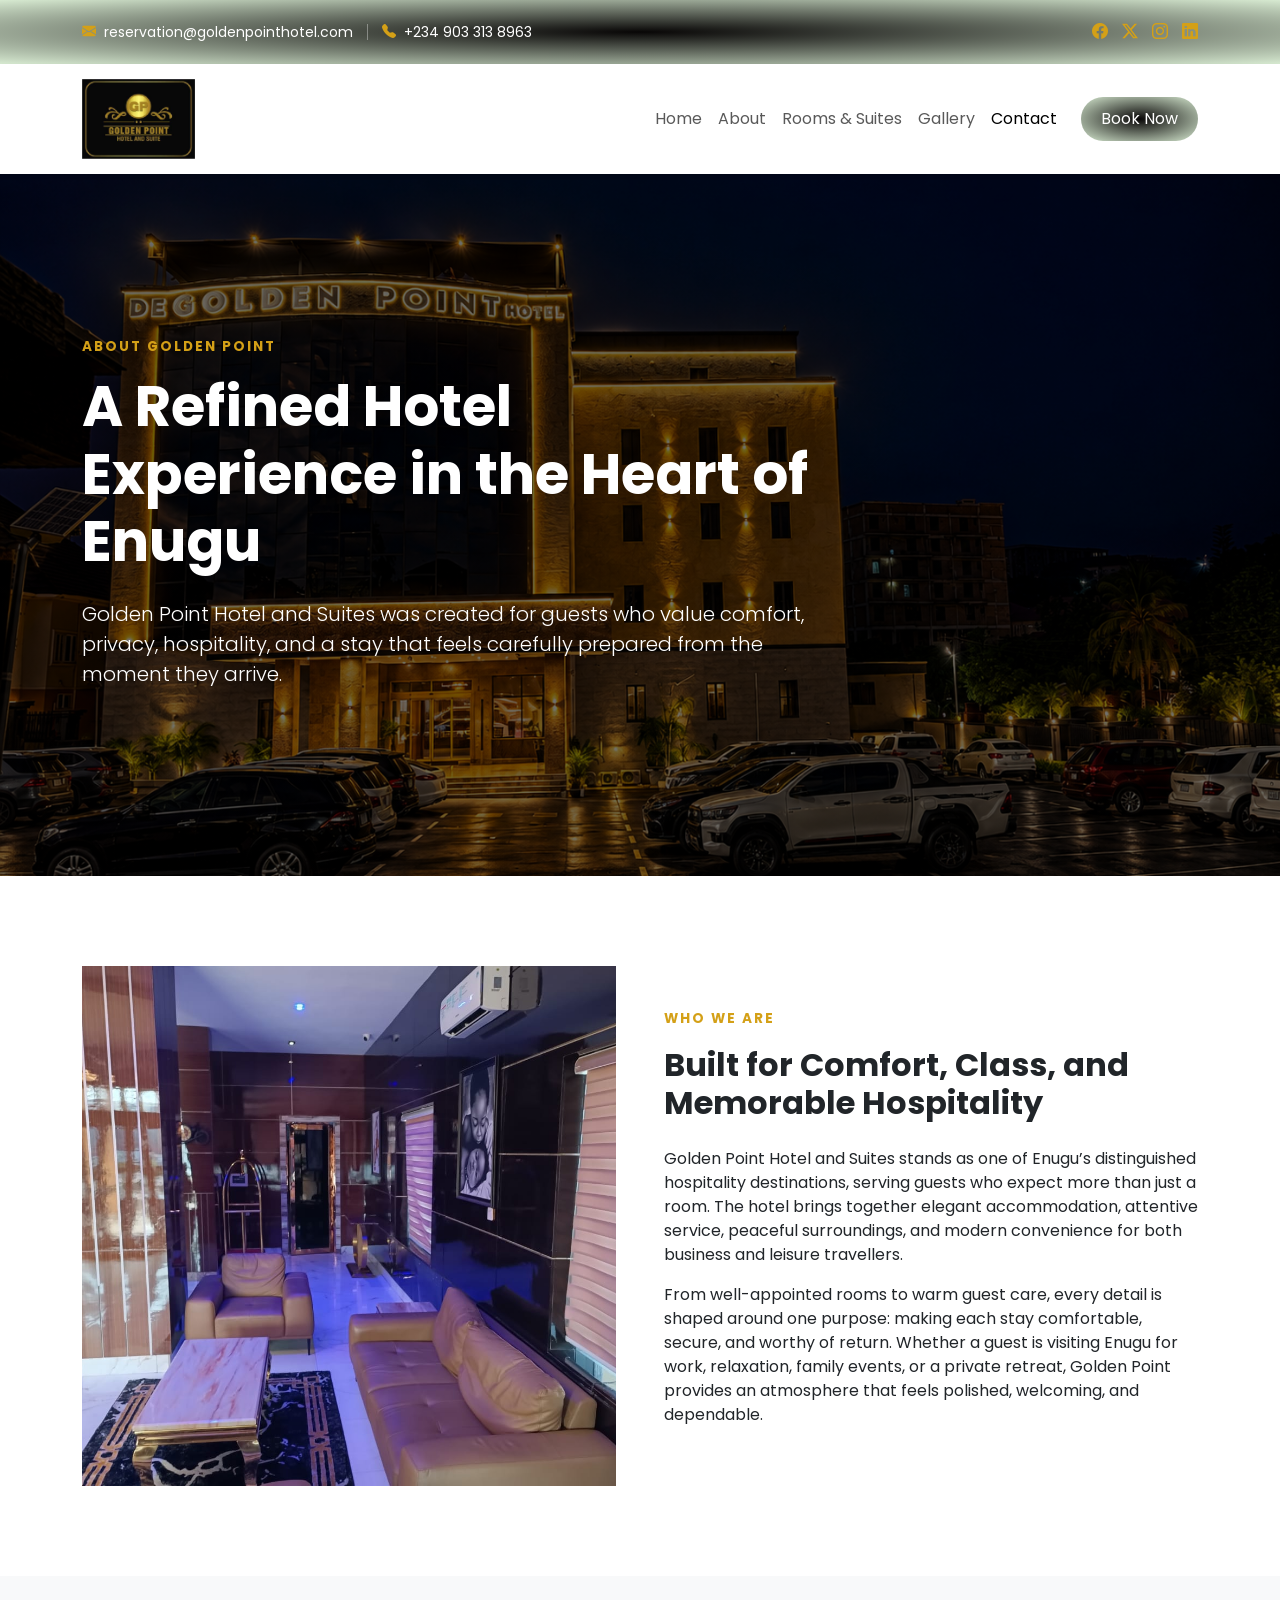
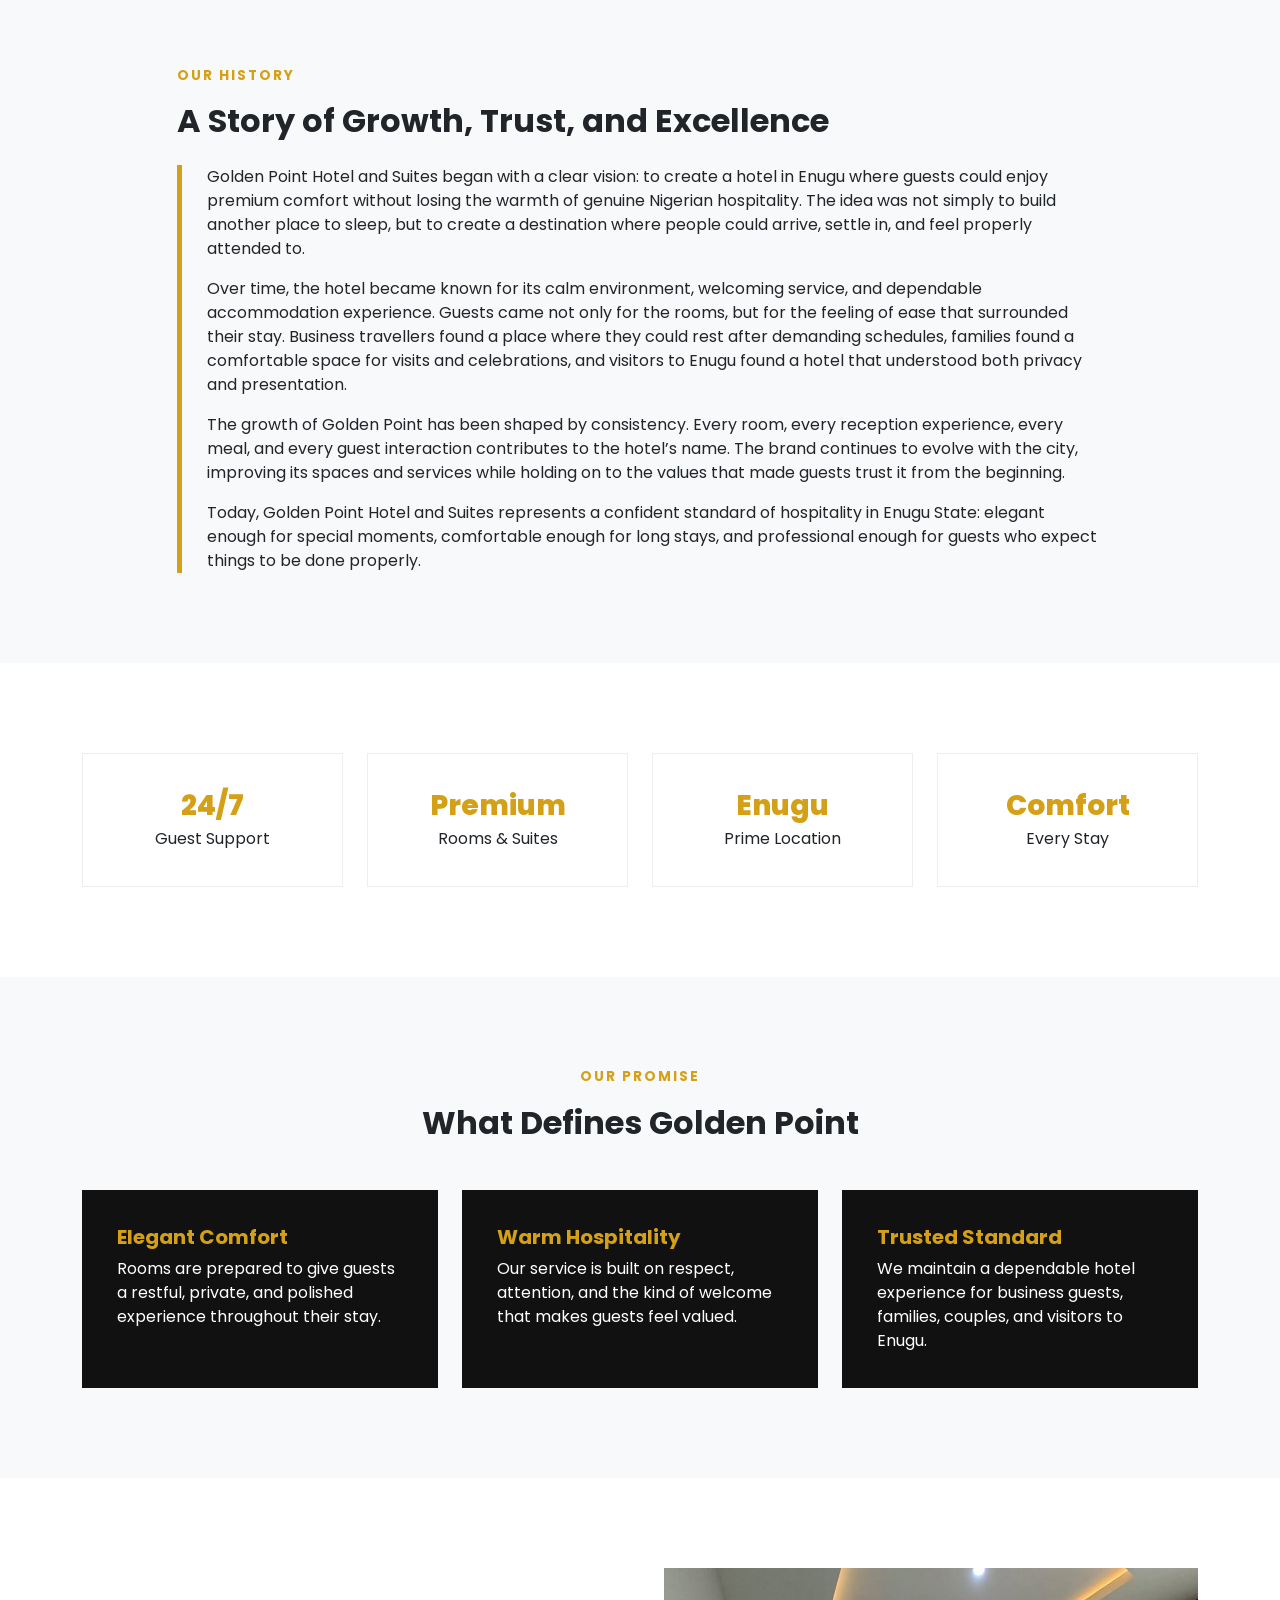
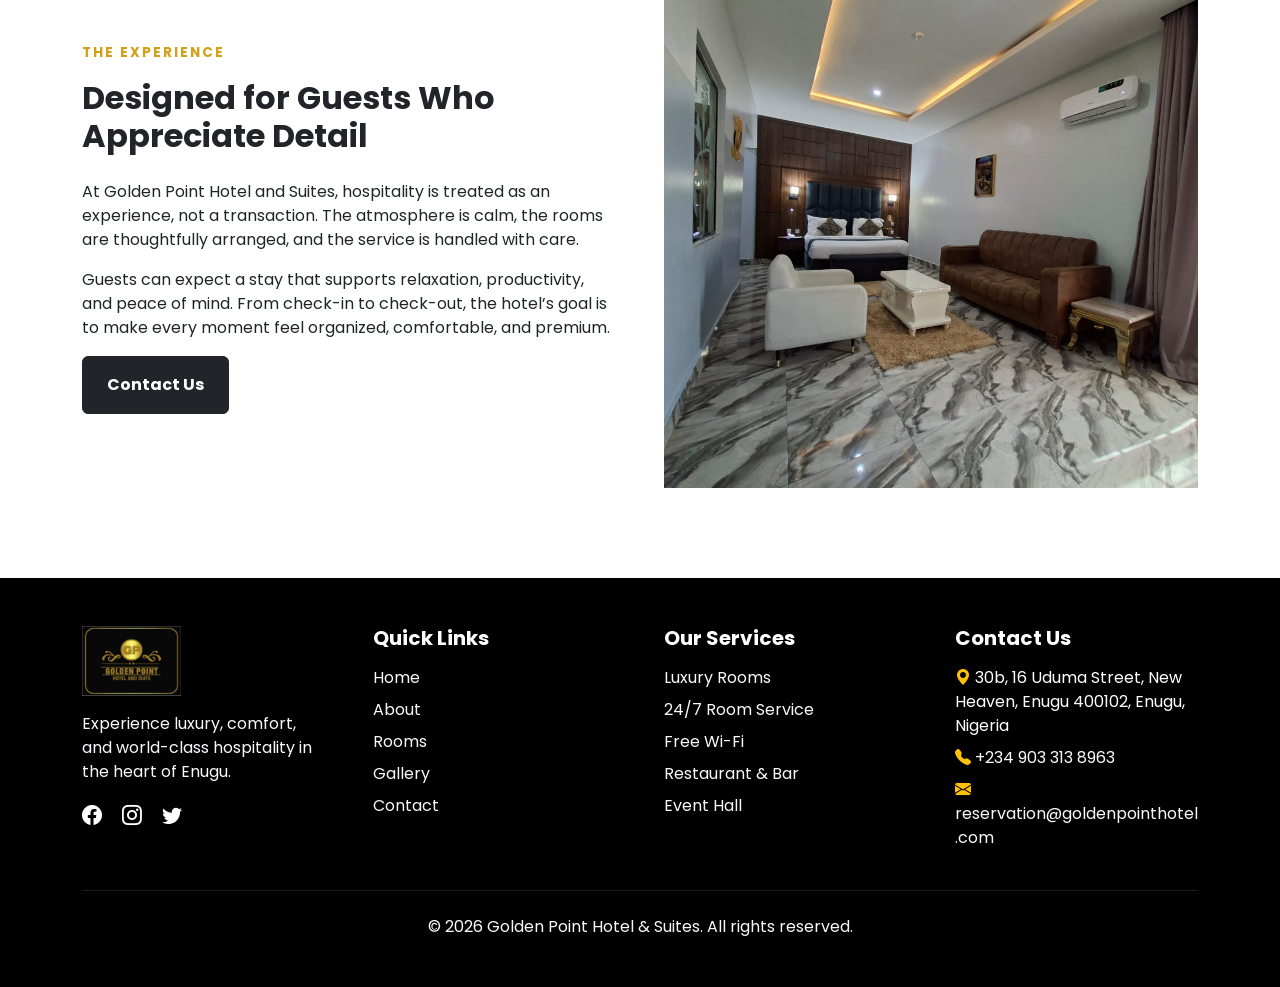
<file: about.html>
<!doctype html>
<html lang="en">
  <head>
    <meta charset="UTF-8" />
    <meta name="viewport" content="width=device-width, initial-scale=1.0" />
    <title>About Us | Golden Point Hotel and Suites</title>

    <!-- Bootstrap CSS -->
    <link
      href="https://cdn.jsdelivr.net/npm/bootstrap@5.3.3/dist/css/bootstrap.min.css"
      rel="stylesheet"
    />

    <!-- Bootstrap Icons -->
    <link
      href="https://cdn.jsdelivr.net/npm/bootstrap-icons@1.11.3/font/bootstrap-icons.css"
      rel="stylesheet"
    />

    <!-- Google Font (Luxury Feel) -->
    <link
      href="https://fonts.googleapis.com/css2?family=Poppins:wght@300;400;500;600;700&display=swap"
      rel="stylesheet"
    />

    <link rel="shortcut icon" href="images/golden-point-logo.jfif" />

    <link rel="stylesheet" href="about.css" />
  </head>

  <body>
    <!-- TOP BAR -->
    <div id="home" class="top-bar">
      <div
        class="container top-bar-inner d-flex align-items-center justify-content-between flex-wrap"
      >
        <div class="top-contact d-flex align-items-center gap-3">
          <div class="top-contact-item">
            <i class="bi bi-envelope-fill"></i>
            <a
              href="mailto:reservation@goldenpointhotel.com"
              class="text-decoration-none"
            >
              reservation@goldenpointhotel.com
            </a>
          </div>

          <span class="top-divider"></span>

          <div class="top-contact-item">
            <i class="bi bi-telephone-fill"></i>
            <a href="tel:+2349033138963" class="text-decoration-none">
              +234 903 313 8963
            </a>
          </div>
        </div>

        <div class="top-socials">
          <a href="#"><i class="bi bi-facebook"></i></a>
          <a href="#"><i class="bi bi-twitter-x"></i></a>
          <a href="#"><i class="bi bi-instagram"></i></a>
          <a href="#"><i class="bi bi-linkedin"></i></a>
        </div>
      </div>
    </div>

    <!-- navbar -->
    <nav
      class="navbar navbar-expand-lg navbar-light bg-white shadow-sm sticky-top"
    >
      <div class="container">
        <!-- Logo -->
        <a class="navbar-brand" href="index.html">
          <img src="images/golden-point-logo.jfif" alt="ACCIMA Logo" />
        </a>

        <!-- Mobile Toggle -->
        <button
          class="navbar-toggler"
          type="button"
          data-bs-toggle="collapse"
          data-bs-target="#navbarNav"
        >
          <span class="navbar-toggler-icon"></span>
        </button>

        <!-- Links -->
        <div
          class="collapse navbar-collapse justify-content-end"
          id="navbarNav"
        >
          <ul class="navbar-nav ms-auto align-items-lg-center">
            <li class="nav-item">
              <a class="nav-link" href="index.html">Home</a>
            </li>

            <li class="nav-item">
              <a class="nav-link" href="about.html">About</a>
            </li>

            <li class="nav-item">
              <a class="nav-link" href="room.html">Rooms & Suites</a>
            </li>

            <li class="nav-item">
              <a class="nav-link" href="gallery.html">Gallery</a>
            </li>

            <li class="nav-item">
              <a class="nav-link active" href="contact.html">Contact</a>
            </li>

            <!-- CTA Button -->
            <li class="nav-item ms-lg-3 mt-3 mt-lg-0">
              <a class="book-btn nav-link" href="room.html"> Book Now </a>
            </li>
          </ul>
        </div>
      </div>
    </nav>

    <!-- Hero -->
    <header class="about-hero">
      <div class="container">
        <div class="col-lg-8">
          <p class="small-title mb-3">About Golden Point</p>
          <h1 class="display-4 fw-bold mb-4">
            A Refined Hotel Experience in the Heart of Enugu
          </h1>
          <p class="lead mb-4">
            Golden Point Hotel and Suites was created for guests who value
            comfort, privacy, hospitality, and a stay that feels carefully
            prepared from the moment they arrive.
          </p>
        </div>
      </div>
    </header>

    <!-- Intro -->
    <section class="section-padding">
      <div class="container">
        <div class="row align-items-center g-5">
          <div class="col-lg-6">
            <img
              src="images/4.jfif"
              alt="Golden Point Hotel building"
              class="about-image"
            />
          </div>

          <div class="col-lg-6">
            <p class="small-title">Who We Are</p>
            <h2 class="fw-bold mb-4">
              Built for Comfort, Class, and Memorable Hospitality
            </h2>
            <p>
              Golden Point Hotel and Suites stands as one of Enugu’s
              distinguished hospitality destinations, serving guests who expect
              more than just a room. The hotel brings together elegant
              accommodation, attentive service, peaceful surroundings, and
              modern convenience for both business and leisure travellers.
            </p>
            <p>
              From well-appointed rooms to warm guest care, every detail is
              shaped around one purpose: making each stay comfortable, secure,
              and worthy of return. Whether a guest is visiting Enugu for work,
              relaxation, family events, or a private retreat, Golden Point
              provides an atmosphere that feels polished, welcoming, and
              dependable.
            </p>
          </div>
        </div>
      </div>
    </section>

    <!-- History -->
    <section class="section-padding bg-light">
      <div class="container">
        <div class="row justify-content-center">
          <div class="col-lg-10">
            <p class="small-title">Our History</p>
            <h2 class="fw-bold mb-4">
              A Story of Growth, Trust, and Excellence
            </h2>

            <div class="history-box">
              <p>
                Golden Point Hotel and Suites began with a clear vision: to
                create a hotel in Enugu where guests could enjoy premium comfort
                without losing the warmth of genuine Nigerian hospitality. The
                idea was not simply to build another place to sleep, but to
                create a destination where people could arrive, settle in, and
                feel properly attended to.
              </p>

              <p>
                Over time, the hotel became known for its calm environment,
                welcoming service, and dependable accommodation experience.
                Guests came not only for the rooms, but for the feeling of ease
                that surrounded their stay. Business travellers found a place
                where they could rest after demanding schedules, families found
                a comfortable space for visits and celebrations, and visitors to
                Enugu found a hotel that understood both privacy and
                presentation.
              </p>

              <p>
                The growth of Golden Point has been shaped by consistency. Every
                room, every reception experience, every meal, and every guest
                interaction contributes to the hotel’s name. The brand continues
                to evolve with the city, improving its spaces and services while
                holding on to the values that made guests trust it from the
                beginning.
              </p>

              <p class="mb-0">
                Today, Golden Point Hotel and Suites represents a confident
                standard of hospitality in Enugu State: elegant enough for
                special moments, comfortable enough for long stays, and
                professional enough for guests who expect things to be done
                properly.
              </p>
            </div>
          </div>
        </div>
      </div>
    </section>

    <!-- Stats -->
    <section class="section-padding">
      <div class="container">
        <div class="row g-4 text-center">
          <div class="col-md-3">
            <div class="stat-box">
              <h3>24/7</h3>
              <p class="mb-0">Guest Support</p>
            </div>
          </div>

          <div class="col-md-3">
            <div class="stat-box">
              <h3>Premium</h3>
              <p class="mb-0">Rooms & Suites</p>
            </div>
          </div>

          <div class="col-md-3">
            <div class="stat-box">
              <h3>Enugu</h3>
              <p class="mb-0">Prime Location</p>
            </div>
          </div>

          <div class="col-md-3">
            <div class="stat-box">
              <h3>Comfort</h3>
              <p class="mb-0">Every Stay</p>
            </div>
          </div>
        </div>
      </div>
    </section>

    <!-- Values -->
    <section class="section-padding bg-light">
      <div class="container">
        <div class="text-center mb-5">
          <p class="small-title">Our Promise</p>
          <h2 class="fw-bold">What Defines Golden Point</h2>
        </div>

        <div class="row g-4">
          <div class="col-md-4">
            <div class="value-card">
              <h5>Elegant Comfort</h5>
              <p class="mb-0">
                Rooms are prepared to give guests a restful, private, and
                polished experience throughout their stay.
              </p>
            </div>
          </div>

          <div class="col-md-4">
            <div class="value-card">
              <h5>Warm Hospitality</h5>
              <p class="mb-0">
                Our service is built on respect, attention, and the kind of
                welcome that makes guests feel valued.
              </p>
            </div>
          </div>

          <div class="col-md-4">
            <div class="value-card">
              <h5>Trusted Standard</h5>
              <p class="mb-0">
                We maintain a dependable hotel experience for business guests,
                families, couples, and visitors to Enugu.
              </p>
            </div>
          </div>
        </div>
      </div>
    </section>

    <!-- Experience -->
    <section class="section-padding">
      <div class="container">
        <div class="row align-items-center g-5">
          <div class="col-lg-6">
            <p class="small-title">The Experience</p>
            <h2 class="fw-bold mb-4">
              Designed for Guests Who Appreciate Detail
            </h2>
            <p>
              At Golden Point Hotel and Suites, hospitality is treated as an
              experience, not a transaction. The atmosphere is calm, the rooms
              are thoughtfully arranged, and the service is handled with care.
            </p>
            <p>
              Guests can expect a stay that supports relaxation, productivity,
              and peace of mind. From check-in to check-out, the hotel’s goal is
              to make every moment feel organized, comfortable, and premium.
            </p>
            <a href="contact.html" class="btn btn-dark fw-bold px-4 py-3">
              Contact Us
            </a>
          </div>

          <div class="col-lg-6">
            <img
              src="images/about-room.jfif"
              alt="Golden Point Hotel room"
              class="about-image"
            />
          </div>
        </div>
      </div>
    </section>

    <!-- footer -->
    <footer class="bg-black text-white pt-5 pb-5">
      <div class="container">
        <div class="row g-5">
          <!-- Hotel Info -->
          <div class="col-lg-3">
            <img
              src="images/golden-point-logo.jfif"
              alt="Golden Point Logo"
              class="mb-3"
              style="height: 70px"
            />

            <p class="text-light">
              Experience luxury, comfort, and world-class hospitality in the
              heart of Enugu.
            </p>

            <!-- Social -->
            <div>
              <a href="#" class="text-white me-3 fs-5"
                ><i class="bi bi-facebook"></i
              ></a>
              <a href="#" class="text-white me-3 fs-5"
                ><i class="bi bi-instagram"></i
              ></a>
              <a href="#" class="text-white fs-5"
                ><i class="bi bi-twitter"></i
              ></a>
            </div>
          </div>

          <!-- Quick Links -->
          <div class="col-lg-3">
            <h5 class="fw-bold mb-3">Quick Links</h5>
            <ul class="list-unstyled">
              <li>
                <a
                  href="#home"
                  class="text-light text-decoration-none d-block mb-2"
                  >Home</a
                >
              </li>
              <li>
                <a
                  href="about.html"
                  class="text-light text-decoration-none d-block mb-2"
                  >About</a
                >
              </li>
              <li>
                <a
                  href="room.html"
                  class="text-light text-decoration-none d-block mb-2"
                  >Rooms</a
                >
              </li>
              <li>
                <a
                  href="gallery.html"
                  class="text-light text-decoration-none d-block mb-2"
                  >Gallery</a
                >
              </li>
              <li>
                <a
                  href="contact.html"
                  class="text-light text-decoration-none d-block"
                  >Contact</a
                >
              </li>
            </ul>
          </div>

          <!-- Services -->
          <div class="col-lg-3">
            <h5 class="fw-bold mb-3">Our Services</h5>
            <ul class="list-unstyled text-light">
              <li class="mb-2">Luxury Rooms</li>
              <li class="mb-2">24/7 Room Service</li>
              <li class="mb-2">Free Wi-Fi</li>
              <li class="mb-2">Restaurant & Bar</li>
              <li>Event Hall</li>
            </ul>
          </div>

          <div class="col-lg-3">
            <h5 class="fw-bold mb-3">Contact Us</h5>

            <p class="mb-2">
              <i class="bi bi-geo-alt-fill text-warning"></i>
              30b, 16 Uduma Street, New Heaven, Enugu 400102, Enugu, Nigeria
            </p>

            <p class="mb-2">
              <i class="bi bi-telephone-fill text-warning"></i>
              <a
                href="tel:+2349033138963"
                class="text-light text-decoration-none"
              >
                +234 903 313 8963
              </a>
            </p>

            <p class="mb-3">
              <i class="bi bi-envelope-fill text-warning"></i>
              <a
                href="mailto:reservation@goldenpointhotel.com"
                class="text-light text-decoration-none email-break"
              >
                reservation@goldenpointhotel.com
              </a>
            </p>
          </div>
        </div>

        <!-- Bottom -->
        <hr class="border-secondary my-4" />

        <div class="text-center">
          <p class="mb-0 text-light">
            © 2026 Golden Point Hotel & Suites. All rights reserved.
          </p>
        </div>
      </div>
    </footer>

    <script src="https://cdn.jsdelivr.net/npm/bootstrap@5.3.3/dist/js/bootstrap.bundle.min.js"></script>
  </body>
</html>
</file>
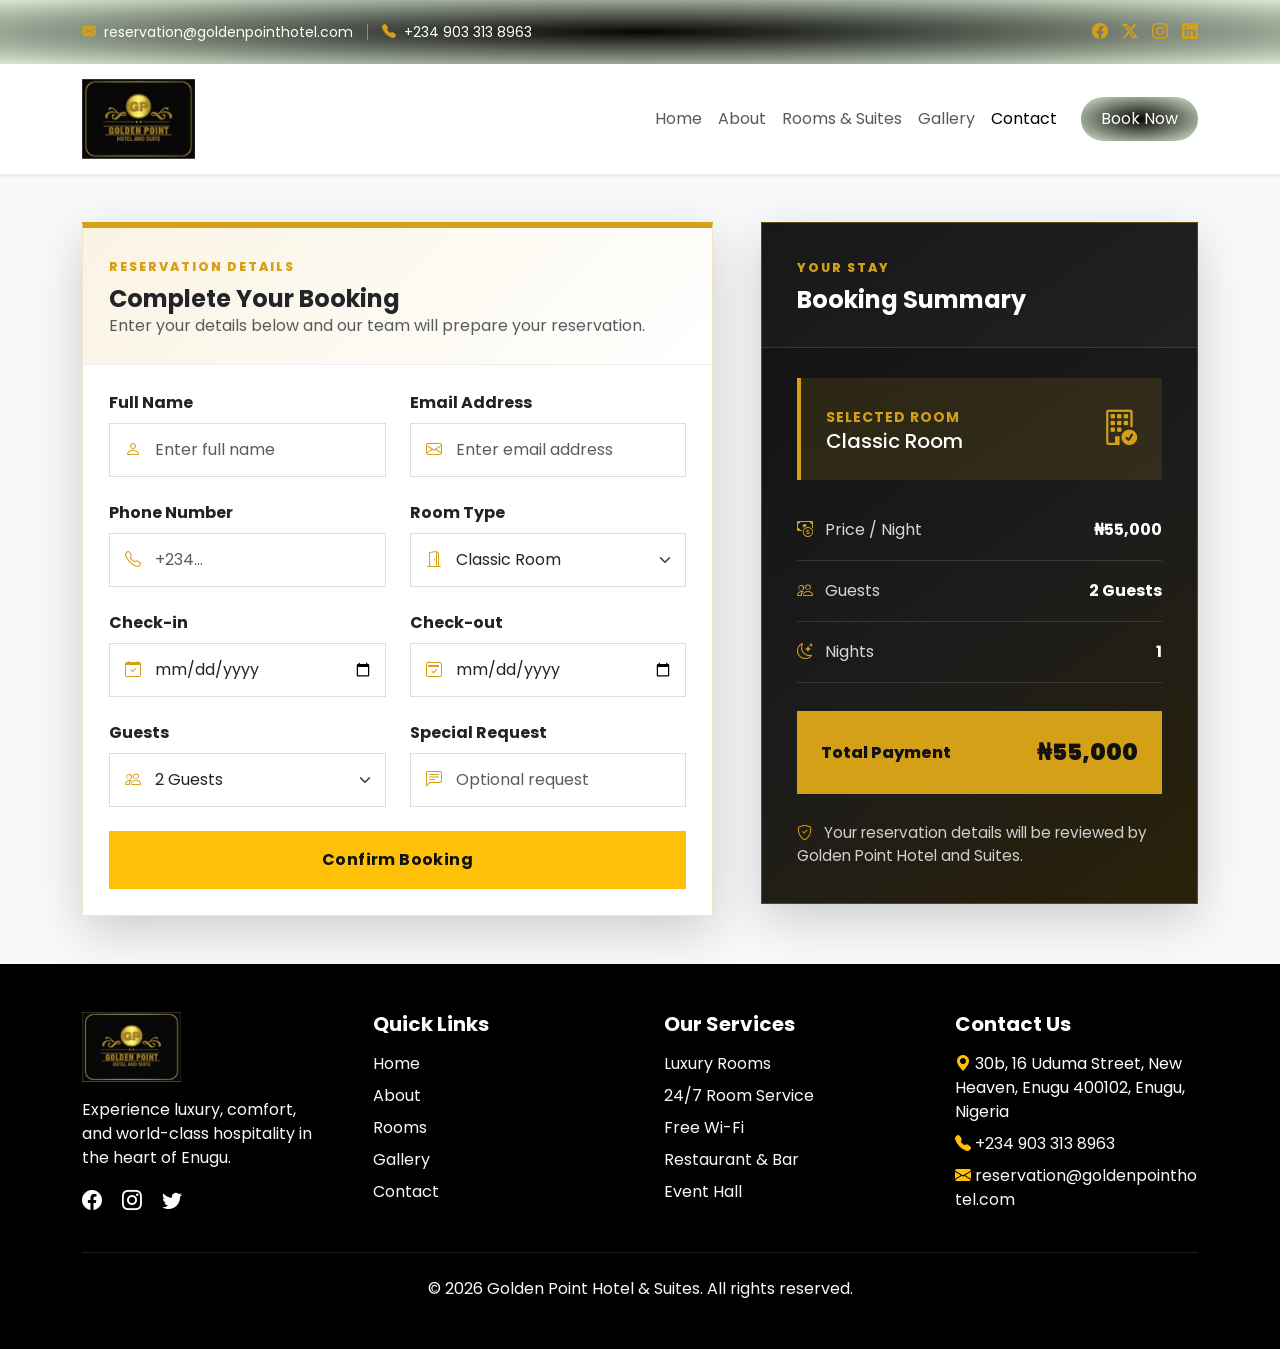
<file: booking.html>
<!doctype html>
<html lang="en">
  <head>
    <meta charset="UTF-8" />
    <meta name="viewport" content="width=device-width, initial-scale=1.0" />
    <title>Booking | Golden Point</title>

    <!-- Bootstrap CSS -->
    <link
      href="https://cdn.jsdelivr.net/npm/bootstrap@5.3.3/dist/css/bootstrap.min.css"
      rel="stylesheet"
    />

    <!-- Bootstrap Icons -->
    <link
      href="https://cdn.jsdelivr.net/npm/bootstrap-icons@1.11.3/font/bootstrap-icons.css"
      rel="stylesheet"
    />

    <!-- Google Font -->
    <link
      href="https://fonts.googleapis.com/css2?family=Poppins:wght@300;400;500;600;700&display=swap"
      rel="stylesheet"
    />

    <link rel="shortcut icon" href="images/golden-point-logo.jfif" />

    <link rel="stylesheet" href="booking.css" />
  </head>

  <body>
    <!-- TOP BAR -->
    <div id="home" class="top-bar">
      <div
        class="container top-bar-inner d-flex align-items-center justify-content-between flex-wrap"
      >
        <div class="top-contact d-flex align-items-center gap-3">
          <div class="top-contact-item">
            <i class="bi bi-envelope-fill"></i>
            <a
              href="mailto:reservation@goldenpointhotel.com"
              class="text-decoration-none"
            >
              reservation@goldenpointhotel.com
            </a>
          </div>

          <span class="top-divider"></span>

          <div class="top-contact-item">
            <i class="bi bi-telephone-fill"></i>
            <a href="tel:+2349033138963" class="text-decoration-none">
              +234 903 313 8963
            </a>
          </div>
        </div>

        <div class="top-socials">
          <a href="#"><i class="bi bi-facebook"></i></a>
          <a href="#"><i class="bi bi-twitter-x"></i></a>
          <a href="#"><i class="bi bi-instagram"></i></a>
          <a href="#"><i class="bi bi-linkedin"></i></a>
        </div>
      </div>
    </div>

    <!-- navbar -->
    <nav
      class="navbar navbar-expand-lg navbar-light bg-white shadow-sm sticky-top"
    >
      <div class="container">
        <!-- Logo -->
        <a class="navbar-brand" href="index.html">
          <img src="images/golden-point-logo.jfif" alt="ACCIMA Logo" />
        </a>

        <!-- Mobile Toggle -->
        <button
          class="navbar-toggler"
          type="button"
          data-bs-toggle="collapse"
          data-bs-target="#navbarNav"
        >
          <span class="navbar-toggler-icon"></span>
        </button>

        <!-- Links -->
        <div
          class="collapse navbar-collapse justify-content-end"
          id="navbarNav"
        >
          <ul class="navbar-nav ms-auto align-items-lg-center">
            <li class="nav-item">
              <a class="nav-link" href="index.html">Home</a>
            </li>

            <li class="nav-item">
              <a class="nav-link" href="about.html">About</a>
            </li>

            <li class="nav-item">
              <a class="nav-link" href="room.html">Rooms & Suites</a>
            </li>

            <li class="nav-item">
              <a class="nav-link" href="gallery.html">Gallery</a>
            </li>

            <li class="nav-item">
              <a class="nav-link active" href="contact.html">Contact</a>
            </li>

            <!-- CTA Button -->
            <li class="nav-item ms-lg-3 mt-3 mt-lg-0">
              <a class="book-btn nav-link" href="room.html"> Book Now </a>
            </li>
          </ul>
        </div>
      </div>
    </nav>

    <!-- BOOKING -->
    <section class="py-5 bg-light">
      <div class="container">
        <div class="row g-5">
          <!-- FORM -->
          <div class="col-lg-7">
            <div class="booking-form-card shadow-lg">
              <div class="booking-form-head">
                <span class="form-label-gold">Reservation Details</span>
                <h4 class="fw-bold mb-0">Complete Your Booking</h4>
                <p class="text-muted mb-0">
                  Enter your details below and our team will prepare your
                  reservation.
                </p>
              </div>

              <form action="booking.php" method="POST">
                <div class="booking-form-body">
                  <div class="row g-4">
                    <div class="col-md-6">
                      <label class="form-label fw-bold">Full Name</label>
                      <div class="input-icon-wrap">
                        <i class="bi bi-person"></i>
                        <input
                          type="text"
                          name="full_name"
                          class="form-control"
                          placeholder="Enter full name"
                          required
                        />
                      </div>
                    </div>

                    <div class="col-md-6">
                      <label class="form-label fw-bold">Email Address</label>
                      <div class="input-icon-wrap">
                        <i class="bi bi-envelope"></i>
                        <input
                          type="email"
                          name="email"
                          class="form-control"
                          placeholder="Enter email address"
                          required
                        />
                      </div>
                    </div>

                    <div class="col-md-6">
                      <label class="form-label fw-bold">Phone Number</label>
                      <div class="input-icon-wrap">
                        <i class="bi bi-telephone"></i>
                        <input
                          type="tel"
                          name="phone"
                          class="form-control"
                          placeholder="+234..."
                          required
                        />
                      </div>
                    </div>

                    <!-- ROOM SELECT -->
                    <div class="col-md-6">
                      <label class="form-label fw-bold">Room Type</label>
                      <div class="input-icon-wrap">
                        <i class="bi bi-door-open"></i>
                        <select
                          class="form-select"
                          id="roomSelect"
                          name="room_id"
                        >
                          <option value="classic-room" data-price="55000">
                            Classic Room
                          </option>
                          <option value="classic-pentagon" data-price="55000">
                            Classic Pentagon
                          </option>
                          <option value="double-pentagon" data-price="120000">
                            Double Pentagon
                          </option>
                          <option value="deluxe-room" data-price="60000">
                            Deluxe Room
                          </option>
                          <option value="executive-room" data-price="70000">
                            Executive Room
                          </option>
                          <option value="premium-suites" data-price="90000">
                            Premium Suites
                          </option>
                        </select>
                      </div>
                    </div>

                    <div class="col-md-6">
                      <label class="form-label fw-bold">Check-in</label>
                      <div class="input-icon-wrap">
                        <i class="bi bi-calendar-check"></i>
                        <input
                          type="date"
                          name="checkin"
                          class="form-control"
                          id="checkin"
                          required
                        />
                      </div>
                    </div>

                    <div class="col-md-6">
                      <label class="form-label fw-bold">Check-out</label>
                      <div class="input-icon-wrap">
                        <i class="bi bi-calendar2-check"></i>
                        <input
                          type="date"
                          name="checkout"
                          class="form-control"
                          id="checkout"
                          required
                        />
                      </div>
                    </div>

                    <!-- GUESTS -->
                    <div class="col-md-6">
                      <label class="form-label fw-bold">Guests</label>
                      <div class="input-icon-wrap">
                        <i class="bi bi-people"></i>
                        <select class="form-select" id="guests" name="guests">
                          <option value="1 Guest">1 Guest</option>
                          <option value="2 Guests" selected>2 Guests</option>
                          <option value="3 Guests">3 Guests</option>
                          <option value="4 Guests">4 Guests</option>
                        </select>
                      </div>
                    </div>

                    <div class="col-md-6">
                      <label class="form-label fw-bold">Special Request</label>
                      <div class="input-icon-wrap">
                        <i class="bi bi-chat-left-text"></i>
                        <input
                          type="text"
                          name="special_request"
                          class="form-control"
                          placeholder="Optional request"
                        />
                      </div>
                    </div>
                  </div>

                  <!-- Hidden values for PHP email -->
                  <input type="hidden" id="selectedRoomName" name="room_name" />
                  <input
                    type="hidden"
                    id="selectedRoomPrice"
                    name="room_price"
                  />
                  <input type="hidden" id="selectedNights" name="nights" />
                  <input
                    type="hidden"
                    id="selectedTotalPrice"
                    name="total_price"
                  />

                  <button
                    type="submit"
                    class="btn btn-warning rounded-0 w-100 mt-4 py-3 fw-bold booking-submit"
                  >
                    Confirm Booking
                  </button>
                </div>
              </form>
            </div>
          </div>

          <!-- SUMMARY -->
          <div class="col-lg-5">
            <div class="booking-summary shadow-lg">
              <div class="summary-top">
                <span class="summary-label">Your Stay</span>
                <h4 class="fw-bold mb-0">Booking Summary</h4>
              </div>

              <div class="summary-room">
                <div>
                  <small>Selected Room</small>
                  <h5 id="roomName" class="mb-0">Classic Room</h5>
                </div>

                <i class="bi bi-building-check"></i>
              </div>

              <div class="summary-list">
                <div class="summary-row">
                  <span>
                    <i class="bi bi-cash-coin"></i>
                    Price / Night
                  </span>
                  <strong id="roomPrice">₦55,000</strong>
                </div>

                <div class="summary-row">
                  <span>
                    <i class="bi bi-people"></i>
                    Guests
                  </span>
                  <strong id="guestCount">2 Guests</strong>
                </div>

                <div class="summary-row">
                  <span>
                    <i class="bi bi-moon-stars"></i>
                    Nights
                  </span>
                  <strong id="nights">1</strong>
                </div>
              </div>

              <div class="summary-total">
                <span>Total Payment</span>
                <strong id="totalPrice">₦55,000</strong>
              </div>

              <p class="summary-note mb-0">
                <i class="bi bi-shield-check"></i>
                Your reservation details will be reviewed by Golden Point Hotel
                and Suites.
              </p>
            </div>
          </div>
        </div>
      </div>
    </section>

    <!-- footer -->
    <footer class="bg-black text-white pt-5 pb-5">
      <div class="container">
        <div class="row g-5">
          <!-- Hotel Info -->
          <div class="col-lg-3">
            <img
              src="images/golden-point-logo.jfif"
              alt="Golden Point Logo"
              class="mb-3"
              style="height: 70px"
            />

            <p class="text-light">
              Experience luxury, comfort, and world-class hospitality in the
              heart of Enugu.
            </p>

            <!-- Social -->
            <div>
              <a href="#" class="text-white me-3 fs-5"
                ><i class="bi bi-facebook"></i
              ></a>
              <a href="#" class="text-white me-3 fs-5"
                ><i class="bi bi-instagram"></i
              ></a>
              <a href="#" class="text-white fs-5"
                ><i class="bi bi-twitter"></i
              ></a>
            </div>
          </div>

          <!-- Quick Links -->
          <div class="col-lg-3">
            <h5 class="fw-bold mb-3">Quick Links</h5>
            <ul class="list-unstyled">
              <li>
                <a
                  href="#home"
                  class="text-light text-decoration-none d-block mb-2"
                  >Home</a
                >
              </li>
              <li>
                <a
                  href="about.html"
                  class="text-light text-decoration-none d-block mb-2"
                  >About</a
                >
              </li>
              <li>
                <a
                  href="room.html"
                  class="text-light text-decoration-none d-block mb-2"
                  >Rooms</a
                >
              </li>
              <li>
                <a
                  href="gallery.html"
                  class="text-light text-decoration-none d-block mb-2"
                  >Gallery</a
                >
              </li>
              <li>
                <a
                  href="contact.html"
                  class="text-light text-decoration-none d-block"
                  >Contact</a
                >
              </li>
            </ul>
          </div>

          <!-- Services -->
          <div class="col-lg-3">
            <h5 class="fw-bold mb-3">Our Services</h5>
            <ul class="list-unstyled text-light">
              <li class="mb-2">Luxury Rooms</li>
              <li class="mb-2">24/7 Room Service</li>
              <li class="mb-2">Free Wi-Fi</li>
              <li class="mb-2">Restaurant & Bar</li>
              <li>Event Hall</li>
            </ul>
          </div>

          <div class="col-lg-3">
            <h5 class="fw-bold mb-3">Contact Us</h5>

            <p class="mb-2">
              <i class="bi bi-geo-alt-fill text-warning"></i>
              30b, 16 Uduma Street, New Heaven, Enugu 400102, Enugu, Nigeria
            </p>

            <p class="mb-2">
              <i class="bi bi-telephone-fill text-warning"></i>
              <a
                href="tel:+2349033138963"
                class="text-light text-decoration-none"
              >
                +234 903 313 8963
              </a>
            </p>

            <p class="mb-3">
              <i class="bi bi-envelope-fill text-warning"></i>
              <a
                href="mailto:reservation@goldenpointhotel.com"
                class="text-light text-decoration-none email-break"
              >
                reservation@goldenpointhotel.com
              </a>
            </p>
          </div>
        </div>

        <!-- Bottom -->
        <hr class="border-secondary my-4" />

        <div class="text-center">
          <p class="mb-0 text-light">
            © 2026 Golden Point Hotel & Suites. All rights reserved.
          </p>
        </div>
      </div>
    </footer>

    <script>
      const params = new URLSearchParams(window.location.search);

      const roomFromURL = params.get("room");
      const priceFromURL = params.get("price");

      const roomSelected = document.getElementById("roomSelect");

      if (roomFromURL && priceFromURL) {
        for (let option of roomSelected.options) {
          if (
            option.textContent.trim().toLowerCase() ===
            roomFromURL.trim().toLowerCase()
          ) {
            option.selected = true;
            break;
          }
        }
      }
    </script>

    <!--  -->

    <script>
      const roomSelect = document.getElementById("roomSelect");
      const roomName = document.getElementById("roomName");
      const roomPrice = document.getElementById("roomPrice");
      const totalPrice = document.getElementById("totalPrice");

      const checkin = document.getElementById("checkin");
      const checkout = document.getElementById("checkout");

      const guests = document.getElementById("guests");
      const guestCount = document.getElementById("guestCount");
      const nightsDisplay = document.getElementById("nights");

      const selectedRoomName = document.getElementById("selectedRoomName");
      const selectedRoomPrice = document.getElementById("selectedRoomPrice");
      const selectedNights = document.getElementById("selectedNights");
      const selectedTotalPrice = document.getElementById("selectedTotalPrice");

      function updateBooking() {
        const selectedOption = roomSelect.options[roomSelect.selectedIndex];

        const selectedText = selectedOption.textContent.trim();
        const price = Number(selectedOption.dataset.price || 0);

        roomName.textContent = selectedText;
        roomPrice.textContent = "₦" + price.toLocaleString();

        guestCount.textContent = guests.value;

        let nights = 1;

        if (checkin.value && checkout.value) {
          const inDate = new Date(checkin.value);
          const outDate = new Date(checkout.value);
          const diff = (outDate - inDate) / (1000 * 60 * 60 * 24);

          if (diff > 0) {
            nights = diff;
          }
        }

        nightsDisplay.textContent = nights;

        const total = price * nights;
        totalPrice.textContent = "₦" + total.toLocaleString();

        selectedRoomName.value = selectedText;
        selectedRoomPrice.value = price;
        selectedNights.value = nights;
        selectedTotalPrice.value = total;
      }

      roomSelect.addEventListener("change", updateBooking);
      checkin.addEventListener("change", updateBooking);
      checkout.addEventListener("change", updateBooking);
      guests.addEventListener("change", updateBooking);

      updateBooking();
    </script>

    <!-- Bootstrap JS -->
    <script src="https://cdn.jsdelivr.net/npm/bootstrap@5.3.3/dist/js/bootstrap.bundle.min.js"></script>
  </body>
</html>
</file>
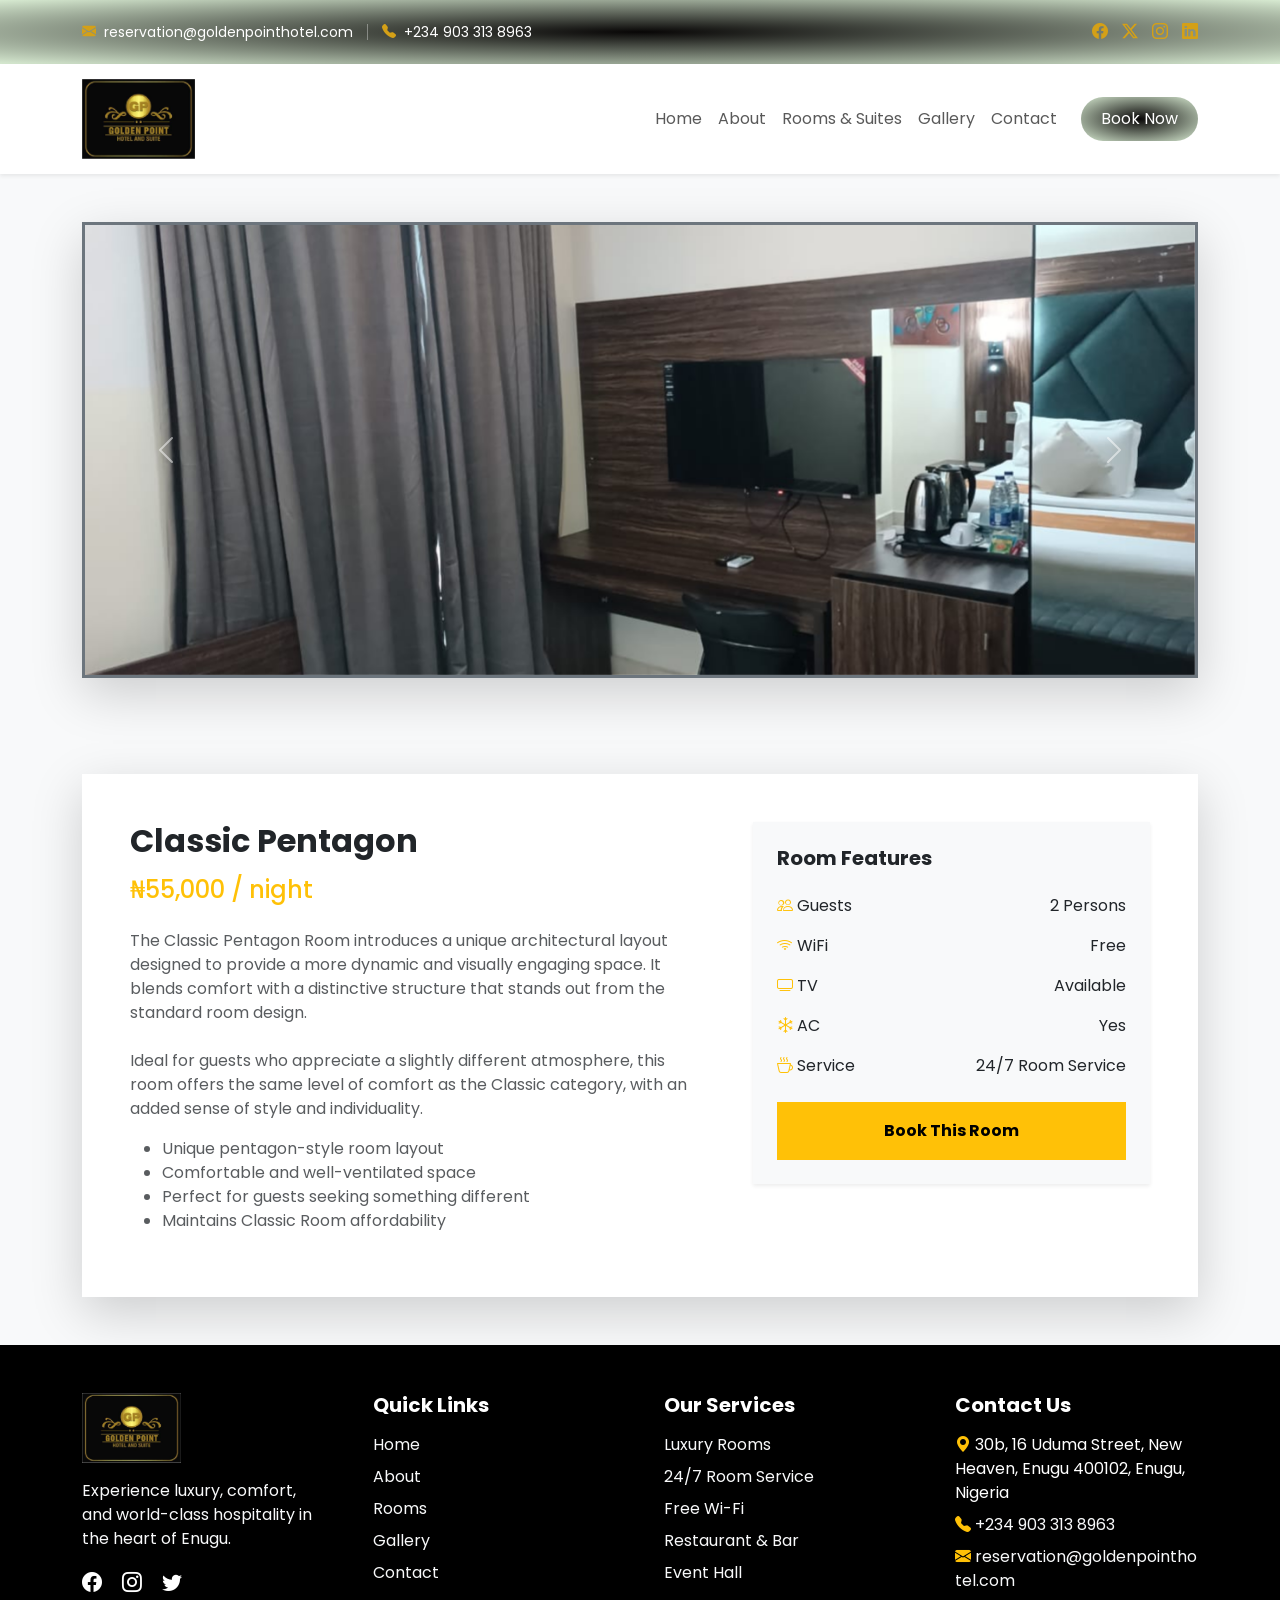
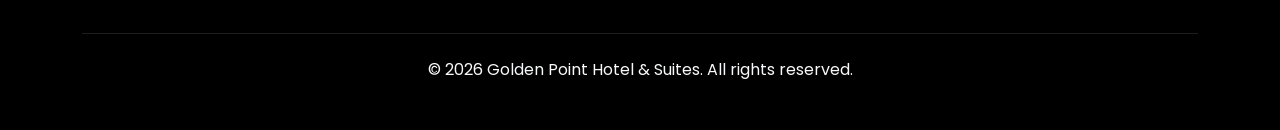
<file: classic-pentagon.html>
<!doctype html>
<html lang="en">
  <head>
    <meta charset="UTF-8" />
    <meta name="viewport" content="width=device-width, initial-scale=1.0" />
    <title>Document</title>

    <!-- Bootstrap CSS -->
    <link
      href="https://cdn.jsdelivr.net/npm/bootstrap@5.3.3/dist/css/bootstrap.min.css"
      rel="stylesheet"
    />

    <!-- Bootstrap Icons -->
    <link
      href="https://cdn.jsdelivr.net/npm/bootstrap-icons@1.11.3/font/bootstrap-icons.css"
      rel="stylesheet"
    />

    <!-- Google Font (Luxury Feel) -->
    <link
      href="https://fonts.googleapis.com/css2?family=Poppins:wght@300;400;500;600;700&display=swap"
      rel="stylesheet"
    />

    <link rel="shortcut icon" href="images/golden-point-logo.jfif" />
    <link rel="stylesheet" href="classic-room.css" />
  </head>
  <body>
    <!-- TOP BAR -->
    <div id="home" class="top-bar">
      <div
        class="container top-bar-inner d-flex align-items-center justify-content-between flex-wrap"
      >
        <div class="top-contact d-flex align-items-center gap-3">
          <div class="top-contact-item">
            <i class="bi bi-envelope-fill"></i>
            <a
              href="mailto:reservation@goldenpointhotel.com"
              class="text-decoration-none"
            >
              reservation@goldenpointhotel.com
            </a>
          </div>

          <span class="top-divider"></span>

          <div class="top-contact-item">
            <i class="bi bi-telephone-fill"></i>
            <a href="tel:+2349033138963" class="text-decoration-none">
              +234 903 313 8963
            </a>
          </div>
        </div>

        <div class="top-socials">
          <a href="#"><i class="bi bi-facebook"></i></a>
          <a href="#"><i class="bi bi-twitter-x"></i></a>
          <a href="#"><i class="bi bi-instagram"></i></a>
          <a href="#"><i class="bi bi-linkedin"></i></a>
        </div>
      </div>
    </div>

    <!-- navbar -->
    <nav
      class="navbar navbar-expand-lg navbar-light bg-white shadow-sm sticky-top"
    >
      <div class="container">
        <!-- Logo -->
        <a class="navbar-brand" href="index.html">
          <img src="images/golden-point-logo.jfif" alt="ACCIMA Logo" />
        </a>

        <!-- Mobile Toggle -->
        <button
          class="navbar-toggler"
          type="button"
          data-bs-toggle="collapse"
          data-bs-target="#navbarNav"
        >
          <span class="navbar-toggler-icon"></span>
        </button>

        <!-- Links -->
        <div
          class="collapse navbar-collapse justify-content-end"
          id="navbarNav"
        >
          <ul class="navbar-nav ms-auto align-items-lg-center">
            <li class="nav-item">
              <a class="nav-link" href="index.html">Home</a>
            </li>

            <li class="nav-item">
              <a class="nav-link" href="about.html">About</a>
            </li>

            <li class="nav-item">
              <a class="nav-link" href="room.html">Rooms & Suites</a>
            </li>

            <li class="nav-item">
              <a class="nav-link" href="gallery.html">Gallery</a>
            </li>

            <li class="nav-item">
              <a class="nav-link" href="contact.html">Contact</a>
            </li>

            <!-- CTA Button -->
            <li class="nav-item ms-lg-3 mt-3 mt-lg-0">
              <a class="book-btn nav-link" href="room.html"> Book Now </a>
            </li>
          </ul>
        </div>
      </div>
    </nav>

    <section class="py-5 bg-light">
      <div class="container">
        <div id="roomCarousel" class="carousel slide" data-bs-ride="carousel">
          <div
            class="carousel-inner rounded-0 border border-3 border-secondary shadow-lg"
          >
            <div class="carousel-item active">
              <img
                src="images/classic pentagon 2.jfif"
                class="d-block w-100"
                style="height: 450px; object-fit: cover"
              />
            </div>

            <div class="carousel-item">
              <img
                src="images/classic pentagon.jfif"
                class="d-block w-100"
                style="height: 450px; object-fit: cover"
              />
            </div>

            <div class="carousel-item">
              <img
                src="images/classic room 2 golden point.jfif"
                class="d-block w-100"
                style="height: 450px; object-fit: cover"
              />
            </div>
          </div>

          <button
            class="carousel-control-prev"
            type="button"
            data-bs-target="#roomCarousel"
            data-bs-slide="prev"
          >
            <span class="carousel-control-prev-icon"></span>
          </button>

          <button
            class="carousel-control-next"
            type="button"
            data-bs-target="#roomCarousel"
            data-bs-slide="next"
          >
            <span class="carousel-control-next-icon"></span>
          </button>
        </div>
      </div>
    </section>

    <section class="py-5 bg-light">
      <div class="container">
        <div class="p-5 bg-white rounded-0 shadow-lg">
          <div class="row g-5 align-items-start">
            <!-- LEFT: DESCRIPTION -->
            <div class="col-lg-7">
              <h2 class="fw-bold mb-3">Classic Pentagon</h2>
              <h4 class="text-warning mb-4">₦55,000 / night</h4>

              <p class="text-muted mb-4">
                The Classic Pentagon Room introduces a unique architectural
                layout designed to provide a more dynamic and visually engaging
                space. It blends comfort with a distinctive structure that
                stands out from the standard room design.
              </p>

              <p class="text-muted">
                Ideal for guests who appreciate a slightly different atmosphere,
                this room offers the same level of comfort as the Classic
                category, with an added sense of style and individuality.
              </p>

              <ul class="text-muted">
                <li>Unique pentagon-style room layout</li>
                <li>Comfortable and well-ventilated space</li>
                <li>Perfect for guests seeking something different</li>
                <li>Maintains Classic Room affordability</li>
              </ul>
            </div>

            <!-- RIGHT: FEATURES + CTA -->
            <div class="col-lg-5">
              <div class="p-4 bg-light rounded-0 shadow-sm">
                <h5 class="fw-bold mb-4">Room Features</h5>

                <div class="d-flex justify-content-between mb-3">
                  <span><i class="bi bi-people text-warning"></i> Guests</span>
                  <span>2 Persons</span>
                </div>

                <div class="d-flex justify-content-between mb-3">
                  <span><i class="bi bi-wifi text-warning"></i> WiFi</span>
                  <span>Free</span>
                </div>

                <div class="d-flex justify-content-between mb-3">
                  <span><i class="bi bi-tv text-warning"></i> TV</span>
                  <span>Available</span>
                </div>

                <div class="d-flex justify-content-between mb-3">
                  <span><i class="bi bi-snow text-warning"></i> AC</span>
                  <span>Yes</span>
                </div>

                <div class="d-flex justify-content-between mb-4">
                  <span
                    ><i class="bi bi-cup-hot text-warning"></i> Service</span
                  >
                  <span>24/7 Room Service</span>
                </div>

                <!-- CTA -->
                <a
                  href="booking.html?room=Classic%20Pentagon&price=45000"
                  class="btn btn-warning rounded-0 w-100 py-3 fw-bold"
                >
                  Book This Room
                </a>
              </div>
            </div>
          </div>
        </div>
      </div>
    </section>

    <!-- footer -->
    <footer class="bg-black text-white pt-5 pb-5">
      <div class="container">
        <div class="row g-5">
          <!-- Hotel Info -->
          <div class="col-lg-3">
            <img
              src="images/golden-point-logo.jfif"
              alt="Golden Point Logo"
              class="mb-3"
              style="height: 70px"
            />

            <p class="text-light">
              Experience luxury, comfort, and world-class hospitality in the
              heart of Enugu.
            </p>

            <!-- Social -->
            <div>
              <a href="#" class="text-white me-3 fs-5"
                ><i class="bi bi-facebook"></i
              ></a>
              <a href="#" class="text-white me-3 fs-5"
                ><i class="bi bi-instagram"></i
              ></a>
              <a href="#" class="text-white fs-5"
                ><i class="bi bi-twitter"></i
              ></a>
            </div>
          </div>

          <!-- Quick Links -->
          <div class="col-lg-3">
            <h5 class="fw-bold mb-3">Quick Links</h5>
            <ul class="list-unstyled">
              <li>
                <a
                  href="#home"
                  class="text-light text-decoration-none d-block mb-2"
                  >Home</a
                >
              </li>
              <li>
                <a
                  href="about.html"
                  class="text-light text-decoration-none d-block mb-2"
                  >About</a
                >
              </li>
              <li>
                <a
                  href="room.html"
                  class="text-light text-decoration-none d-block mb-2"
                  >Rooms</a
                >
              </li>
              <li>
                <a
                  href="gallery.html"
                  class="text-light text-decoration-none d-block mb-2"
                  >Gallery</a
                >
              </li>
              <li>
                <a
                  href="contact.html"
                  class="text-light text-decoration-none d-block"
                  >Contact</a
                >
              </li>
            </ul>
          </div>

          <!-- Services -->
          <div class="col-lg-3">
            <h5 class="fw-bold mb-3">Our Services</h5>
            <ul class="list-unstyled text-light">
              <li class="mb-2">Luxury Rooms</li>
              <li class="mb-2">24/7 Room Service</li>
              <li class="mb-2">Free Wi-Fi</li>
              <li class="mb-2">Restaurant & Bar</li>
              <li>Event Hall</li>
            </ul>
          </div>

          <div class="col-lg-3">
            <h5 class="fw-bold mb-3">Contact Us</h5>

            <p class="mb-2">
              <i class="bi bi-geo-alt-fill text-warning"></i>
              30b, 16 Uduma Street, New Heaven, Enugu 400102, Enugu, Nigeria
            </p>

            <p class="mb-2">
              <i class="bi bi-telephone-fill text-warning"></i>
              <a
                href="tel:+2349033138963"
                class="text-light text-decoration-none"
              >
                +234 903 313 8963
              </a>
            </p>

            <p class="mb-3">
              <i class="bi bi-envelope-fill text-warning"></i>
              <a
                href="mailto:reservation@goldenpointhotel.com"
                class="text-light text-decoration-none email-break"
              >
                reservation@goldenpointhotel.com
              </a>
            </p>
          </div>
        </div>

        <!-- Bottom -->
        <hr class="border-secondary my-4" />

        <div class="text-center">
          <p class="mb-0 text-light">
            © 2026 Golden Point Hotel & Suites. All rights reserved.
          </p>
        </div>
      </div>
    </footer>

    <!-- 🔶 BOOTSTRAP JS -->
    <script src="https://cdn.jsdelivr.net/npm/bootstrap@5.3.3/dist/js/bootstrap.bundle.min.js"></script>
  </body>
</html>
</file>
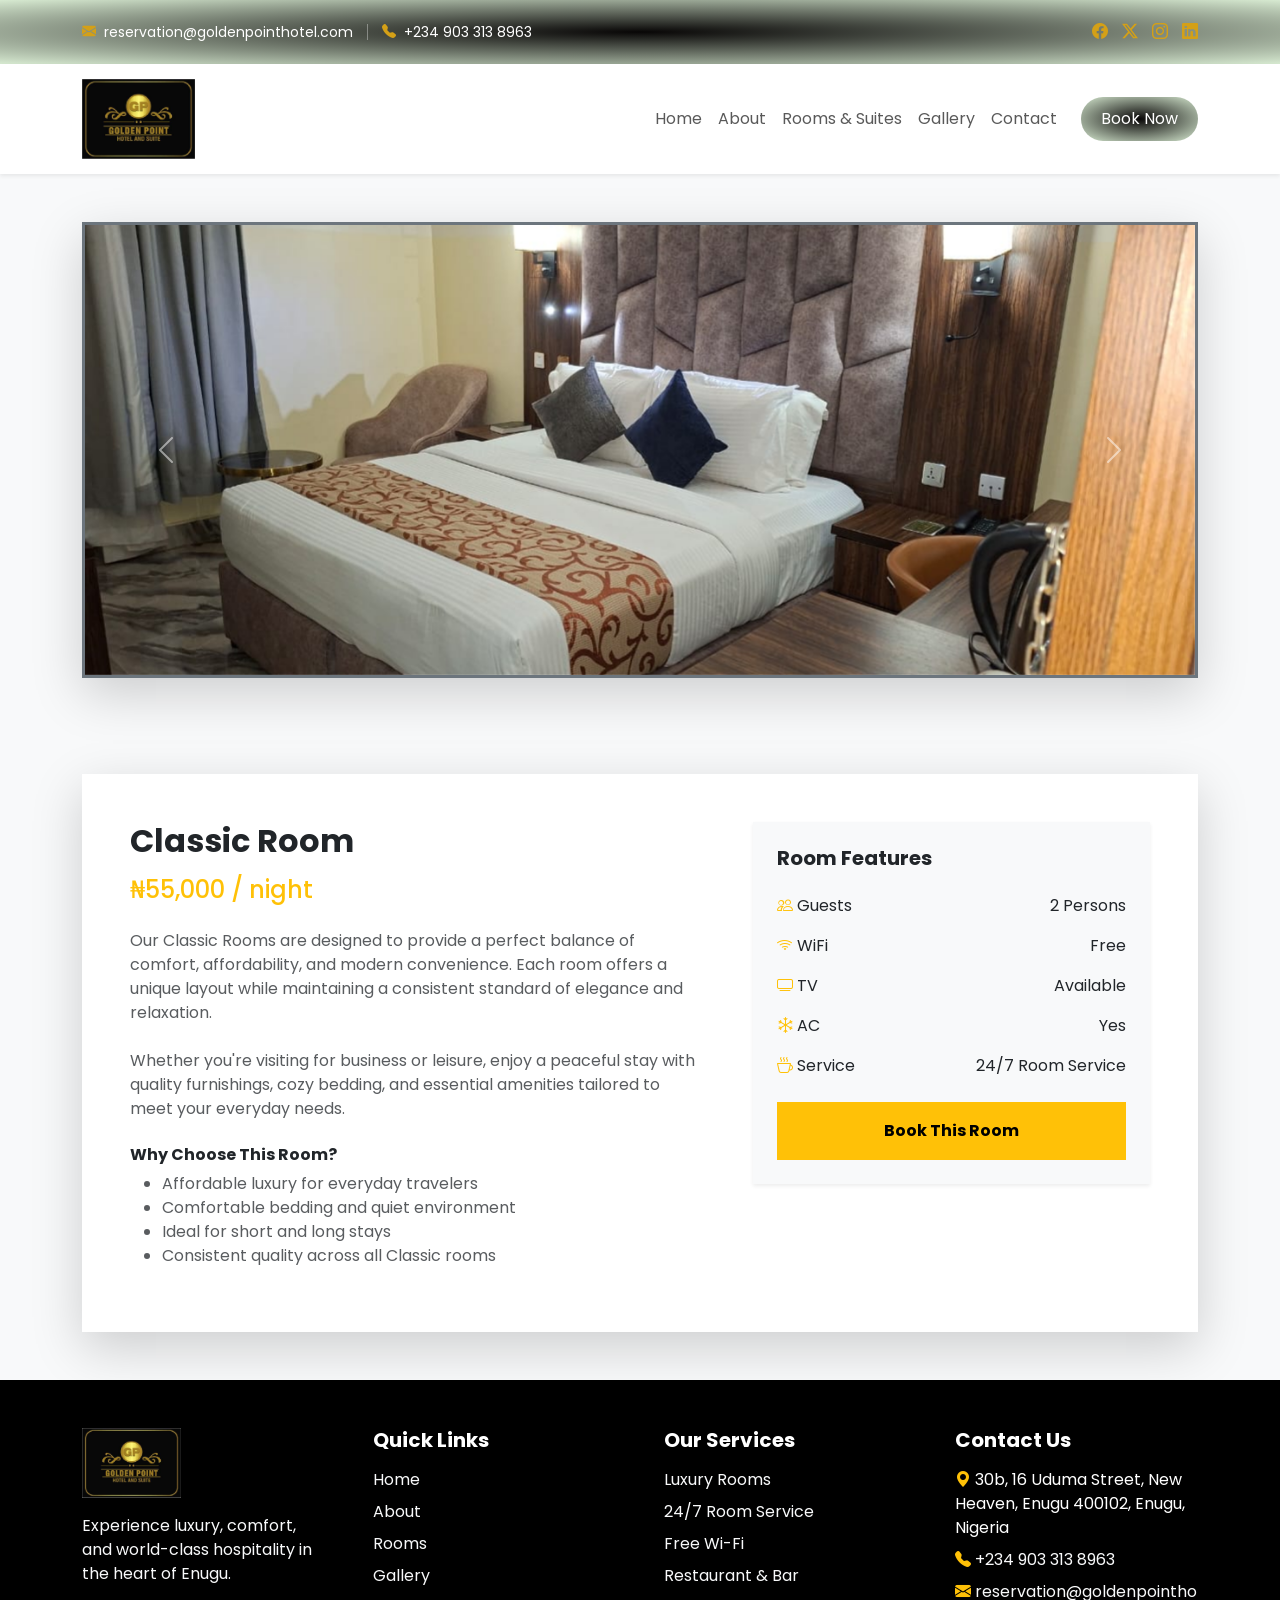
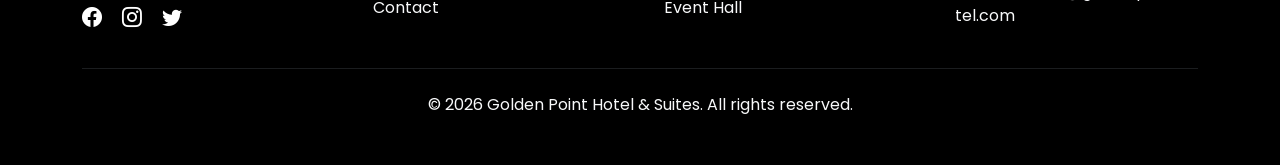
<file: classic-room.html>
<!doctype html>
<html lang="en">
  <head>
    <meta charset="UTF-8" />
    <meta name="viewport" content="width=device-width, initial-scale=1.0" />
    <title>Document</title>

    <!-- Bootstrap CSS -->
    <link
      href="https://cdn.jsdelivr.net/npm/bootstrap@5.3.3/dist/css/bootstrap.min.css"
      rel="stylesheet"
    />

    <!-- Bootstrap Icons -->
    <link
      href="https://cdn.jsdelivr.net/npm/bootstrap-icons@1.11.3/font/bootstrap-icons.css"
      rel="stylesheet"
    />

    <!-- Google Font (Luxury Feel) -->
    <link
      href="https://fonts.googleapis.com/css2?family=Poppins:wght@300;400;500;600;700&display=swap"
      rel="stylesheet"
    />

    <link rel="shortcut icon" href="images/golden-point-logo.jfif" />
    <link rel="stylesheet" href="classic-room.css" />
  </head>
  <body>
    <!-- TOP BAR -->
    <div id="home" class="top-bar">
      <div
        class="container top-bar-inner d-flex align-items-center justify-content-between flex-wrap"
      >
        <div class="top-contact d-flex align-items-center gap-3">
          <div class="top-contact-item">
            <i class="bi bi-envelope-fill"></i>
            <a
              href="mailto:reservation@goldenpointhotel.com"
              class="text-decoration-none"
            >
              reservation@goldenpointhotel.com
            </a>
          </div>

          <span class="top-divider"></span>

          <div class="top-contact-item">
            <i class="bi bi-telephone-fill"></i>
            <a href="tel:+2349033138963" class="text-decoration-none">
              +234 903 313 8963
            </a>
          </div>
        </div>

        <div class="top-socials">
          <a href="#"><i class="bi bi-facebook"></i></a>
          <a href="#"><i class="bi bi-twitter-x"></i></a>
          <a href="#"><i class="bi bi-instagram"></i></a>
          <a href="#"><i class="bi bi-linkedin"></i></a>
        </div>
      </div>
    </div>

    <!-- navbar -->
    <nav
      class="navbar navbar-expand-lg navbar-light bg-white shadow-sm sticky-top"
    >
      <div class="container">
        <!-- Logo -->
        <a class="navbar-brand" href="index.html">
          <img src="images/golden-point-logo.jfif" alt="ACCIMA Logo" />
        </a>

        <!-- Mobile Toggle -->
        <button
          class="navbar-toggler"
          type="button"
          data-bs-toggle="collapse"
          data-bs-target="#navbarNav"
        >
          <span class="navbar-toggler-icon"></span>
        </button>

        <!-- Links -->
        <div
          class="collapse navbar-collapse justify-content-end"
          id="navbarNav"
        >
          <ul class="navbar-nav ms-auto align-items-lg-center">
            <li class="nav-item">
              <a class="nav-link" href="index.html">Home</a>
            </li>

            <li class="nav-item">
              <a class="nav-link" href="about.html">About</a>
            </li>

            <li class="nav-item">
              <a class="nav-link" href="room.html">Rooms & Suites</a>
            </li>

            <li class="nav-item">
              <a class="nav-link" href="gallery.html">Gallery</a>
            </li>

            <li class="nav-item">
              <a class="nav-link" href="contact.html">Contact</a>
            </li>

            <!-- CTA Button -->
            <li class="nav-item ms-lg-3 mt-3 mt-lg-0">
              <a class="book-btn nav-link" href="room.html"> Book Now </a>
            </li>
          </ul>
        </div>
      </div>
    </nav>

    <section class="py-5 bg-light">
      <div class="container">
        <div id="roomCarousel" class="carousel slide" data-bs-ride="carousel">
          <div
            class="carousel-inner rounded-0 border border-3 border-secondary shadow-lg"
          >
            <div class="carousel-item active">
              <img
                src="images/classic room 2 golden point.jfif"
                class="d-block w-100"
                style="height: 450px; object-fit: cover"
              />
            </div>

            <div class="carousel-item">
              <img
                src="images/classic room 3 golden point.jfif"
                class="d-block w-100"
                style="height: 450px; object-fit: cover"
              />
            </div>

            <div class="carousel-item">
              <img
                src="images/classic room golden point.jfif"
                class="d-block w-100"
                style="height: 450px; object-fit: cover"
              />
            </div>
          </div>

          <button
            class="carousel-control-prev"
            type="button"
            data-bs-target="#roomCarousel"
            data-bs-slide="prev"
          >
            <span class="carousel-control-prev-icon"></span>
          </button>

          <button
            class="carousel-control-next"
            type="button"
            data-bs-target="#roomCarousel"
            data-bs-slide="next"
          >
            <span class="carousel-control-next-icon"></span>
          </button>
        </div>
      </div>
    </section>

    <section class="py-5 bg-light">
      <div class="container">
        <div class="p-5 bg-white rounded-0 shadow-lg">
          <div class="row g-5 align-items-start">
            <!-- LEFT: DESCRIPTION -->
            <div class="col-lg-7">
              <h2 class="fw-bold mb-3">Classic Room</h2>

              <h4 class="text-warning mb-4">₦55,000 / night</h4>

              <p class="text-muted mb-4">
                Our Classic Rooms are designed to provide a perfect balance of
                comfort, affordability, and modern convenience. Each room offers
                a unique layout while maintaining a consistent standard of
                elegance and relaxation.
              </p>

              <p class="text-muted">
                Whether you're visiting for business or leisure, enjoy a
                peaceful stay with quality furnishings, cozy bedding, and
                essential amenities tailored to meet your everyday needs.
              </p>

              <!-- BENEFITS -->
              <div class="mt-4">
                <h6 class="fw-bold">Why Choose This Room?</h6>

                <ul class="text-muted">
                  <li>Affordable luxury for everyday travelers</li>
                  <li>Comfortable bedding and quiet environment</li>
                  <li>Ideal for short and long stays</li>
                  <li>Consistent quality across all Classic rooms</li>
                </ul>
              </div>
            </div>

            <!-- RIGHT: FEATURES + CTA -->
            <div class="col-lg-5">
              <div class="p-4 bg-light rounded-0 shadow-sm">
                <h5 class="fw-bold mb-4">Room Features</h5>

                <div class="d-flex justify-content-between mb-3">
                  <span><i class="bi bi-people text-warning"></i> Guests</span>
                  <span>2 Persons</span>
                </div>

                <div class="d-flex justify-content-between mb-3">
                  <span><i class="bi bi-wifi text-warning"></i> WiFi</span>
                  <span>Free</span>
                </div>

                <div class="d-flex justify-content-between mb-3">
                  <span><i class="bi bi-tv text-warning"></i> TV</span>
                  <span>Available</span>
                </div>

                <div class="d-flex justify-content-between mb-3">
                  <span><i class="bi bi-snow text-warning"></i> AC</span>
                  <span>Yes</span>
                </div>

                <div class="d-flex justify-content-between mb-4">
                  <span
                    ><i class="bi bi-cup-hot text-warning"></i> Service</span
                  >
                  <span>24/7 Room Service</span>
                </div>

                <!-- CTA -->
                <a
                  href="booking.html?roomId=classic-room&room=Classic%20Room&price=45000"
                  class="btn btn-warning rounded-0 w-100 py-3 fw-bold"
                >
                  Book This Room
                </a>
              </div>
            </div>
          </div>
        </div>
      </div>
    </section>

    <!-- footer -->
    <footer class="bg-black text-white pt-5 pb-5">
      <div class="container">
        <div class="row g-5">
          <!-- Hotel Info -->
          <div class="col-lg-3">
            <img
              src="images/golden-point-logo.jfif"
              alt="Golden Point Logo"
              class="mb-3"
              style="height: 70px"
            />

            <p class="text-light">
              Experience luxury, comfort, and world-class hospitality in the
              heart of Enugu.
            </p>

            <!-- Social -->
            <div>
              <a href="#" class="text-white me-3 fs-5"
                ><i class="bi bi-facebook"></i
              ></a>
              <a href="#" class="text-white me-3 fs-5"
                ><i class="bi bi-instagram"></i
              ></a>
              <a href="#" class="text-white fs-5"
                ><i class="bi bi-twitter"></i
              ></a>
            </div>
          </div>

          <!-- Quick Links -->
          <div class="col-lg-3">
            <h5 class="fw-bold mb-3">Quick Links</h5>
            <ul class="list-unstyled">
              <li>
                <a
                  href="#home"
                  class="text-light text-decoration-none d-block mb-2"
                  >Home</a
                >
              </li>
              <li>
                <a
                  href="about.html"
                  class="text-light text-decoration-none d-block mb-2"
                  >About</a
                >
              </li>
              <li>
                <a
                  href="room.html"
                  class="text-light text-decoration-none d-block mb-2"
                  >Rooms</a
                >
              </li>
              <li>
                <a
                  href="gallery.html"
                  class="text-light text-decoration-none d-block mb-2"
                  >Gallery</a
                >
              </li>
              <li>
                <a
                  href="contact.html"
                  class="text-light text-decoration-none d-block"
                  >Contact</a
                >
              </li>
            </ul>
          </div>

          <!-- Services -->
          <div class="col-lg-3">
            <h5 class="fw-bold mb-3">Our Services</h5>
            <ul class="list-unstyled text-light">
              <li class="mb-2">Luxury Rooms</li>
              <li class="mb-2">24/7 Room Service</li>
              <li class="mb-2">Free Wi-Fi</li>
              <li class="mb-2">Restaurant & Bar</li>
              <li>Event Hall</li>
            </ul>
          </div>

          <div class="col-lg-3">
            <h5 class="fw-bold mb-3">Contact Us</h5>

            <p class="mb-2">
              <i class="bi bi-geo-alt-fill text-warning"></i>
              30b, 16 Uduma Street, New Heaven, Enugu 400102, Enugu, Nigeria
            </p>

            <p class="mb-2">
              <i class="bi bi-telephone-fill text-warning"></i>
              <a
                href="tel:+2349033138963"
                class="text-light text-decoration-none"
              >
                +234 903 313 8963
              </a>
            </p>

            <p class="mb-3">
              <i class="bi bi-envelope-fill text-warning"></i>
              <a
                href="mailto:reservation@goldenpointhotel.com"
                class="text-light text-decoration-none email-break"
              >
                reservation@goldenpointhotel.com
              </a>
            </p>
          </div>
        </div>

        <!-- Bottom -->
        <hr class="border-secondary my-4" />

        <div class="text-center">
          <p class="mb-0 text-light">
            © 2026 Golden Point Hotel & Suites. All rights reserved.
          </p>
        </div>
      </div>
    </footer>

    <!-- 🔶 BOOTSTRAP JS -->
    <script src="https://cdn.jsdelivr.net/npm/bootstrap@5.3.3/dist/js/bootstrap.bundle.min.js"></script>
  </body>
</html>
</file>
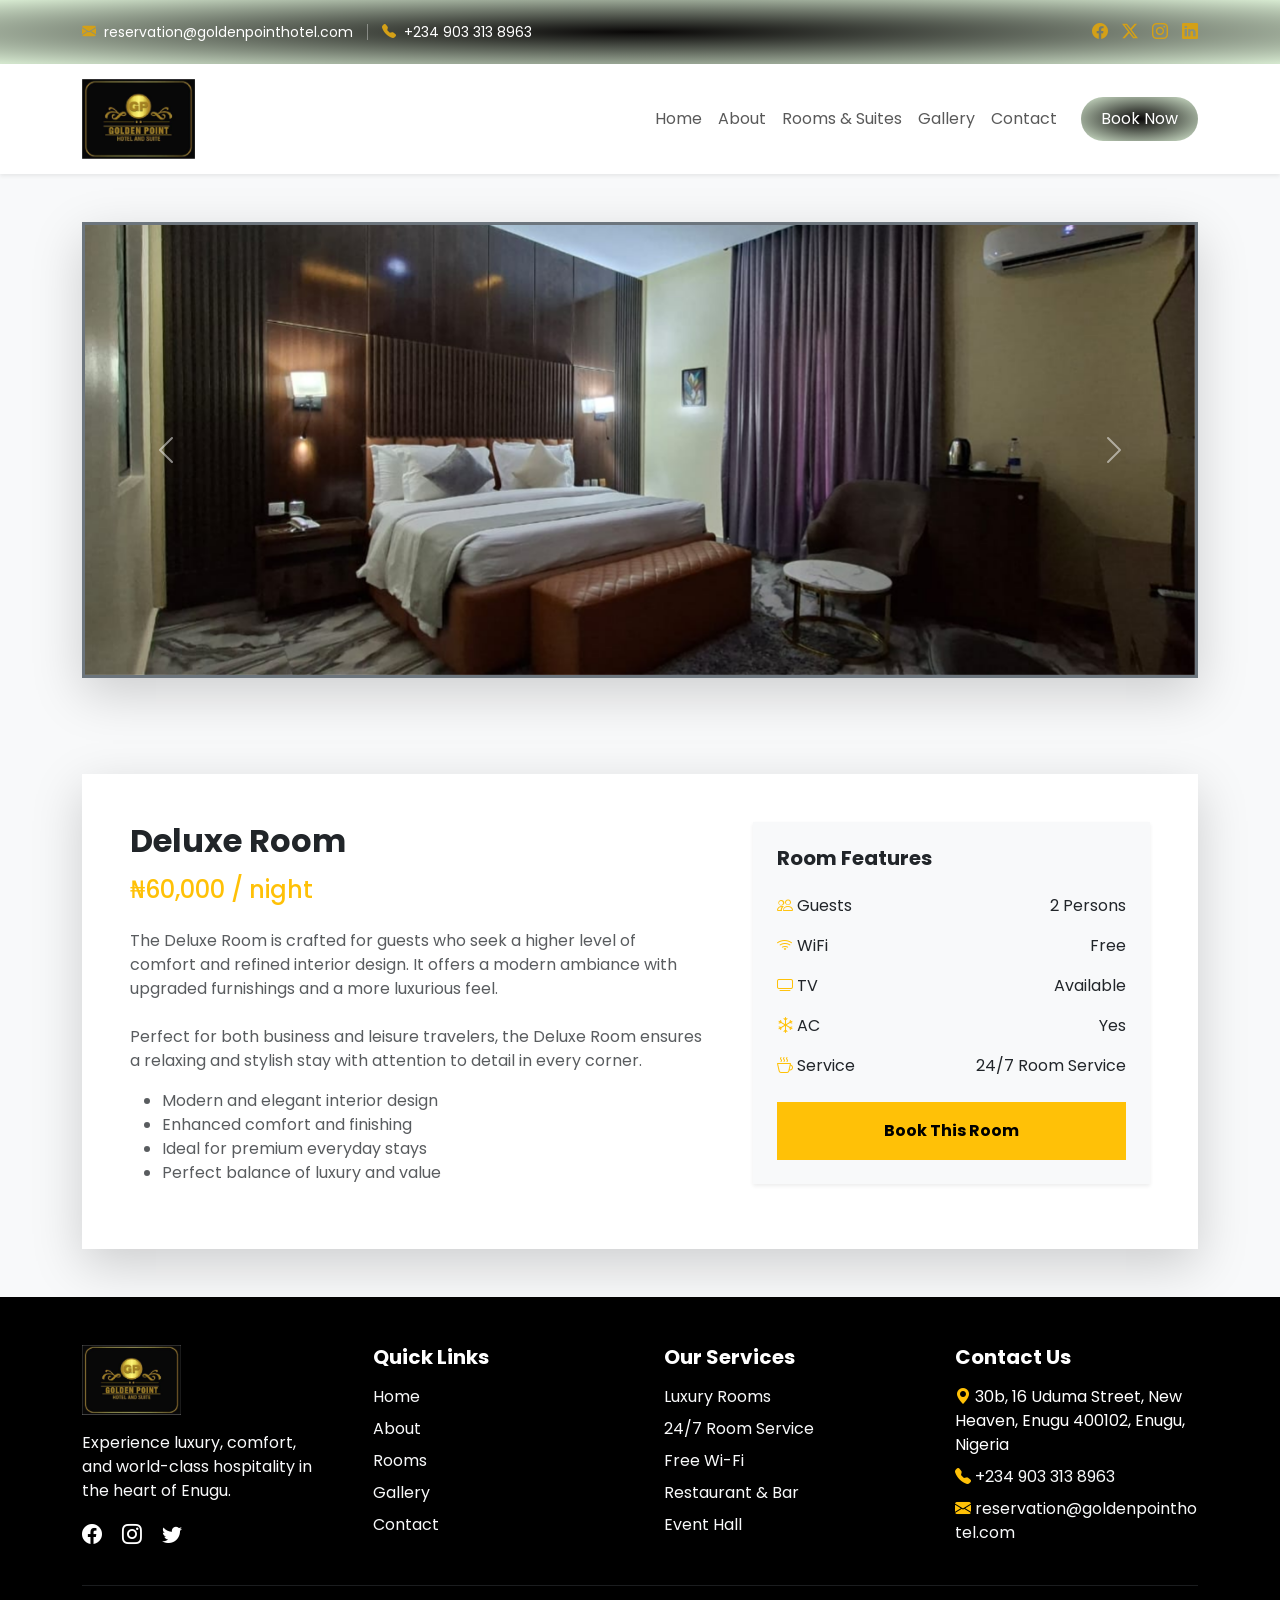
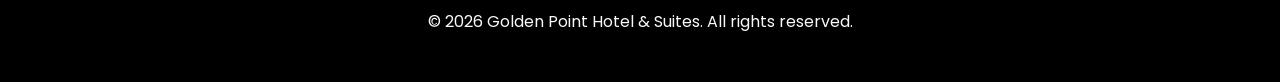
<file: deluxe-room.html>
<!doctype html>
<html lang="en">
  <head>
    <meta charset="UTF-8" />
    <meta name="viewport" content="width=device-width, initial-scale=1.0" />
    <title>Deluxe Room | Golden Point Hotel and Suites</title>

    <!-- Bootstrap CSS -->
    <link
      href="https://cdn.jsdelivr.net/npm/bootstrap@5.3.3/dist/css/bootstrap.min.css"
      rel="stylesheet"
    />

    <!-- Bootstrap Icons -->
    <link
      href="https://cdn.jsdelivr.net/npm/bootstrap-icons@1.11.3/font/bootstrap-icons.css"
      rel="stylesheet"
    />

    <!-- Google Font (Luxury Feel) -->
    <link
      href="https://fonts.googleapis.com/css2?family=Poppins:wght@300;400;500;600;700&display=swap"
      rel="stylesheet"
    />

    <link rel="shortcut icon" href="images/golden-point-logo.jfif" />
    <link rel="stylesheet" href="classic-room.css" />
  </head>
  <body>
    <!-- TOP BAR -->
    <div id="home" class="top-bar">
      <div
        class="container top-bar-inner d-flex align-items-center justify-content-between flex-wrap"
      >
        <div class="top-contact d-flex align-items-center gap-3">
          <div class="top-contact-item">
            <i class="bi bi-envelope-fill"></i>
            <a
              href="mailto:reservation@goldenpointhotel.com"
              class="text-decoration-none"
            >
              reservation@goldenpointhotel.com
            </a>
          </div>

          <span class="top-divider"></span>

          <div class="top-contact-item">
            <i class="bi bi-telephone-fill"></i>
            <a href="tel:+2349033138963" class="text-decoration-none">
              +234 903 313 8963
            </a>
          </div>
        </div>

        <div class="top-socials">
          <a href="#"><i class="bi bi-facebook"></i></a>
          <a href="#"><i class="bi bi-twitter-x"></i></a>
          <a href="#"><i class="bi bi-instagram"></i></a>
          <a href="#"><i class="bi bi-linkedin"></i></a>
        </div>
      </div>
    </div>

    <!-- navbar -->
    <nav
      class="navbar navbar-expand-lg navbar-light bg-white shadow-sm sticky-top"
    >
      <div class="container">
        <!-- Logo -->
        <a class="navbar-brand" href="index.html">
          <img src="images/golden-point-logo.jfif" alt="ACCIMA Logo" />
        </a>

        <!-- Mobile Toggle -->
        <button
          class="navbar-toggler"
          type="button"
          data-bs-toggle="collapse"
          data-bs-target="#navbarNav"
        >
          <span class="navbar-toggler-icon"></span>
        </button>

        <!-- Links -->
        <div
          class="collapse navbar-collapse justify-content-end"
          id="navbarNav"
        >
          <ul class="navbar-nav ms-auto align-items-lg-center">
            <li class="nav-item">
              <a class="nav-link" href="index.html">Home</a>
            </li>

            <li class="nav-item">
              <a class="nav-link" href="about.html">About</a>
            </li>

            <li class="nav-item">
              <a class="nav-link" href="room.html">Rooms & Suites</a>
            </li>

            <li class="nav-item">
              <a class="nav-link" href="gallery.html">Gallery</a>
            </li>

            <li class="nav-item">
              <a class="nav-link" href="contact.html">Contact</a>
            </li>

            <!-- CTA Button -->
            <li class="nav-item ms-lg-3 mt-3 mt-lg-0">
              <a class="book-btn nav-link" href="room.html"> Book Now </a>
            </li>
          </ul>
        </div>
      </div>
    </nav>

    <section class="py-5 bg-light">
      <div class="container">
        <div id="roomCarousel" class="carousel slide" data-bs-ride="carousel">
          <div
            class="carousel-inner rounded-0 border border-3 border-secondary shadow-lg"
          >
            <div class="carousel-item active">
              <img
                src="images/deluxe-golden-point.jfif"
                class="d-block w-100"
                style="height: 450px; object-fit: cover"
              />
            </div>

            <div class="carousel-item">
              <img
                src="images/deluxe-2 golden-point.jfif"
                class="d-block w-100"
                style="height: 450px; object-fit: cover"
              />
            </div>

            <div class="carousel-item">
              <img
                src="images/deluxe-3 golden-point.jfif"
                class="d-block w-100"
                style="height: 450px; object-fit: cover"
              />
            </div>
          </div>

          <button
            class="carousel-control-prev"
            type="button"
            data-bs-target="#roomCarousel"
            data-bs-slide="prev"
          >
            <span class="carousel-control-prev-icon"></span>
          </button>

          <button
            class="carousel-control-next"
            type="button"
            data-bs-target="#roomCarousel"
            data-bs-slide="next"
          >
            <span class="carousel-control-next-icon"></span>
          </button>
        </div>
      </div>
    </section>

    <section class="py-5 bg-light">
      <div class="container">
        <div class="p-5 bg-white rounded-0 shadow-lg">
          <div class="row g-5 align-items-start">
            <!-- LEFT: DESCRIPTION -->
            <div class="col-lg-7">
              <h2 class="fw-bold mb-3">Deluxe Room</h2>
              <h4 class="text-warning mb-4">₦60,000 / night</h4>

              <p class="text-muted mb-4">
                The Deluxe Room is crafted for guests who seek a higher level of
                comfort and refined interior design. It offers a modern ambiance
                with upgraded furnishings and a more luxurious feel.
              </p>

              <p class="text-muted">
                Perfect for both business and leisure travelers, the Deluxe Room
                ensures a relaxing and stylish stay with attention to detail in
                every corner.
              </p>

              <ul class="text-muted">
                <li>Modern and elegant interior design</li>
                <li>Enhanced comfort and finishing</li>
                <li>Ideal for premium everyday stays</li>
                <li>Perfect balance of luxury and value</li>
              </ul>
            </div>

            <!-- RIGHT: FEATURES + CTA -->
            <div class="col-lg-5">
              <div class="p-4 bg-light rounded-0 shadow-sm">
                <h5 class="fw-bold mb-4">Room Features</h5>

                <div class="d-flex justify-content-between mb-3">
                  <span><i class="bi bi-people text-warning"></i> Guests</span>
                  <span>2 Persons</span>
                </div>

                <div class="d-flex justify-content-between mb-3">
                  <span><i class="bi bi-wifi text-warning"></i> WiFi</span>
                  <span>Free</span>
                </div>

                <div class="d-flex justify-content-between mb-3">
                  <span><i class="bi bi-tv text-warning"></i> TV</span>
                  <span>Available</span>
                </div>

                <div class="d-flex justify-content-between mb-3">
                  <span><i class="bi bi-snow text-warning"></i> AC</span>
                  <span>Yes</span>
                </div>

                <div class="d-flex justify-content-between mb-4">
                  <span
                    ><i class="bi bi-cup-hot text-warning"></i> Service</span
                  >
                  <span>24/7 Room Service</span>
                </div>

                <!-- CTA -->
                <a
                  href="booking.html?roomId=deluxe-room&room=Deluxe%20Room&price=50000"
                  class="btn btn-warning rounded-0 w-100 py-3 fw-bold"
                >
                  Book This Room
                </a>
              </div>
            </div>
          </div>
        </div>
      </div>
    </section>

    <!-- footer -->
    <footer class="bg-black text-white pt-5 pb-5">
      <div class="container">
        <div class="row g-5">
          <!-- Hotel Info -->
          <div class="col-lg-3">
            <img
              src="images/golden-point-logo.jfif"
              alt="Golden Point Logo"
              class="mb-3"
              style="height: 70px"
            />

            <p class="text-light">
              Experience luxury, comfort, and world-class hospitality in the
              heart of Enugu.
            </p>

            <!-- Social -->
            <div>
              <a href="#" class="text-white me-3 fs-5"
                ><i class="bi bi-facebook"></i
              ></a>
              <a href="#" class="text-white me-3 fs-5"
                ><i class="bi bi-instagram"></i
              ></a>
              <a href="#" class="text-white fs-5"
                ><i class="bi bi-twitter"></i
              ></a>
            </div>
          </div>

          <!-- Quick Links -->
          <div class="col-lg-3">
            <h5 class="fw-bold mb-3">Quick Links</h5>
            <ul class="list-unstyled">
              <li>
                <a
                  href="#home"
                  class="text-light text-decoration-none d-block mb-2"
                  >Home</a
                >
              </li>
              <li>
                <a
                  href="about.html"
                  class="text-light text-decoration-none d-block mb-2"
                  >About</a
                >
              </li>
              <li>
                <a
                  href="room.html"
                  class="text-light text-decoration-none d-block mb-2"
                  >Rooms</a
                >
              </li>
              <li>
                <a
                  href="gallery.html"
                  class="text-light text-decoration-none d-block mb-2"
                  >Gallery</a
                >
              </li>
              <li>
                <a
                  href="contact.html"
                  class="text-light text-decoration-none d-block"
                  >Contact</a
                >
              </li>
            </ul>
          </div>

          <!-- Services -->
          <div class="col-lg-3">
            <h5 class="fw-bold mb-3">Our Services</h5>
            <ul class="list-unstyled text-light">
              <li class="mb-2">Luxury Rooms</li>
              <li class="mb-2">24/7 Room Service</li>
              <li class="mb-2">Free Wi-Fi</li>
              <li class="mb-2">Restaurant & Bar</li>
              <li>Event Hall</li>
            </ul>
          </div>

          <div class="col-lg-3">
            <h5 class="fw-bold mb-3">Contact Us</h5>

            <p class="mb-2">
              <i class="bi bi-geo-alt-fill text-warning"></i>
              30b, 16 Uduma Street, New Heaven, Enugu 400102, Enugu, Nigeria
            </p>

            <p class="mb-2">
              <i class="bi bi-telephone-fill text-warning"></i>
              <a
                href="tel:+2349033138963"
                class="text-light text-decoration-none"
              >
                +234 903 313 8963
              </a>
            </p>

            <p class="mb-3">
              <i class="bi bi-envelope-fill text-warning"></i>
              <a
                href="mailto:reservation@goldenpointhotel.com"
                class="text-light text-decoration-none email-break"
              >
                reservation@goldenpointhotel.com
              </a>
            </p>
          </div>
        </div>

        <!-- Bottom -->
        <hr class="border-secondary my-4" />

        <div class="text-center">
          <p class="mb-0 text-light">
            © 2026 Golden Point Hotel & Suites. All rights reserved.
          </p>
        </div>
      </div>
    </footer>

    <!-- 🔶 BOOTSTRAP JS -->
    <script src="https://cdn.jsdelivr.net/npm/bootstrap@5.3.3/dist/js/bootstrap.bundle.min.js"></script>
  </body>
</html>
</file>
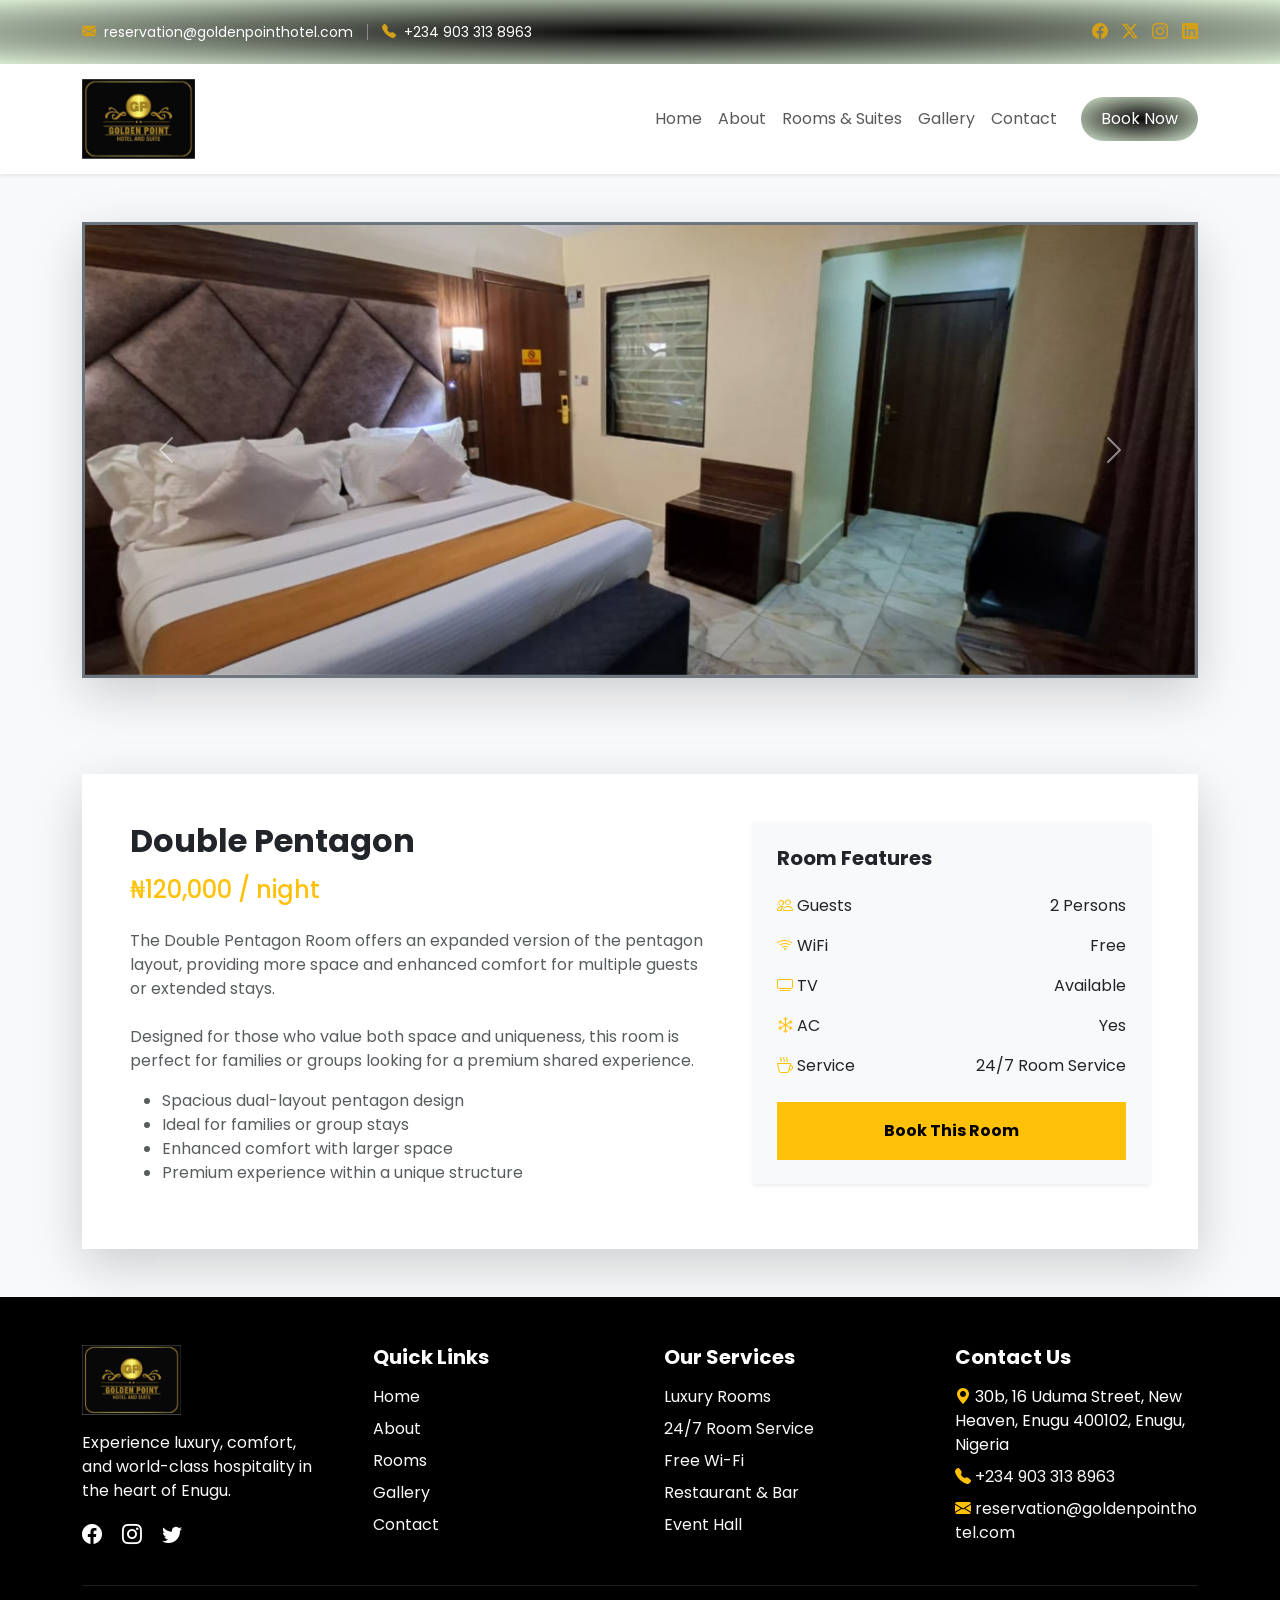
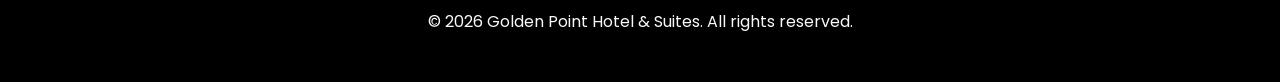
<file: double-pentagon.html>
<!doctype html>
<html lang="en">
  <head>
    <meta charset="UTF-8" />
    <meta name="viewport" content="width=device-width, initial-scale=1.0" />
    <title>Double-Pentagon | Golden Point Hotel and Suites</title>

    <!-- Bootstrap CSS -->
    <link
      href="https://cdn.jsdelivr.net/npm/bootstrap@5.3.3/dist/css/bootstrap.min.css"
      rel="stylesheet"
    />

    <!-- Bootstrap Icons -->
    <link
      href="https://cdn.jsdelivr.net/npm/bootstrap-icons@1.11.3/font/bootstrap-icons.css"
      rel="stylesheet"
    />

    <!-- Google Font (Luxury Feel) -->
    <link
      href="https://fonts.googleapis.com/css2?family=Poppins:wght@300;400;500;600;700&display=swap"
      rel="stylesheet"
    />

    <link rel="shortcut icon" href="images/golden-point-logo.jfif" />
    <link rel="stylesheet" href="classic-room.css" />
  </head>
  <body>
    <!-- TOP BAR -->
    <div id="home" class="top-bar">
      <div
        class="container top-bar-inner d-flex align-items-center justify-content-between flex-wrap"
      >
        <div class="top-contact d-flex align-items-center gap-3">
          <div class="top-contact-item">
            <i class="bi bi-envelope-fill"></i>
            <a
              href="mailto:reservation@goldenpointhotel.com"
              class="text-decoration-none"
            >
              reservation@goldenpointhotel.com
            </a>
          </div>

          <span class="top-divider"></span>

          <div class="top-contact-item">
            <i class="bi bi-telephone-fill"></i>
            <a href="tel:+2349033138963" class="text-decoration-none">
              +234 903 313 8963
            </a>
          </div>
        </div>

        <div class="top-socials">
          <a href="#"><i class="bi bi-facebook"></i></a>
          <a href="#"><i class="bi bi-twitter-x"></i></a>
          <a href="#"><i class="bi bi-instagram"></i></a>
          <a href="#"><i class="bi bi-linkedin"></i></a>
        </div>
      </div>
    </div>

    <!-- navbar -->
    <nav
      class="navbar navbar-expand-lg navbar-light bg-white shadow-sm sticky-top"
    >
      <div class="container">
        <!-- Logo -->
        <a class="navbar-brand" href="index.html">
          <img src="images/golden-point-logo.jfif" alt="ACCIMA Logo" />
        </a>

        <!-- Mobile Toggle -->
        <button
          class="navbar-toggler"
          type="button"
          data-bs-toggle="collapse"
          data-bs-target="#navbarNav"
        >
          <span class="navbar-toggler-icon"></span>
        </button>

        <!-- Links -->
        <div
          class="collapse navbar-collapse justify-content-end"
          id="navbarNav"
        >
          <ul class="navbar-nav ms-auto align-items-lg-center">
            <li class="nav-item">
              <a class="nav-link" href="index.html">Home</a>
            </li>

            <li class="nav-item">
              <a class="nav-link" href="about.html">About</a>
            </li>

            <li class="nav-item">
              <a class="nav-link" href="room.html">Rooms & Suites</a>
            </li>

            <li class="nav-item">
              <a class="nav-link" href="gallery.html">Gallery</a>
            </li>

            <li class="nav-item">
              <a class="nav-link" href="contact.html">Contact</a>
            </li>

            <!-- CTA Button -->
            <li class="nav-item ms-lg-3 mt-3 mt-lg-0">
              <a class="book-btn nav-link" href="room.html"> Book Now </a>
            </li>
          </ul>
        </div>
      </div>
    </nav>

    <section class="py-5 bg-light">
      <div class="container">
        <div id="roomCarousel" class="carousel slide" data-bs-ride="carousel">
          <div
            class="carousel-inner rounded-0 border border-3 border-secondary shadow-lg"
          >
            <div class="carousel-item active">
              <img
                src="images/double pentagon main golden point.jfif"
                class="d-block w-100"
                style="height: 450px; object-fit: cover"
              />
            </div>

            <div class="carousel-item">
              <img
                src="images/double pentagon golden point.jfif"
                class="d-block w-100"
                style="height: 450px; object-fit: cover"
              />
            </div>

            <div class="carousel-item">
              <img
                src="images/double pentagon rest room golden point.jfif"
                class="d-block w-100"
                style="height: 450px; object-fit: cover"
              />
            </div>
          </div>

          <button
            class="carousel-control-prev"
            type="button"
            data-bs-target="#roomCarousel"
            data-bs-slide="prev"
          >
            <span class="carousel-control-prev-icon"></span>
          </button>

          <button
            class="carousel-control-next"
            type="button"
            data-bs-target="#roomCarousel"
            data-bs-slide="next"
          >
            <span class="carousel-control-next-icon"></span>
          </button>
        </div>
      </div>
    </section>

    <section class="py-5 bg-light">
      <div class="container">
        <div class="p-5 bg-white rounded-0 shadow-lg">
          <div class="row g-5 align-items-start">
            <!-- LEFT: DESCRIPTION -->
            <div class="col-lg-7">
              <h2 class="fw-bold mb-3">Double Pentagon</h2>
              <h4 class="text-warning mb-4">₦120,000 / night</h4>

              <p class="text-muted mb-4">
                The Double Pentagon Room offers an expanded version of the
                pentagon layout, providing more space and enhanced comfort for
                multiple guests or extended stays.
              </p>

              <p class="text-muted">
                Designed for those who value both space and uniqueness, this
                room is perfect for families or groups looking for a premium
                shared experience.
              </p>

              <ul class="text-muted">
                <li>Spacious dual-layout pentagon design</li>
                <li>Ideal for families or group stays</li>
                <li>Enhanced comfort with larger space</li>
                <li>Premium experience within a unique structure</li>
              </ul>
            </div>

            <!-- RIGHT: FEATURES + CTA -->
            <div class="col-lg-5">
              <div class="p-4 bg-light rounded-0 shadow-sm">
                <h5 class="fw-bold mb-4">Room Features</h5>

                <div class="d-flex justify-content-between mb-3">
                  <span><i class="bi bi-people text-warning"></i> Guests</span>
                  <span>2 Persons</span>
                </div>

                <div class="d-flex justify-content-between mb-3">
                  <span><i class="bi bi-wifi text-warning"></i> WiFi</span>
                  <span>Free</span>
                </div>

                <div class="d-flex justify-content-between mb-3">
                  <span><i class="bi bi-tv text-warning"></i> TV</span>
                  <span>Available</span>
                </div>

                <div class="d-flex justify-content-between mb-3">
                  <span><i class="bi bi-snow text-warning"></i> AC</span>
                  <span>Yes</span>
                </div>

                <div class="d-flex justify-content-between mb-4">
                  <span
                    ><i class="bi bi-cup-hot text-warning"></i> Service</span
                  >
                  <span>24/7 Room Service</span>
                </div>

                <!-- CTA -->
                <a
                  href="booking.html?roomId=double-pentagon&room=Double%20Pentagon&price=90000"
                  class="btn btn-warning rounded-0 w-100 py-3 fw-bold"
                >
                  Book This Room
                </a>
              </div>
            </div>
          </div>
        </div>
      </div>
    </section>

    <!-- footer -->
    <footer class="bg-black text-white pt-5 pb-5">
      <div class="container">
        <div class="row g-5">
          <!-- Hotel Info -->
          <div class="col-lg-3">
            <img
              src="images/golden-point-logo.jfif"
              alt="Golden Point Logo"
              class="mb-3"
              style="height: 70px"
            />

            <p class="text-light">
              Experience luxury, comfort, and world-class hospitality in the
              heart of Enugu.
            </p>

            <!-- Social -->
            <div>
              <a href="#" class="text-white me-3 fs-5"
                ><i class="bi bi-facebook"></i
              ></a>
              <a href="#" class="text-white me-3 fs-5"
                ><i class="bi bi-instagram"></i
              ></a>
              <a href="#" class="text-white fs-5"
                ><i class="bi bi-twitter"></i
              ></a>
            </div>
          </div>

          <!-- Quick Links -->
          <div class="col-lg-3">
            <h5 class="fw-bold mb-3">Quick Links</h5>
            <ul class="list-unstyled">
              <li>
                <a
                  href="#home"
                  class="text-light text-decoration-none d-block mb-2"
                  >Home</a
                >
              </li>
              <li>
                <a
                  href="about.html"
                  class="text-light text-decoration-none d-block mb-2"
                  >About</a
                >
              </li>
              <li>
                <a
                  href="room.html"
                  class="text-light text-decoration-none d-block mb-2"
                  >Rooms</a
                >
              </li>
              <li>
                <a
                  href="gallery.html"
                  class="text-light text-decoration-none d-block mb-2"
                  >Gallery</a
                >
              </li>
              <li>
                <a
                  href="contact.html"
                  class="text-light text-decoration-none d-block"
                  >Contact</a
                >
              </li>
            </ul>
          </div>

          <!-- Services -->
          <div class="col-lg-3">
            <h5 class="fw-bold mb-3">Our Services</h5>
            <ul class="list-unstyled text-light">
              <li class="mb-2">Luxury Rooms</li>
              <li class="mb-2">24/7 Room Service</li>
              <li class="mb-2">Free Wi-Fi</li>
              <li class="mb-2">Restaurant & Bar</li>
              <li>Event Hall</li>
            </ul>
          </div>

          <div class="col-lg-3">
            <h5 class="fw-bold mb-3">Contact Us</h5>

            <p class="mb-2">
              <i class="bi bi-geo-alt-fill text-warning"></i>
              30b, 16 Uduma Street, New Heaven, Enugu 400102, Enugu, Nigeria
            </p>

            <p class="mb-2">
              <i class="bi bi-telephone-fill text-warning"></i>
              <a
                href="tel:+2349033138963"
                class="text-light text-decoration-none"
              >
                +234 903 313 8963
              </a>
            </p>

            <p class="mb-3">
              <i class="bi bi-envelope-fill text-warning"></i>
              <a
                href="mailto:reservation@goldenpointhotel.com"
                class="text-light text-decoration-none email-break"
              >
                reservation@goldenpointhotel.com
              </a>
            </p>
          </div>
        </div>

        <!-- Bottom -->
        <hr class="border-secondary my-4" />

        <div class="text-center">
          <p class="mb-0 text-light">
            © 2026 Golden Point Hotel & Suites. All rights reserved.
          </p>
        </div>
      </div>
    </footer>

    <!-- 🔶 BOOTSTRAP JS -->
    <script src="https://cdn.jsdelivr.net/npm/bootstrap@5.3.3/dist/js/bootstrap.bundle.min.js"></script>
  </body>
</html>
</file>
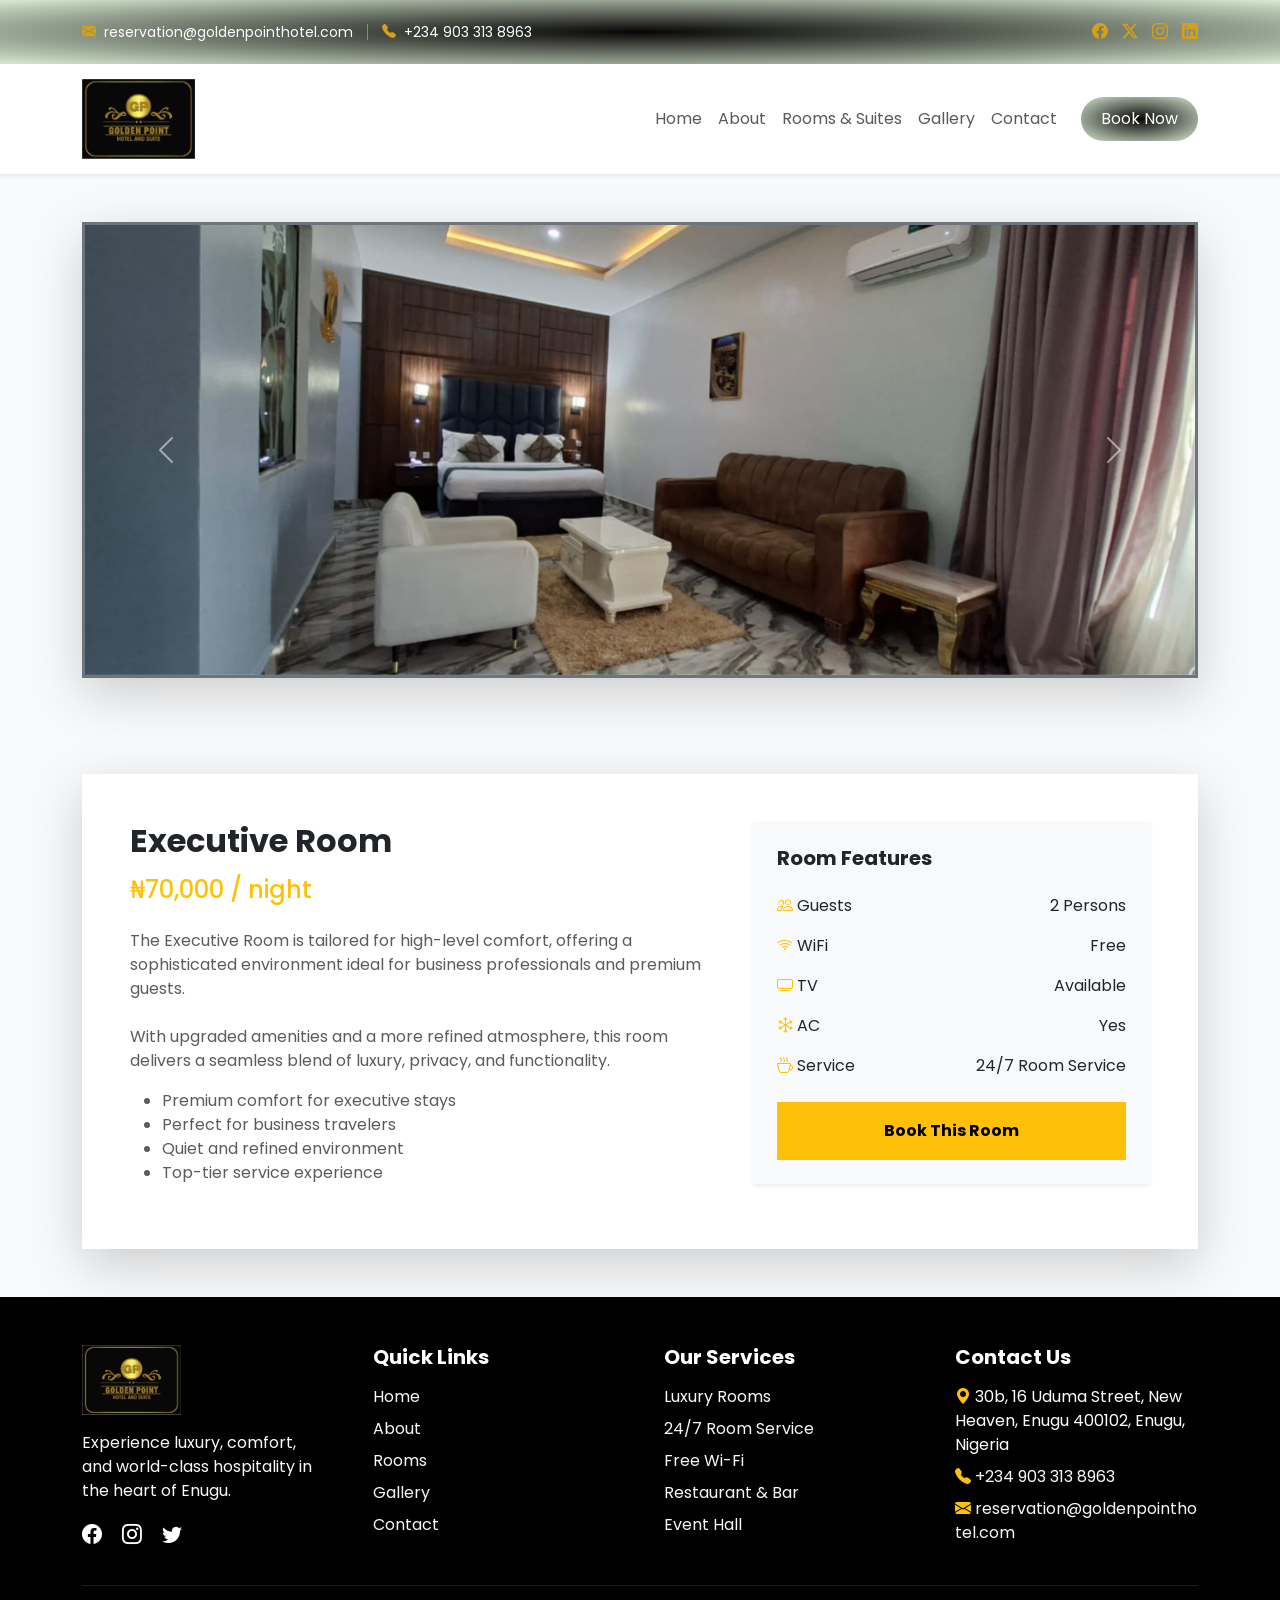
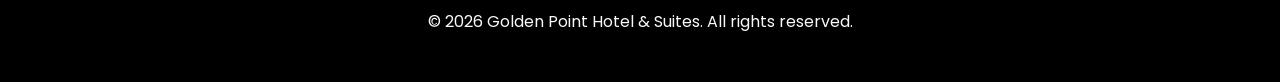
<file: executive-room.html>
<!doctype html>
<html lang="en">
  <head>
    <meta charset="UTF-8" />
    <meta name="viewport" content="width=device-width, initial-scale=1.0" />
    <title>Executive Room | Golden Point Hotel and Suites</title>

    <!-- Bootstrap CSS -->
    <link
      href="https://cdn.jsdelivr.net/npm/bootstrap@5.3.3/dist/css/bootstrap.min.css"
      rel="stylesheet"
    />

    <!-- Bootstrap Icons -->
    <link
      href="https://cdn.jsdelivr.net/npm/bootstrap-icons@1.11.3/font/bootstrap-icons.css"
      rel="stylesheet"
    />

    <!-- Google Font (Luxury Feel) -->
    <link
      href="https://fonts.googleapis.com/css2?family=Poppins:wght@300;400;500;600;700&display=swap"
      rel="stylesheet"
    />

    <link rel="shortcut icon" href="images/golden-point-logo.jfif" />
    <link rel="stylesheet" href="classic-room.css" />
  </head>
  <body>
    <!-- TOP BAR -->
    <div id="home" class="top-bar">
      <div
        class="container top-bar-inner d-flex align-items-center justify-content-between flex-wrap"
      >
        <div class="top-contact d-flex align-items-center gap-3">
          <div class="top-contact-item">
            <i class="bi bi-envelope-fill"></i>
            <a
              href="mailto:reservation@goldenpointhotel.com"
              class="text-decoration-none"
            >
              reservation@goldenpointhotel.com
            </a>
          </div>

          <span class="top-divider"></span>

          <div class="top-contact-item">
            <i class="bi bi-telephone-fill"></i>
            <a href="tel:+2349033138963" class="text-decoration-none">
              +234 903 313 8963
            </a>
          </div>
        </div>

        <div class="top-socials">
          <a href="#"><i class="bi bi-facebook"></i></a>
          <a href="#"><i class="bi bi-twitter-x"></i></a>
          <a href="#"><i class="bi bi-instagram"></i></a>
          <a href="#"><i class="bi bi-linkedin"></i></a>
        </div>
      </div>
    </div>

    <!-- navbar -->
    <nav
      class="navbar navbar-expand-lg navbar-light bg-white shadow-sm sticky-top"
    >
      <div class="container">
        <!-- Logo -->
        <a class="navbar-brand" href="index.html">
          <img src="images/golden-point-logo.jfif" alt="ACCIMA Logo" />
        </a>

        <!-- Mobile Toggle -->
        <button
          class="navbar-toggler"
          type="button"
          data-bs-toggle="collapse"
          data-bs-target="#navbarNav"
        >
          <span class="navbar-toggler-icon"></span>
        </button>

        <!-- Links -->
        <div
          class="collapse navbar-collapse justify-content-end"
          id="navbarNav"
        >
          <ul class="navbar-nav ms-auto align-items-lg-center">
            <li class="nav-item">
              <a class="nav-link" href="index.html">Home</a>
            </li>

            <li class="nav-item">
              <a class="nav-link" href="about.html">About</a>
            </li>

            <li class="nav-item">
              <a class="nav-link" href="room.html">Rooms & Suites</a>
            </li>

            <li class="nav-item">
              <a class="nav-link" href="gallery.html">Gallery</a>
            </li>

            <li class="nav-item">
              <a class="nav-link" href="contact.html">Contact</a>
            </li>

            <!-- CTA Button -->
            <li class="nav-item ms-lg-3 mt-3 mt-lg-0">
              <a class="book-btn nav-link" href="room.html"> Book Now </a>
            </li>
          </ul>
        </div>
      </div>
    </nav>

    <section class="py-5 bg-light">
      <div class="container">
        <div id="roomCarousel" class="carousel slide" data-bs-ride="carousel">
          <div
            class="carousel-inner rounded-0 border border-3 border-secondary shadow-lg"
          >
            <div class="carousel-item active">
              <img
                src="images/executive room golden point.jfif"
                class="d-block w-100"
                style="height: 450px; object-fit: cover"
              />
            </div>

            <div class="carousel-item">
              <img
                src="images/executive room 2 golden point.jfif"
                class="d-block w-100"
                style="height: 450px; object-fit: cover"
              />
            </div>

            <div class="carousel-item">
              <img
                src="images/executive room 3 golden point.jfif"
                class="d-block w-100"
                style="height: 450px; object-fit: cover"
              />
            </div>
          </div>

          <button
            class="carousel-control-prev"
            type="button"
            data-bs-target="#roomCarousel"
            data-bs-slide="prev"
          >
            <span class="carousel-control-prev-icon"></span>
          </button>

          <button
            class="carousel-control-next"
            type="button"
            data-bs-target="#roomCarousel"
            data-bs-slide="next"
          >
            <span class="carousel-control-next-icon"></span>
          </button>
        </div>
      </div>
    </section>

    <section class="py-5 bg-light">
      <div class="container">
        <div class="p-5 bg-white rounded-0 shadow-lg">
          <div class="row g-5 align-items-start">
            <!-- LEFT: DESCRIPTION -->
            <div class="col-lg-7">
              <h2 class="fw-bold mb-3">Executive Room</h2>
              <h4 class="text-warning mb-4">₦70,000 / night</h4>

              <p class="text-muted mb-4">
                The Executive Room is tailored for high-level comfort, offering
                a sophisticated environment ideal for business professionals and
                premium guests.
              </p>

              <p class="text-muted">
                With upgraded amenities and a more refined atmosphere, this room
                delivers a seamless blend of luxury, privacy, and functionality.
              </p>

              <ul class="text-muted">
                <li>Premium comfort for executive stays</li>
                <li>Perfect for business travelers</li>
                <li>Quiet and refined environment</li>
                <li>Top-tier service experience</li>
              </ul>
            </div>

            <!-- RIGHT: FEATURES + CTA -->
            <div class="col-lg-5">
              <div class="p-4 bg-light rounded-0 shadow-sm">
                <h5 class="fw-bold mb-4">Room Features</h5>

                <div class="d-flex justify-content-between mb-3">
                  <span><i class="bi bi-people text-warning"></i> Guests</span>
                  <span>2 Persons</span>
                </div>

                <div class="d-flex justify-content-between mb-3">
                  <span><i class="bi bi-wifi text-warning"></i> WiFi</span>
                  <span>Free</span>
                </div>

                <div class="d-flex justify-content-between mb-3">
                  <span><i class="bi bi-tv text-warning"></i> TV</span>
                  <span>Available</span>
                </div>

                <div class="d-flex justify-content-between mb-3">
                  <span><i class="bi bi-snow text-warning"></i> AC</span>
                  <span>Yes</span>
                </div>

                <div class="d-flex justify-content-between mb-4">
                  <span
                    ><i class="bi bi-cup-hot text-warning"></i> Service</span
                  >
                  <span>24/7 Room Service</span>
                </div>

                <!-- CTA -->
                <a
                  href="booking.html?roomId=executive-room&room=Executive%20Room&price=65000"
                  class="btn btn-warning rounded-0 w-100 py-3 fw-bold"
                >
                  Book This Room
                </a>
              </div>
            </div>
          </div>
        </div>
      </div>
    </section>

    <!-- footer -->
    <footer class="bg-black text-white pt-5 pb-5">
      <div class="container">
        <div class="row g-5">
          <!-- Hotel Info -->
          <div class="col-lg-3">
            <img
              src="images/golden-point-logo.jfif"
              alt="Golden Point Logo"
              class="mb-3"
              style="height: 70px"
            />

            <p class="text-light">
              Experience luxury, comfort, and world-class hospitality in the
              heart of Enugu.
            </p>

            <!-- Social -->
            <div>
              <a href="#" class="text-white me-3 fs-5"
                ><i class="bi bi-facebook"></i
              ></a>
              <a href="#" class="text-white me-3 fs-5"
                ><i class="bi bi-instagram"></i
              ></a>
              <a href="#" class="text-white fs-5"
                ><i class="bi bi-twitter"></i
              ></a>
            </div>
          </div>

          <!-- Quick Links -->
          <div class="col-lg-3">
            <h5 class="fw-bold mb-3">Quick Links</h5>
            <ul class="list-unstyled">
              <li>
                <a
                  href="#home"
                  class="text-light text-decoration-none d-block mb-2"
                  >Home</a
                >
              </li>
              <li>
                <a
                  href="about.html"
                  class="text-light text-decoration-none d-block mb-2"
                  >About</a
                >
              </li>
              <li>
                <a
                  href="room.html"
                  class="text-light text-decoration-none d-block mb-2"
                  >Rooms</a
                >
              </li>
              <li>
                <a
                  href="gallery.html"
                  class="text-light text-decoration-none d-block mb-2"
                  >Gallery</a
                >
              </li>
              <li>
                <a
                  href="contact.html"
                  class="text-light text-decoration-none d-block"
                  >Contact</a
                >
              </li>
            </ul>
          </div>

          <!-- Services -->
          <div class="col-lg-3">
            <h5 class="fw-bold mb-3">Our Services</h5>
            <ul class="list-unstyled text-light">
              <li class="mb-2">Luxury Rooms</li>
              <li class="mb-2">24/7 Room Service</li>
              <li class="mb-2">Free Wi-Fi</li>
              <li class="mb-2">Restaurant & Bar</li>
              <li>Event Hall</li>
            </ul>
          </div>

          <div class="col-lg-3">
            <h5 class="fw-bold mb-3">Contact Us</h5>

            <p class="mb-2">
              <i class="bi bi-geo-alt-fill text-warning"></i>
              30b, 16 Uduma Street, New Heaven, Enugu 400102, Enugu, Nigeria
            </p>

            <p class="mb-2">
              <i class="bi bi-telephone-fill text-warning"></i>
              <a
                href="tel:+2349033138963"
                class="text-light text-decoration-none"
              >
                +234 903 313 8963
              </a>
            </p>

            <p class="mb-3">
              <i class="bi bi-envelope-fill text-warning"></i>
              <a
                href="mailto:reservation@goldenpointhotel.com"
                class="text-light text-decoration-none email-break"
              >
                reservation@goldenpointhotel.com
              </a>
            </p>
          </div>
        </div>

        <!-- Bottom -->
        <hr class="border-secondary my-4" />

        <div class="text-center">
          <p class="mb-0 text-light">
            © 2026 Golden Point Hotel & Suites. All rights reserved.
          </p>
        </div>
      </div>
    </footer>

    <!-- 🔶 BOOTSTRAP JS -->
    <script src="https://cdn.jsdelivr.net/npm/bootstrap@5.3.3/dist/js/bootstrap.bundle.min.js"></script>
  </body>
</html>
</file>
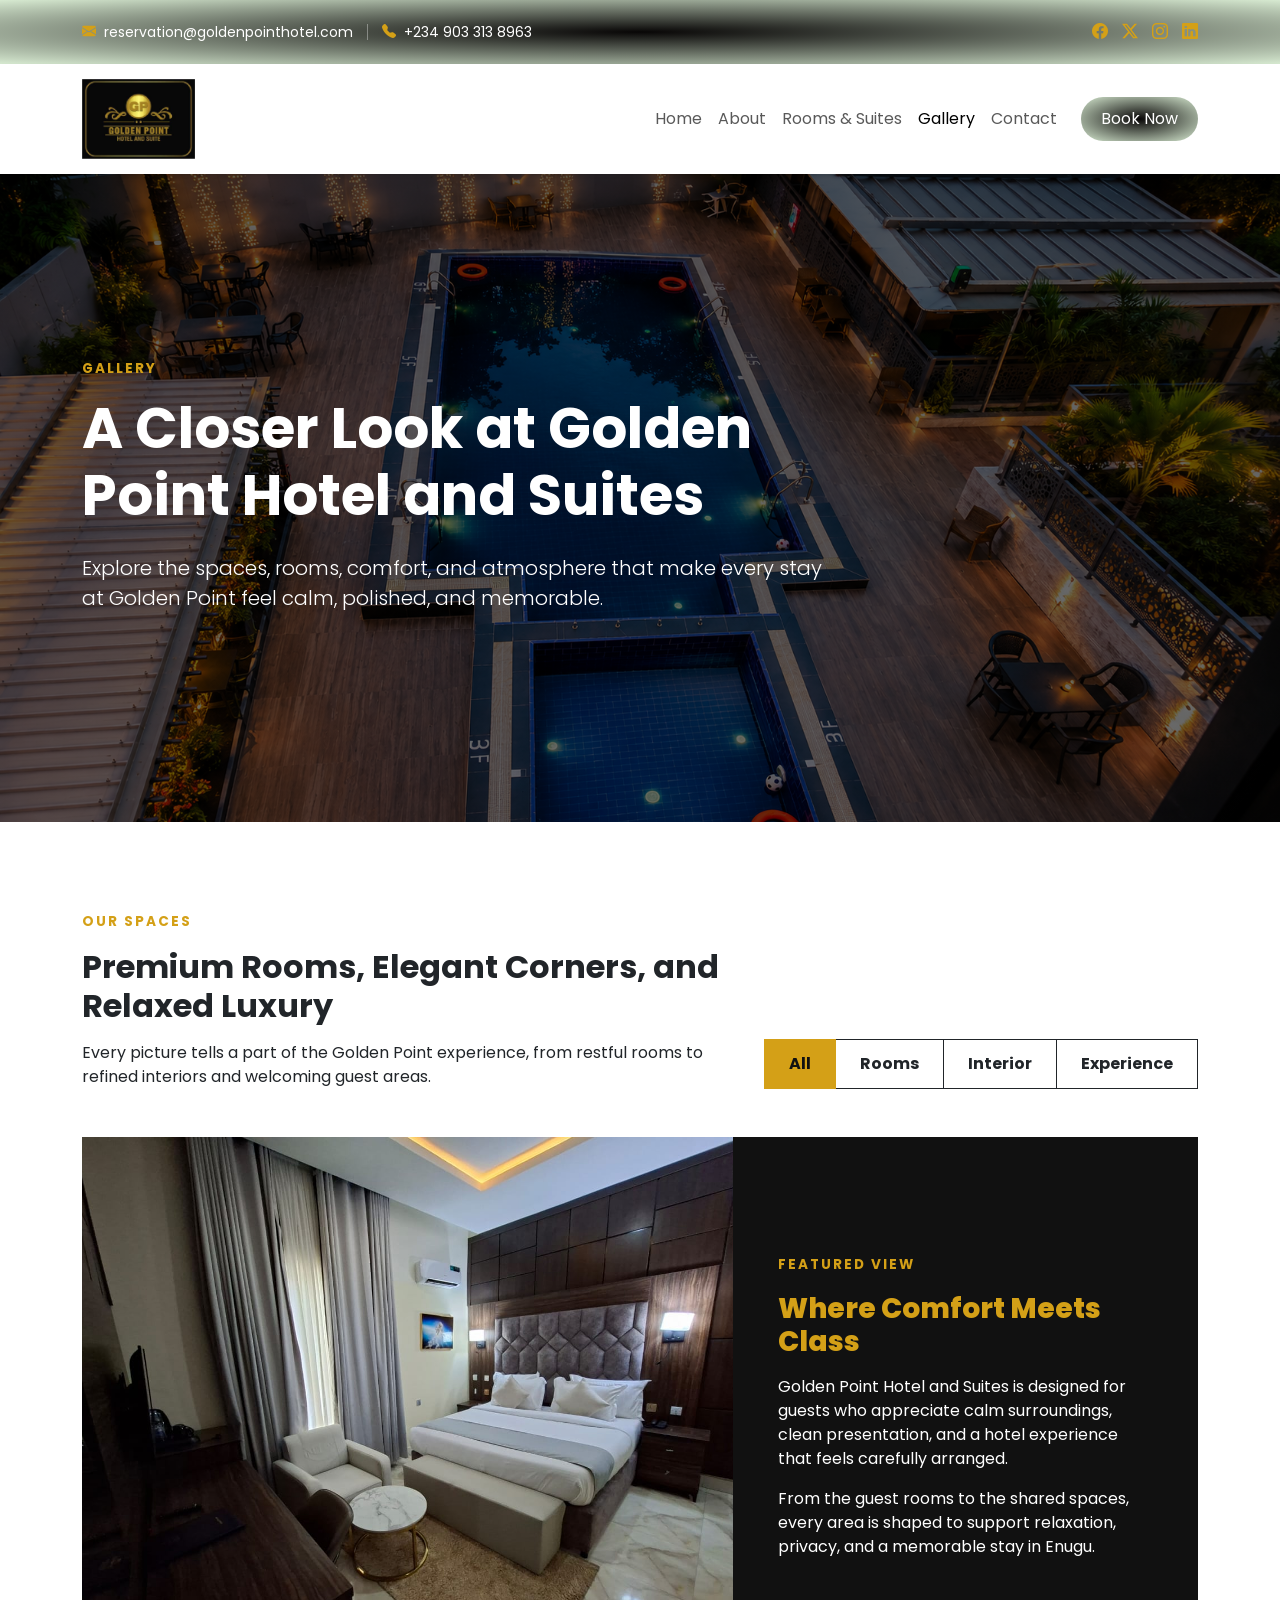
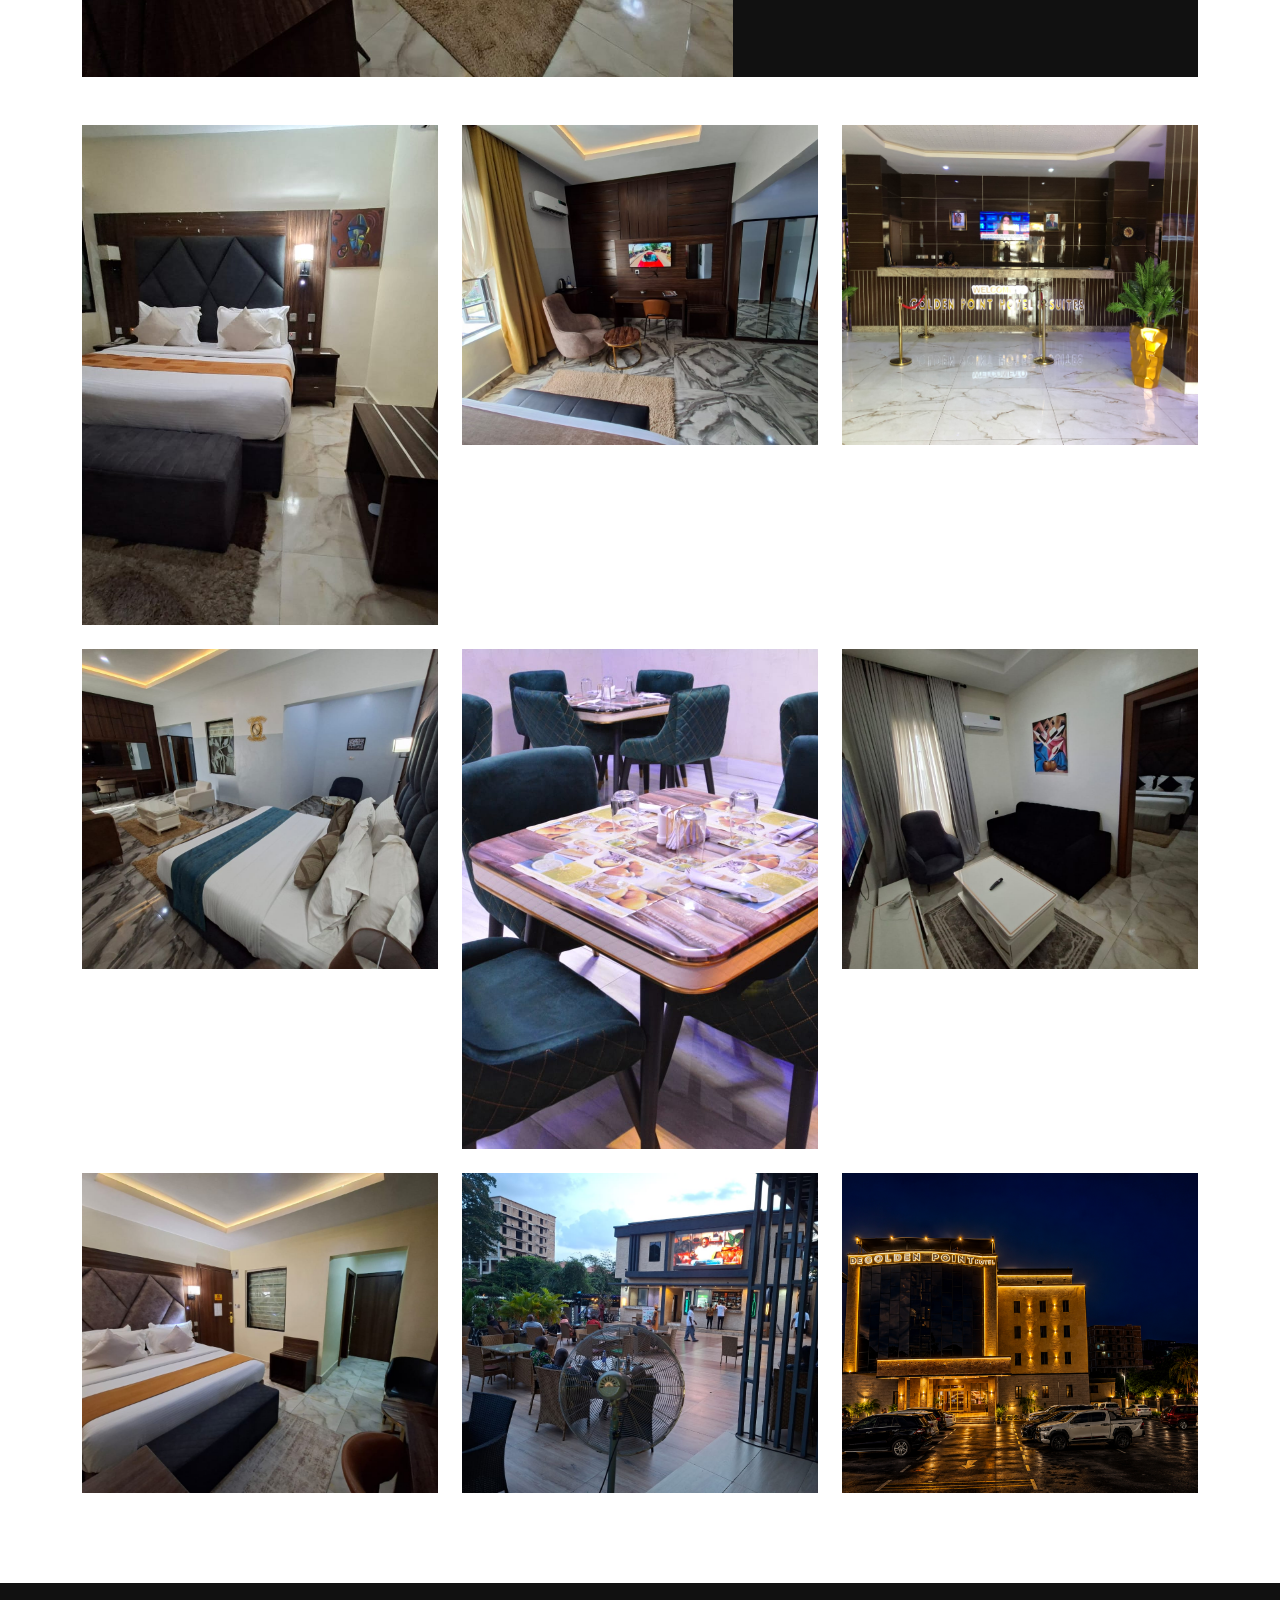
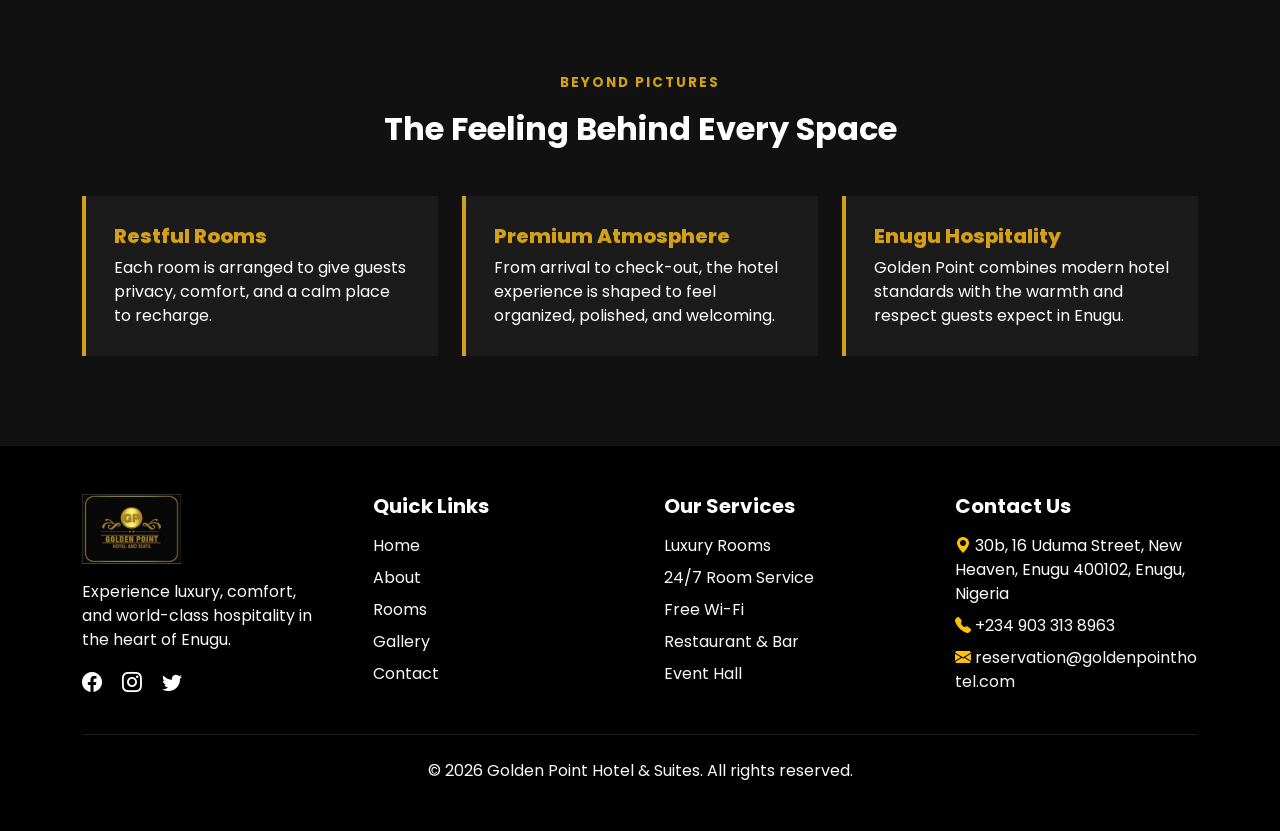
<file: gallery.html>
<!doctype html>
<html lang="en">
  <head>
    <meta charset="UTF-8" />
    <meta name="viewport" content="width=device-width, initial-scale=1.0" />
    <title>Gallery | Golden Point Hotel and Suites</title>

    <!-- Bootstrap CSS -->
    <link
      href="https://cdn.jsdelivr.net/npm/bootstrap@5.3.3/dist/css/bootstrap.min.css"
      rel="stylesheet"
    />

    <!-- Bootstrap Icons -->
    <link
      href="https://cdn.jsdelivr.net/npm/bootstrap-icons@1.11.3/font/bootstrap-icons.css"
      rel="stylesheet"
    />

    <!-- Google Font (Luxury Feel) -->
    <link
      href="https://fonts.googleapis.com/css2?family=Poppins:wght@300;400;500;600;700&display=swap"
      rel="stylesheet"
    />

    <link rel="shortcut icon" href="images/golden-point-logo.jfif" />

    <link rel="stylesheet" href="gallery.css" />
  </head>

  <body>
    <!-- TOP BAR -->
    <div id="home" class="top-bar">
      <div
        class="container top-bar-inner d-flex align-items-center justify-content-between flex-wrap"
      >
        <div class="top-contact d-flex align-items-center gap-3">
          <div class="top-contact-item">
            <i class="bi bi-envelope-fill"></i>
            <a
              href="mailto:reservation@goldenpointhotel.com"
              class="text-decoration-none"
            >
              reservation@goldenpointhotel.com
            </a>
          </div>

          <span class="top-divider"></span>

          <div class="top-contact-item">
            <i class="bi bi-telephone-fill"></i>
            <a href="tel:+2349033138963" class="text-decoration-none">
              +234 903 313 8963
            </a>
          </div>
        </div>

        <div class="top-socials">
          <a href="#"><i class="bi bi-facebook"></i></a>
          <a href="#"><i class="bi bi-twitter-x"></i></a>
          <a href="#"><i class="bi bi-instagram"></i></a>
          <a href="#"><i class="bi bi-linkedin"></i></a>
        </div>
      </div>
    </div>

    <!-- navbar -->
    <nav
      class="navbar navbar-expand-lg navbar-light bg-white shadow-sm sticky-top"
    >
      <div class="container">
        <!-- Logo -->
        <a class="navbar-brand" href="index.html">
          <img src="images/golden-point-logo.jfif" alt="ACCIMA Logo" />
        </a>

        <!-- Mobile Toggle -->
        <button
          class="navbar-toggler"
          type="button"
          data-bs-toggle="collapse"
          data-bs-target="#navbarNav"
        >
          <span class="navbar-toggler-icon"></span>
        </button>

        <!-- Links -->
        <div
          class="collapse navbar-collapse justify-content-end"
          id="navbarNav"
        >
          <ul class="navbar-nav ms-auto align-items-lg-center">
            <li class="nav-item">
              <a class="nav-link" href="index.html">Home</a>
            </li>

            <li class="nav-item">
              <a class="nav-link" href="about.html">About</a>
            </li>

            <li class="nav-item">
              <a class="nav-link" href="room.html">Rooms & Suites</a>
            </li>

            <li class="nav-item">
              <a class="nav-link active" href="gallery.html">Gallery</a>
            </li>

            <li class="nav-item">
              <a class="nav-link" href="contact.html">Contact</a>
            </li>

            <!-- CTA Button -->
            <li class="nav-item ms-lg-3 mt-3 mt-lg-0">
              <a class="book-btn nav-link" href="room.html"> Book Now </a>
            </li>
          </ul>
        </div>
      </div>
    </nav>

    <!-- Hero -->
    <header class="gallery-hero">
      <div class="container">
        <div class="col-lg-8">
          <p class="small-title mb-3">Gallery</p>
          <h1 class="display-4 fw-bold mb-4">
            A Closer Look at Golden Point Hotel and Suites
          </h1>
          <p class="lead mb-4">
            Explore the spaces, rooms, comfort, and atmosphere that make every
            stay at Golden Point feel calm, polished, and memorable.
          </p>
        </div>
      </div>
    </header>

    <!-- Intro -->
    <section class="section-padding">
      <div class="container">
        <div class="row align-items-end mb-5">
          <div class="col-lg-7">
            <p class="small-title">Our Spaces</p>
            <h2 class="fw-bold mb-3">
              Premium Rooms, Elegant Corners, and Relaxed Luxury
            </h2>
            <p class="mb-lg-0">
              Every picture tells a part of the Golden Point experience, from
              restful rooms to refined interiors and welcoming guest areas.
            </p>
          </div>

          <div class="col-lg-5 text-lg-end mt-4 mt-lg-0">
            <div class="gallery-filter btn-group flex-wrap">
              <button class="btn btn-outline-dark active" data-filter="all">
                All
              </button>
              <button class="btn btn-outline-dark" data-filter="rooms">
                Rooms
              </button>
              <button class="btn btn-outline-dark" data-filter="interior">
                Interior
              </button>
              <button class="btn btn-outline-dark" data-filter="lifestyle">
                Experience
              </button>
            </div>
          </div>
        </div>

        <!-- Featured -->
        <div class="row g-0 mb-5">
          <div class="col-lg-7">
            <img
              src="images/premium suite 2 golden point.jfif"
              alt="Golden Point Hotel premium room"
              class="feature-img"
            />
          </div>

          <div class="col-lg-5">
            <div class="feature-panel">
              <p class="small-title">Featured View</p>
              <h3 class="mb-3">Where Comfort Meets Class</h3>
              <p>
                Golden Point Hotel and Suites is designed for guests who
                appreciate calm surroundings, clean presentation, and a hotel
                experience that feels carefully arranged.
              </p>
              <p class="mb-0">
                From the guest rooms to the shared spaces, every area is shaped
                to support relaxation, privacy, and a memorable stay in Enugu.
              </p>
            </div>
          </div>
        </div>

        <!-- Grid -->
        <div class="row g-4">
          <div class="col-md-6 col-lg-4 gallery-photo" data-category="rooms">
            <div class="gallery-item tall">
              <img src="images/classic pentagon.jfif" alt="Classic Room" />
              <div class="gallery-overlay">
                <div>
                  <h5>Classic Room</h5>
                  <p>Simple comfort with a refined hotel finish.</p>
                </div>
              </div>
            </div>
          </div>

          <div class="col-md-6 col-lg-4 gallery-photo" data-category="rooms">
            <div class="gallery-item">
              <img src="images/deluxe-3 golden-point.jfif" alt="Deluxe Room" />
              <div class="gallery-overlay">
                <div>
                  <h5>Deluxe Room</h5>
                  <p>Prepared for guests who want extra ease.</p>
                </div>
              </div>
            </div>
          </div>

          <div class="col-md-6 col-lg-4 gallery-photo" data-category="interior">
            <div class="gallery-item">
              <img src="images/golden-point-reception.JPG" alt="Hotel Lobby" />
              <div class="gallery-overlay">
                <div>
                  <h5>Reception Lounge</h5>
                  <p>A warm welcome from the moment you arrive.</p>
                </div>
              </div>
            </div>
          </div>

          <div class="col-md-6 col-lg-4 gallery-photo" data-category="rooms">
            <div class="gallery-item">
              <img
                src="images/executive room 2 golden point.jfif"
                alt="Executive Room"
              />
              <div class="gallery-overlay">
                <div>
                  <h5>Executive Room</h5>
                  <p>Comfortable space for business and leisure.</p>
                </div>
              </div>
            </div>
          </div>

          <div
            class="col-md-6 col-lg-4 gallery-photo"
            data-category="lifestyle"
          >
            <div class="gallery-item tall">
              <img src="images/restaurant-galatasary.txt" alt="Restaurant" />
              <div class="gallery-overlay">
                <div>
                  <h5>Dining Experience</h5>
                  <p>Relaxed meals in a calm hotel atmosphere.</p>
                </div>
              </div>
            </div>
          </div>

          <div class="col-md-6 col-lg-4 gallery-photo" data-category="rooms">
            <div class="gallery-item">
              <img
                src="images/premium suite 5 golden point.jfif"
                alt="Premium Suites"
              />
              <div class="gallery-overlay">
                <div>
                  <h5>Premium Suites</h5>
                  <p>More space, more presence, more comfort.</p>
                </div>
              </div>
            </div>
          </div>

          <div class="col-md-6 col-lg-4 gallery-photo" data-category="interior">
            <div class="gallery-item">
              <img
                src="images/double pentagon main golden point.jfif"
                alt="Hotel hallway"
              />
              <div class="gallery-overlay">
                <div>
                  <h5>Elegant Interiors</h5>
                  <p>Clean, calm, and thoughtfully finished spaces.</p>
                </div>
              </div>
            </div>
          </div>

          <div
            class="col-md-6 col-lg-4 gallery-photo"
            data-category="lifestyle"
          >
            <div class="gallery-item">
              <img src="images/GALATASARY-1.jfif" alt="Event space" />
              <div class="gallery-overlay">
                <div>
                  <h5>Events & Moments</h5>
                  <p>A graceful setting for special occasions.</p>
                </div>
              </div>
            </div>
          </div>

          <div class="col-md-6 col-lg-4 gallery-photo" data-category="interior">
            <div class="gallery-item">
              <img
                src="images/outside-view golden point.png"
                alt="Hotel exterior"
              />
              <div class="gallery-overlay">
                <div>
                  <h5>Golden Point Exterior</h5>
                  <p>A confident hotel presence in Enugu.</p>
                </div>
              </div>
            </div>
          </div>
        </div>
      </div>
    </section>

    <!-- Experience Band -->
    <section class="section-padding experience-band">
      <div class="container">
        <div class="text-center mb-5">
          <p class="small-title">Beyond Pictures</p>
          <h2 class="fw-bold">The Feeling Behind Every Space</h2>
        </div>

        <div class="row g-4">
          <div class="col-md-4">
            <div class="experience-card">
              <h5>Restful Rooms</h5>
              <p class="mb-0">
                Each room is arranged to give guests privacy, comfort, and a
                calm place to recharge.
              </p>
            </div>
          </div>

          <div class="col-md-4">
            <div class="experience-card">
              <h5>Premium Atmosphere</h5>
              <p class="mb-0">
                From arrival to check-out, the hotel experience is shaped to
                feel organized, polished, and welcoming.
              </p>
            </div>
          </div>

          <div class="col-md-4">
            <div class="experience-card">
              <h5>Enugu Hospitality</h5>
              <p class="mb-0">
                Golden Point combines modern hotel standards with the warmth and
                respect guests expect in Enugu.
              </p>
            </div>
          </div>
        </div>
      </div>
    </section>

    <script>
      const filterButtons = document.querySelectorAll("[data-filter]");
      const galleryPhotos = document.querySelectorAll(".gallery-photo");

      filterButtons.forEach((button) => {
        button.addEventListener("click", () => {
          const filter = button.getAttribute("data-filter");

          filterButtons.forEach((btn) => btn.classList.remove("active"));
          button.classList.add("active");

          galleryPhotos.forEach((photo) => {
            const category = photo.getAttribute("data-category");

            if (filter === "all" || filter === category) {
              photo.style.display = "block";
            } else {
              photo.style.display = "none";
            }
          });
        });
      });
    </script>

    <!-- footer -->
    <footer class="bg-black text-white pt-5 pb-5">
      <div class="container">
        <div class="row g-5">
          <!-- Hotel Info -->
          <div class="col-lg-3">
            <img
              src="images/golden-point-logo.jfif"
              alt="Golden Point Logo"
              class="mb-3"
              style="height: 70px"
            />

            <p class="text-light">
              Experience luxury, comfort, and world-class hospitality in the
              heart of Enugu.
            </p>

            <!-- Social -->
            <div>
              <a href="#" class="text-white me-3 fs-5"
                ><i class="bi bi-facebook"></i
              ></a>
              <a href="#" class="text-white me-3 fs-5"
                ><i class="bi bi-instagram"></i
              ></a>
              <a href="#" class="text-white fs-5"
                ><i class="bi bi-twitter"></i
              ></a>
            </div>
          </div>

          <!-- Quick Links -->
          <div class="col-lg-3">
            <h5 class="fw-bold mb-3">Quick Links</h5>
            <ul class="list-unstyled">
              <li>
                <a
                  href="#home"
                  class="text-light text-decoration-none d-block mb-2"
                  >Home</a
                >
              </li>
              <li>
                <a
                  href="about.html"
                  class="text-light text-decoration-none d-block mb-2"
                  >About</a
                >
              </li>
              <li>
                <a
                  href="room.html"
                  class="text-light text-decoration-none d-block mb-2"
                  >Rooms</a
                >
              </li>
              <li>
                <a
                  href="gallery.html"
                  class="text-light text-decoration-none d-block mb-2"
                  >Gallery</a
                >
              </li>
              <li>
                <a
                  href="contact.html"
                  class="text-light text-decoration-none d-block"
                  >Contact</a
                >
              </li>
            </ul>
          </div>

          <!-- Services -->
          <div class="col-lg-3">
            <h5 class="fw-bold mb-3">Our Services</h5>
            <ul class="list-unstyled text-light">
              <li class="mb-2">Luxury Rooms</li>
              <li class="mb-2">24/7 Room Service</li>
              <li class="mb-2">Free Wi-Fi</li>
              <li class="mb-2">Restaurant & Bar</li>
              <li>Event Hall</li>
            </ul>
          </div>

          <div class="col-lg-3">
            <h5 class="fw-bold mb-3">Contact Us</h5>

            <p class="mb-2">
              <i class="bi bi-geo-alt-fill text-warning"></i>
              30b, 16 Uduma Street, New Heaven, Enugu 400102, Enugu, Nigeria
            </p>

            <p class="mb-2">
              <i class="bi bi-telephone-fill text-warning"></i>
              <a
                href="tel:+2349033138963"
                class="text-light text-decoration-none"
              >
                +234 903 313 8963
              </a>
            </p>

            <p class="mb-3">
              <i class="bi bi-envelope-fill text-warning"></i>
              <a
                href="mailto:reservation@goldenpointhotel.com"
                class="text-light text-decoration-none email-break"
              >
                reservation@goldenpointhotel.com
              </a>
            </p>
          </div>
        </div>

        <!-- Bottom -->
        <hr class="border-secondary my-4" />

        <div class="text-center">
          <p class="mb-0 text-light">
            © 2026 Golden Point Hotel & Suites. All rights reserved.
          </p>
        </div>
      </div>
    </footer>

    <script src="https://cdn.jsdelivr.net/npm/bootstrap@5.3.3/dist/js/bootstrap.bundle.min.js"></script>
  </body>
</html>
</file>
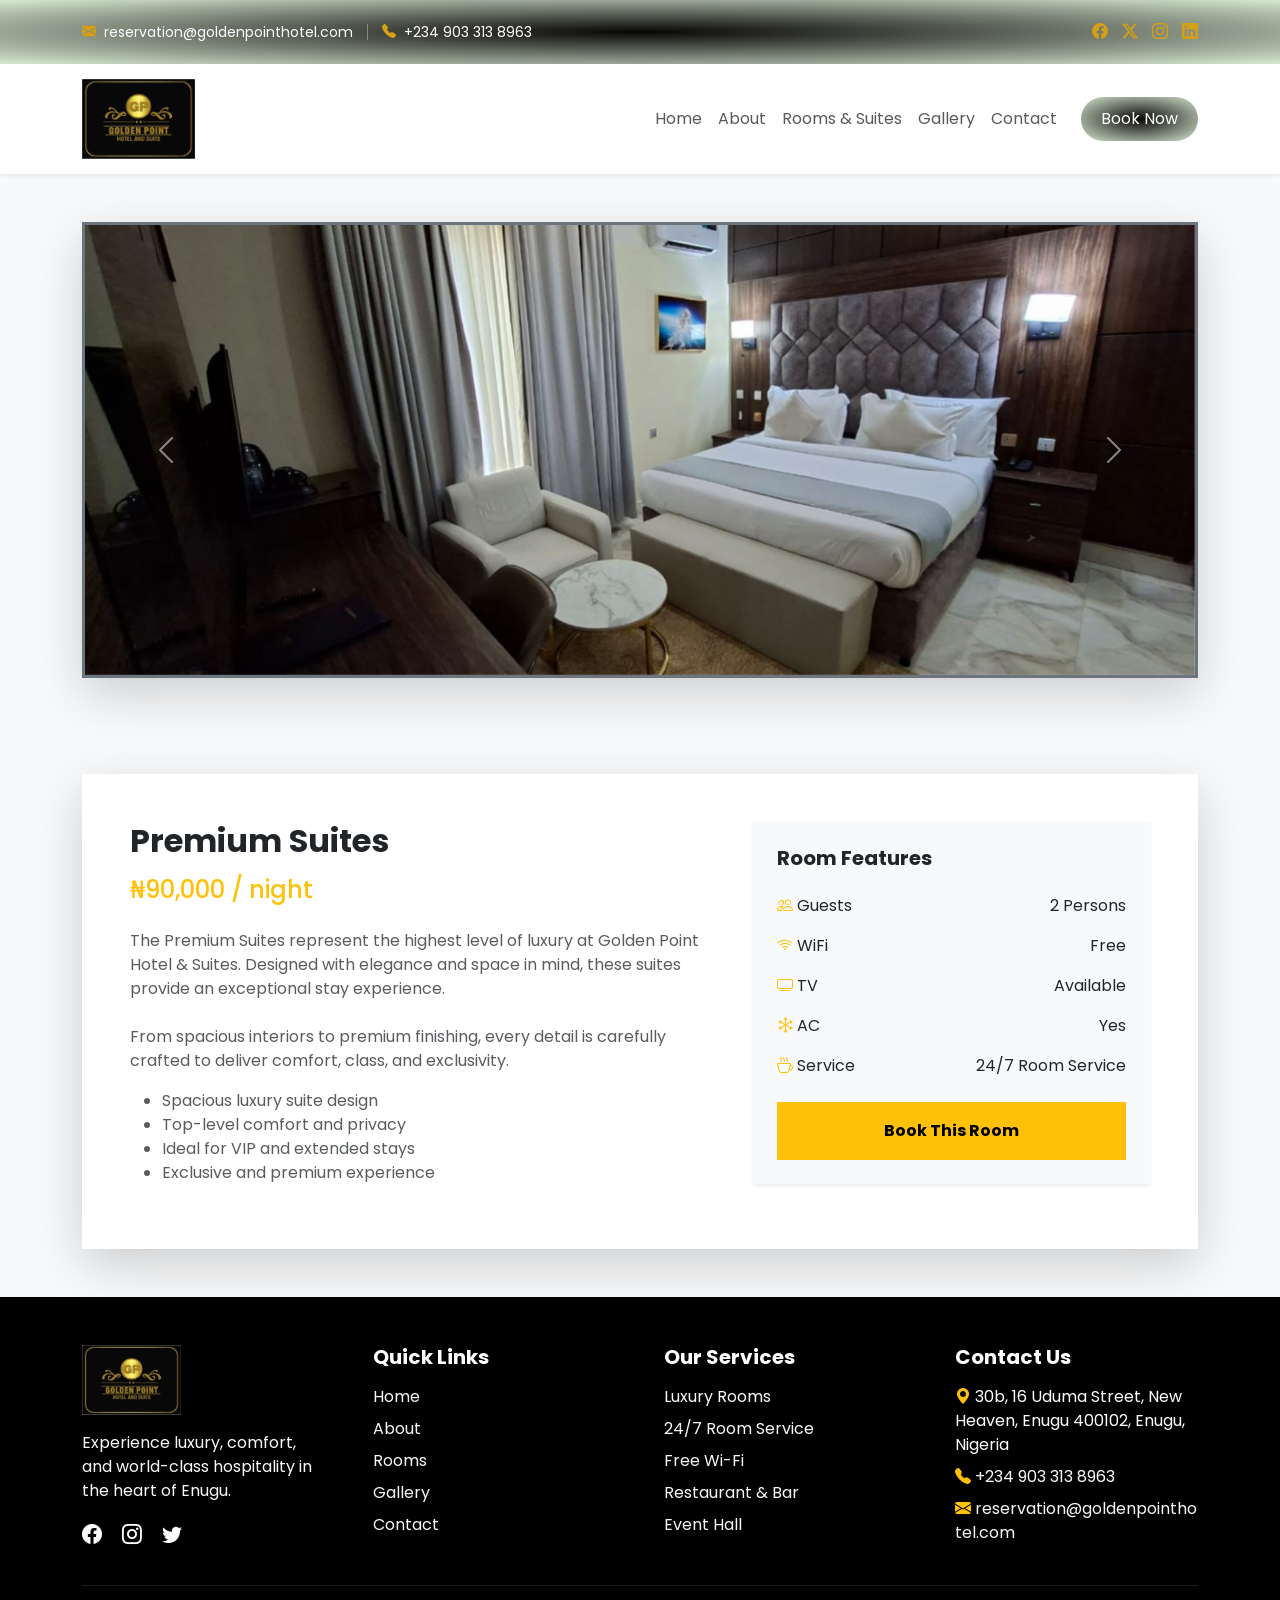
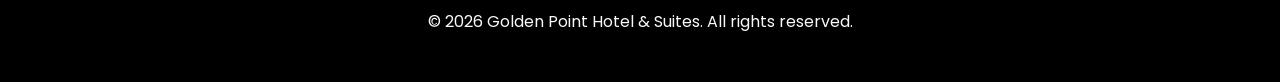
<file: premium-suite.html>
<!doctype html>
<html lang="en">
  <head>
    <meta charset="UTF-8" />
    <meta name="viewport" content="width=device-width, initial-scale=1.0" />
    <title>Premium-suites | Golden Point Hotel and Suites</title>

    <!-- Bootstrap CSS -->
    <link
      href="https://cdn.jsdelivr.net/npm/bootstrap@5.3.3/dist/css/bootstrap.min.css"
      rel="stylesheet"
    />

    <!-- Bootstrap Icons -->
    <link
      href="https://cdn.jsdelivr.net/npm/bootstrap-icons@1.11.3/font/bootstrap-icons.css"
      rel="stylesheet"
    />

    <!-- Google Font (Luxury Feel) -->
    <link
      href="https://fonts.googleapis.com/css2?family=Poppins:wght@300;400;500;600;700&display=swap"
      rel="stylesheet"
    />

    <link rel="shortcut icon" href="images/golden-point-logo.jfif" />
    <link rel="stylesheet" href="classic-room.css" />
  </head>
  <body>
 <!-- TOP BAR -->
    <div id="home" class="top-bar">
      <div
        class="container top-bar-inner d-flex align-items-center justify-content-between flex-wrap"
      >
        <div class="top-contact d-flex align-items-center gap-3">
          <div class="top-contact-item">
            <i class="bi bi-envelope-fill"></i>
            <a
              href="mailto:reservation@goldenpointhotel.com"
              class="text-decoration-none"
            >
              reservation@goldenpointhotel.com
            </a>
          </div>

          <span class="top-divider"></span>

          <div class="top-contact-item">
            <i class="bi bi-telephone-fill"></i>
            <a href="tel:+2349033138963" class="text-decoration-none">
              +234 903 313 8963
            </a>
          </div>
        </div>

        <div class="top-socials">
          <a href="#"><i class="bi bi-facebook"></i></a>
          <a href="#"><i class="bi bi-twitter-x"></i></a>
          <a href="#"><i class="bi bi-instagram"></i></a>
          <a href="#"><i class="bi bi-linkedin"></i></a>
        </div>
      </div>
    </div>


    <!-- navbar -->
    <nav
      class="navbar navbar-expand-lg navbar-light bg-white shadow-sm sticky-top"
    >
      <div class="container">
        <!-- Logo -->
        <a class="navbar-brand" href="index.html">
          <img src="images/golden-point-logo.jfif" alt="ACCIMA Logo" />
        </a>

        <!-- Mobile Toggle -->
        <button
          class="navbar-toggler"
          type="button"
          data-bs-toggle="collapse"
          data-bs-target="#navbarNav"
        >
          <span class="navbar-toggler-icon"></span>
        </button>

        <!-- Links -->
        <div
          class="collapse navbar-collapse justify-content-end"
          id="navbarNav"
        >
          <ul class="navbar-nav ms-auto align-items-lg-center">
            <li class="nav-item">
              <a class="nav-link" href="index.html">Home</a>
            </li>

            <li class="nav-item">
              <a class="nav-link" href="about.html">About</a>
            </li>

            <li class="nav-item">
              <a class="nav-link" href="room.html">Rooms & Suites</a>
            </li>

            <li class="nav-item">
              <a class="nav-link" href="gallery.html">Gallery</a>
            </li>

            <li class="nav-item">
              <a class="nav-link" href="contact.html">Contact</a>
            </li>

            <!-- CTA Button -->
            <li class="nav-item ms-lg-3 mt-3 mt-lg-0">
              <a class="book-btn nav-link" href="room.html"> Book Now </a>
            </li>
          </ul>
        </div>
      </div>
    </nav>

    <section class="py-5 bg-light">
      <div class="container">
        <div id="roomCarousel" class="carousel slide" data-bs-ride="carousel">
          <div
            class="carousel-inner rounded-0 border border-3 border-secondary shadow-lg"
          >
            <div class="carousel-item active">
              <img
                src="images/premium suite 4 golden point.jfif"
                class="d-block w-100"
                style="height: 450px; object-fit: cover"
              />
            </div>

            <div class="carousel-item">
              <img
                src="images/premium suite 3 golden point.jfif"
                class="d-block w-100"
                style="height: 450px; object-fit: cover"
              />
            </div>

            <div class="carousel-item">
              <img
                src="images/premium suite golden point.jfif"
                class="d-block w-100"
                style="height: 450px; object-fit: cover"
              />
            </div>
          </div>

          <button
            class="carousel-control-prev"
            type="button"
            data-bs-target="#roomCarousel"
            data-bs-slide="prev"
          >
            <span class="carousel-control-prev-icon"></span>
          </button>

          <button
            class="carousel-control-next"
            type="button"
            data-bs-target="#roomCarousel"
            data-bs-slide="next"
          >
            <span class="carousel-control-next-icon"></span>
          </button>
        </div>
      </div>
    </section>

    <section class="py-5 bg-light">
      <div class="container">
        <div class="p-5 bg-white rounded-0 shadow-lg">
          <div class="row g-5 align-items-start">
            <!-- LEFT: DESCRIPTION -->
            <div class="col-lg-7">
              <h2 class="fw-bold mb-3">Premium Suites</h2>
              <h4 class="text-warning mb-4">₦90,000 / night</h4>

              <p class="text-muted mb-4">
                The Premium Suites represent the highest level of luxury at
                Golden Point Hotel & Suites. Designed with elegance and space in
                mind, these suites provide an exceptional stay experience.
              </p>

              <p class="text-muted">
                From spacious interiors to premium finishing, every detail is
                carefully crafted to deliver comfort, class, and exclusivity.
              </p>

              <ul class="text-muted">
                <li>Spacious luxury suite design</li>
                <li>Top-level comfort and privacy</li>
                <li>Ideal for VIP and extended stays</li>
                <li>Exclusive and premium experience</li>
              </ul>
            </div>

            <!-- RIGHT: FEATURES + CTA -->
            <div class="col-lg-5">
              <div class="p-4 bg-light rounded-0 shadow-sm">
                <h5 class="fw-bold mb-4">Room Features</h5>

                <div class="d-flex justify-content-between mb-3">
                  <span><i class="bi bi-people text-warning"></i> Guests</span>
                  <span>2 Persons</span>
                </div>

                <div class="d-flex justify-content-between mb-3">
                  <span><i class="bi bi-wifi text-warning"></i> WiFi</span>
                  <span>Free</span>
                </div>

                <div class="d-flex justify-content-between mb-3">
                  <span><i class="bi bi-tv text-warning"></i> TV</span>
                  <span>Available</span>
                </div>

                <div class="d-flex justify-content-between mb-3">
                  <span><i class="bi bi-snow text-warning"></i> AC</span>
                  <span>Yes</span>
                </div>

                <div class="d-flex justify-content-between mb-4">
                  <span
                    ><i class="bi bi-cup-hot text-warning"></i> Service</span
                  >
                  <span>24/7 Room Service</span>
                </div>

                <!-- CTA -->
                <a
                  href="booking.html?roomId=premium-suites&room=Premium%20Suites&price=80000"
                  class="btn btn-warning w-100 rounded-0 py-3 fw-bold"
                >
                  Book This Room
                </a>
              </div>
            </div>
          </div>
        </div>
      </div>
    </section>

    <!-- footer -->
    <footer class="bg-black text-white pt-5 pb-5">
      <div class="container">
        <div class="row g-5">
          <!-- Hotel Info -->
          <div class="col-lg-3">
            <img
              src="images/golden-point-logo.jfif"
              alt="Golden Point Logo"
              class="mb-3"
              style="height: 70px"
            />

            <p class="text-light">
              Experience luxury, comfort, and world-class hospitality in the
              heart of Enugu.
            </p>

            <!-- Social -->
            <div>
              <a href="#" class="text-white me-3 fs-5"
                ><i class="bi bi-facebook"></i
              ></a>
              <a href="#" class="text-white me-3 fs-5"
                ><i class="bi bi-instagram"></i
              ></a>
              <a href="#" class="text-white fs-5"
                ><i class="bi bi-twitter"></i
              ></a>
            </div>
          </div>

          <!-- Quick Links -->
          <div class="col-lg-3">
            <h5 class="fw-bold mb-3">Quick Links</h5>
            <ul class="list-unstyled">
              <li>
                <a
                  href="#home"
                  class="text-light text-decoration-none d-block mb-2"
                  >Home</a
                >
              </li>
              <li>
                <a
                  href="about.html"
                  class="text-light text-decoration-none d-block mb-2"
                  >About</a
                >
              </li>
              <li>
                <a
                  href="room.html"
                  class="text-light text-decoration-none d-block mb-2"
                  >Rooms</a
                >
              </li>
              <li>
                <a
                  href="gallery.html"
                  class="text-light text-decoration-none d-block mb-2"
                  >Gallery</a
                >
              </li>
              <li>
                <a
                  href="contact.html"
                  class="text-light text-decoration-none d-block"
                  >Contact</a
                >
              </li>
            </ul>
          </div>

          <!-- Services -->
          <div class="col-lg-3">
            <h5 class="fw-bold mb-3">Our Services</h5>
            <ul class="list-unstyled text-light">
              <li class="mb-2">Luxury Rooms</li>
              <li class="mb-2">24/7 Room Service</li>
              <li class="mb-2">Free Wi-Fi</li>
              <li class="mb-2">Restaurant & Bar</li>
              <li>Event Hall</li>
            </ul>
          </div>

          <div class="col-lg-3">
            <h5 class="fw-bold mb-3">Contact Us</h5>

            <p class="mb-2">
              <i class="bi bi-geo-alt-fill text-warning"></i>
              30b, 16 Uduma Street, New Heaven, Enugu 400102, Enugu, Nigeria
            </p>

            <p class="mb-2">
              <i class="bi bi-telephone-fill text-warning"></i>
              <a
                href="tel:+2349033138963"
                class="text-light text-decoration-none"
              >
                +234 903 313 8963
              </a>
            </p>

            <p class="mb-3">
              <i class="bi bi-envelope-fill text-warning"></i>
              <a
                href="mailto:reservation@goldenpointhotel.com"
                class="text-light text-decoration-none email-break"
              >
                reservation@goldenpointhotel.com
              </a>
            </p>
          </div>
        </div>

        <!-- Bottom -->
        <hr class="border-secondary my-4" />

        <div class="text-center">
          <p class="mb-0 text-light">
            © 2026 Golden Point Hotel & Suites. All rights reserved.
          </p>
        </div>
      </div>
    </footer>

    <!-- 🔶 BOOTSTRAP JS -->
    <script src="https://cdn.jsdelivr.net/npm/bootstrap@5.3.3/dist/js/bootstrap.bundle.min.js"></script>
  </body>
</html>
</file>
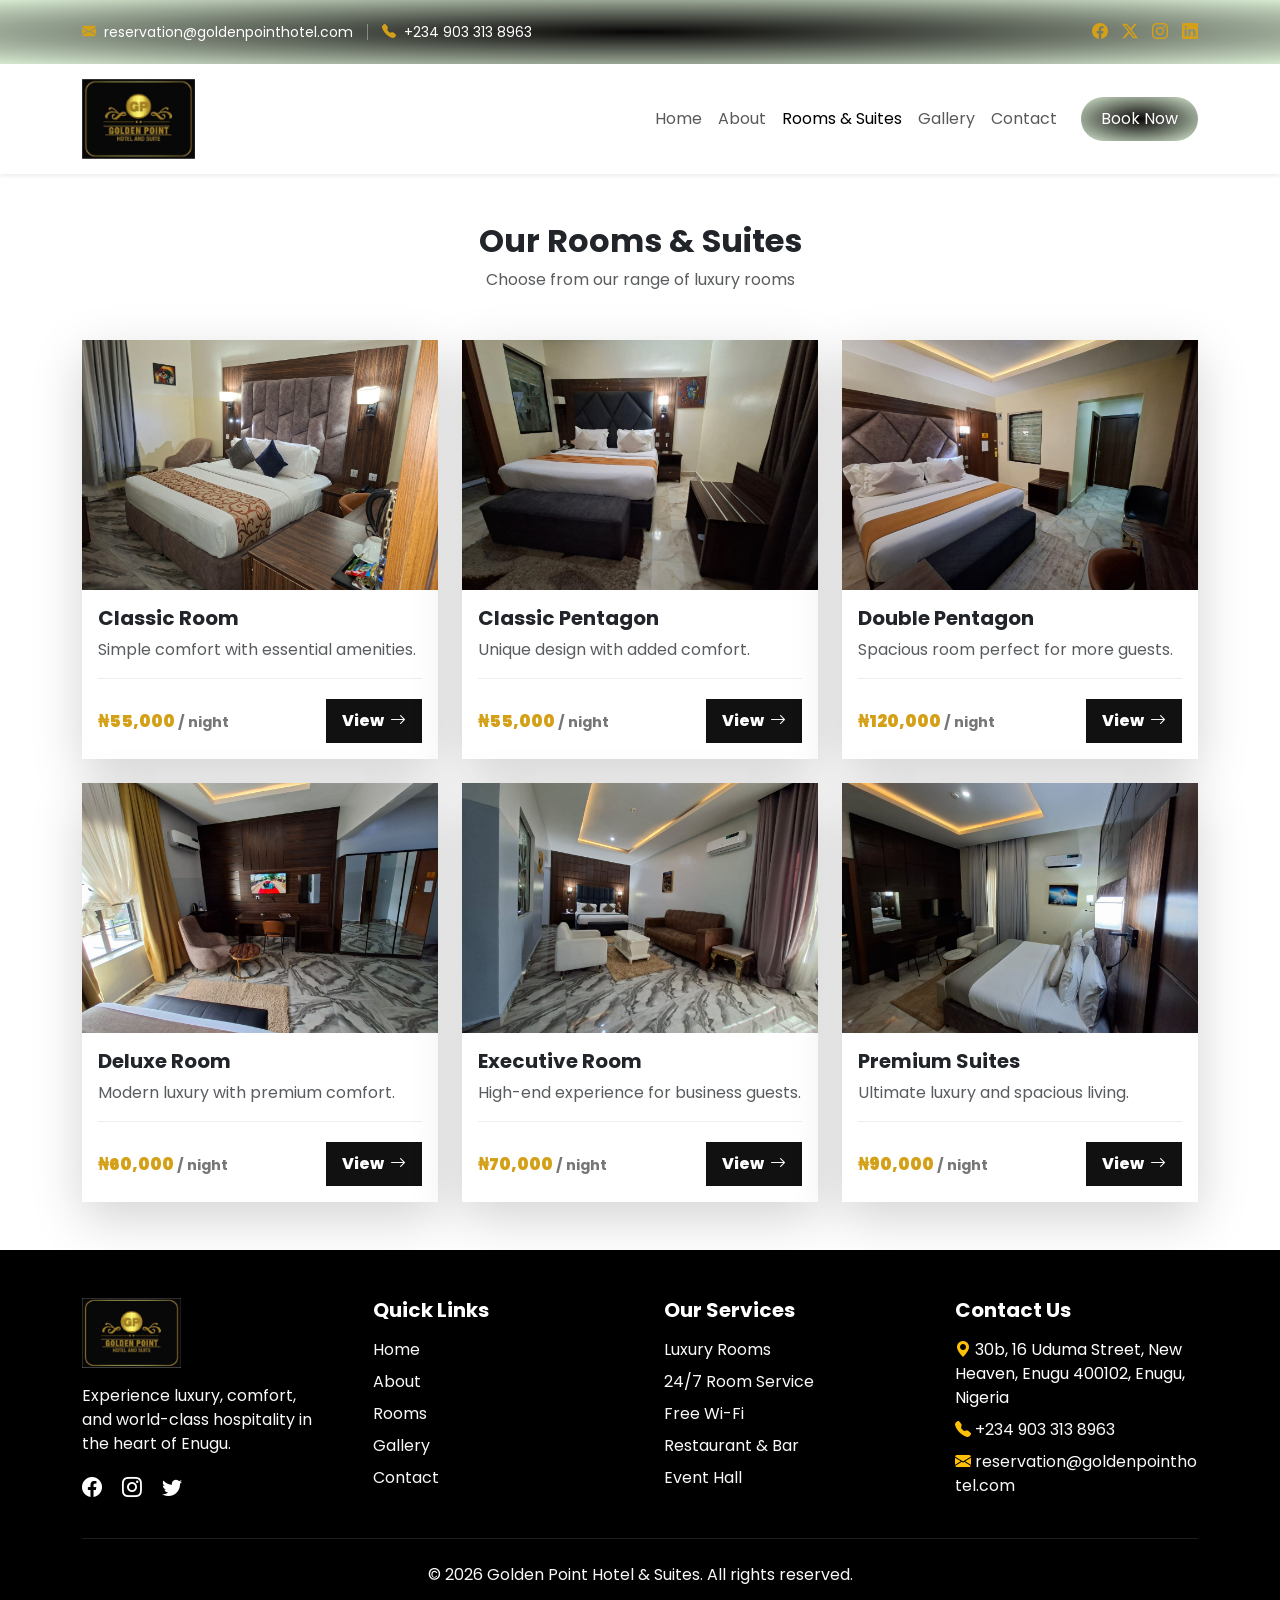
<file: room.html>
<!doctype html>
<html lang="en">
  <head>
    <meta charset="UTF-8" />
    <meta name="viewport" content="width=device-width, initial-scale=1.0" />
    <title>Rooms & Suites | Golden Point Hotel and Suites</title>

    <!-- Bootstrap CSS -->
    <link
      href="https://cdn.jsdelivr.net/npm/bootstrap@5.3.3/dist/css/bootstrap.min.css"
      rel="stylesheet"
    />

    <!-- Bootstrap Icons -->
    <link
      href="https://cdn.jsdelivr.net/npm/bootstrap-icons@1.11.3/font/bootstrap-icons.css"
      rel="stylesheet"
    />

    <!-- Google Font (Luxury Feel) -->
    <link
      href="https://fonts.googleapis.com/css2?family=Poppins:wght@300;400;500;600;700&display=swap"
      rel="stylesheet"
    />

    <link rel="shortcut icon" href="images/golden-point-logo.jfif" />
    <link rel="stylesheet" href="room.css" />
  </head>
  <body>
    <!-- TOP BAR -->
    <div id="home" class="top-bar">
      <div
        class="container top-bar-inner d-flex align-items-center justify-content-between flex-wrap"
      >
        <div class="top-contact d-flex align-items-center gap-3">
          <div class="top-contact-item">
            <i class="bi bi-envelope-fill"></i>
            <a
              href="mailto:reservation@goldenpointhotel.com"
              class="text-decoration-none"
            >
              reservation@goldenpointhotel.com
            </a>
          </div>

          <span class="top-divider"></span>

          <div class="top-contact-item">
            <i class="bi bi-telephone-fill"></i>
            <a href="tel:+2349033138963" class="text-decoration-none">
              +234 903 313 8963
            </a>
          </div>
        </div>

        <div class="top-socials">
          <a href="#"><i class="bi bi-facebook"></i></a>
          <a href="#"><i class="bi bi-twitter-x"></i></a>
          <a href="#"><i class="bi bi-instagram"></i></a>
          <a href="#"><i class="bi bi-linkedin"></i></a>
        </div>
      </div>
    </div>

    <!-- navbar -->
    <nav
      class="navbar navbar-expand-lg navbar-light bg-white shadow-sm sticky-top"
    >
      <div class="container">
        <!-- Logo -->
        <a class="navbar-brand" href="index.html">
          <img src="images/golden-point-logo.jfif" alt="ACCIMA Logo" />
        </a>

        <!-- Mobile Toggle -->
        <button
          class="navbar-toggler"
          type="button"
          data-bs-toggle="collapse"
          data-bs-target="#navbarNav"
        >
          <span class="navbar-toggler-icon"></span>
        </button>

        <!-- Links -->
        <div
          class="collapse navbar-collapse justify-content-end"
          id="navbarNav"
        >
          <ul class="navbar-nav ms-auto align-items-lg-center">
            <li class="nav-item">
              <a class="nav-link" href="index.html">Home</a>
            </li>

            <li class="nav-item">
              <a class="nav-link" href="about.html">About</a>
            </li>

            <li class="nav-item">
              <a class="nav-link active" href="room.html">Rooms & Suites</a>
            </li>

            <li class="nav-item">
              <a class="nav-link" href="gallery.html">Gallery</a>
            </li>

            <li class="nav-item">
              <a class="nav-link" href="contact.html">Contact</a>
            </li>

            <!-- CTA Button -->
            <li class="nav-item ms-lg-3 mt-3 mt-lg-0">
              <a class="book-btn nav-link" href="room.html"> Book Now </a>
            </li>
          </ul>
        </div>
      </div>
    </nav>

    <section class="py-5">
      <div class="container">
        <div class="text-center mb-5">
          <h2 class="fw-bold">Our Rooms & Suites</h2>
          <p class="text-muted">Choose from our range of luxury rooms</p>
        </div>

        <div class="row g-4">
          <!-- CLASSIC ROOM -->
          <div class="col-lg-4 col-md-6">
            <div class="card shadow-lg rounded-0 border-0 h-100">
              <img
                src="images/classic room 2 golden point.jfif"
                class="card-img-top rounded-0"
                alt=""
              />
              <div class="card-body">
                <h5 class="fw-bold">Classic Room</h5>
                <p class="text-muted">
                  Simple comfort with essential amenities.
                </p>
                <div class="room-bottom">
                  <span class="room-price">₦55,000 <small>/ night</small></span>
                  <a href="classic-room.html" class="room-link">
                    View
                    <i class="bi bi-arrow-right"></i>
                  </a>
                </div>
              </div>
            </div>
          </div>

          <!-- CLASSIC PENTAGON -->
          <div class="col-lg-4 col-md-6">
            <div class="card shadow-lg rounded-0 border-0 h-100">
              <img
                src="images/classic pentagon.jfif"
                class="card-img-top rounded-0"
                alt=""
              />
              <div class="card-body">
                <h5 class="fw-bold">Classic Pentagon</h5>
                <p class="text-muted">Unique design with added comfort.</p>
                <div class="room-bottom">
                  <span class="room-price">₦55,000 <small>/ night</small></span>
                  <a href="classic-pentagon.html" class="room-link">
                    View
                    <i class="bi bi-arrow-right"></i>
                  </a>
                </div>
              </div>
            </div>
          </div>

          <!-- DOUBLE PENTAGON -->
          <div class="col-lg-4 col-md-6">
            <div class="card shadow-lg rounded-0 border-0 h-100">
              <img
                src="images/double pentagon main golden point.jfif"
                class="card-img-top rounded-0"
                alt=""
              />
              <div class="card-body">
                <h5 class="fw-bold">Double Pentagon</h5>
                <p class="text-muted">Spacious room perfect for more guests.</p>
                <div class="room-bottom">
                  <span class="room-price"
                    >₦120,000 <small>/ night</small></span
                  >
                  <a href="double-pentagon.html" class="room-link">
                    View
                    <i class="bi bi-arrow-right"></i>
                  </a>
                </div>
              </div>
            </div>
          </div>

          <!-- DELUXE -->
          <div class="col-lg-4 col-md-6">
            <div class="card shadow-lg rounded-0 border-0 h-100">
              <img
                src="images/deluxe-3 golden-point.jfif"
                class="card-img-top rounded-0"
                alt=""
              />
              <div class="card-body">
                <h5 class="fw-bold">Deluxe Room</h5>
                <p class="text-muted">Modern luxury with premium comfort.</p>
                <div class="room-bottom">
                  <span class="room-price">₦60,000 <small>/ night</small></span>
                  <a href="deluxe-room.html" class="room-link">
                    View
                    <i class="bi bi-arrow-right"></i>
                  </a>
                </div>
              </div>
            </div>
          </div>

          <!-- EXECUTIVE -->
          <div class="col-lg-4 col-md-6">
            <div class="card shadow-lg rounded-0 border-0 h-100">
              <img
                src="images/executive room golden point.jfif"
                class="card-img-top rounded-0"
                alt=""
              />
              <div class="card-body">
                <h5 class="fw-bold">Executive Room</h5>
                <p class="text-muted">
                  High-end experience for business guests.
                </p>
                <div class="room-bottom">
                  <span class="room-price">₦70,000 <small>/ night</small></span>
                  <a href="executive-room.html" class="room-link">
                    View
                    <i class="bi bi-arrow-right"></i>
                  </a>
                </div>
              </div>
            </div>
          </div>

          <!-- PREMIUM -->
          <div class="col-lg-4 col-md-6">
            <div class="card rounded-0 shadow-lg border-0 h-100">
              <img
                src="images/premium suite golden point.jfif"
                class="card-img-top rounded-0"
                alt=""
              />
              <div class="card-body">
                <h5 class="fw-bold">Premium Suites</h5>
                <p class="text-muted">Ultimate luxury and spacious living.</p>
                <div class="room-bottom">
                  <span class="room-price">₦90,000 <small>/ night</small></span>
                  <a href="premium-suite.html" class="room-link">
                    View
                    <i class="bi bi-arrow-right"></i>
                  </a>
                </div>
              </div>
            </div>
          </div>
        </div>
      </div>
    </section>

    <!-- footer -->
    <footer class="bg-black text-white pt-5 pb-5">
      <div class="container">
        <div class="row g-5">
          <!-- Hotel Info -->
          <div class="col-lg-3">
            <img
              src="images/golden-point-logo.jfif"
              alt="Golden Point Logo"
              class="mb-3"
              style="height: 70px"
            />

            <p class="text-light">
              Experience luxury, comfort, and world-class hospitality in the
              heart of Enugu.
            </p>

            <!-- Social -->
            <div>
              <a href="#" class="text-white me-3 fs-5"
                ><i class="bi bi-facebook"></i
              ></a>
              <a href="#" class="text-white me-3 fs-5"
                ><i class="bi bi-instagram"></i
              ></a>
              <a href="#" class="text-white fs-5"
                ><i class="bi bi-twitter"></i
              ></a>
            </div>
          </div>

          <!-- Quick Links -->
          <div class="col-lg-3">
            <h5 class="fw-bold mb-3">Quick Links</h5>
            <ul class="list-unstyled">
              <li>
                <a
                  href="#home"
                  class="text-light text-decoration-none d-block mb-2"
                  >Home</a
                >
              </li>
              <li>
                <a
                  href="about.html"
                  class="text-light text-decoration-none d-block mb-2"
                  >About</a
                >
              </li>
              <li>
                <a
                  href="room.html"
                  class="text-light text-decoration-none d-block mb-2"
                  >Rooms</a
                >
              </li>
              <li>
                <a
                  href="gallery.html"
                  class="text-light text-decoration-none d-block mb-2"
                  >Gallery</a
                >
              </li>
              <li>
                <a
                  href="contact.html"
                  class="text-light text-decoration-none d-block"
                  >Contact</a
                >
              </li>
            </ul>
          </div>

          <!-- Services -->
          <div class="col-lg-3">
            <h5 class="fw-bold mb-3">Our Services</h5>
            <ul class="list-unstyled text-light">
              <li class="mb-2">Luxury Rooms</li>
              <li class="mb-2">24/7 Room Service</li>
              <li class="mb-2">Free Wi-Fi</li>
              <li class="mb-2">Restaurant & Bar</li>
              <li>Event Hall</li>
            </ul>
          </div>

          <div class="col-lg-3">
            <h5 class="fw-bold mb-3">Contact Us</h5>

            <p class="mb-2">
              <i class="bi bi-geo-alt-fill text-warning"></i>
              30b, 16 Uduma Street, New Heaven, Enugu 400102, Enugu, Nigeria
            </p>

            <p class="mb-2">
              <i class="bi bi-telephone-fill text-warning"></i>
              <a
                href="tel:+2349033138963"
                class="text-light text-decoration-none"
              >
                +234 903 313 8963
              </a>
            </p>

            <p class="mb-3">
              <i class="bi bi-envelope-fill text-warning"></i>
              <a
                href="mailto:reservation@goldenpointhotel.com"
                class="text-light text-decoration-none email-break"
              >
                reservation@goldenpointhotel.com
              </a>
            </p>
          </div>
        </div>

        <!-- Bottom -->
        <hr class="border-secondary my-4" />

        <div class="text-center">
          <p class="mb-0 text-light">
            © 2026 Golden Point Hotel & Suites. All rights reserved.
          </p>
        </div>
      </div>
    </footer>

    <!-- 🔶 BOOTSTRAP JS -->
    <script src="https://cdn.jsdelivr.net/npm/bootstrap@5.3.3/dist/js/bootstrap.bundle.min.js"></script>
  </body>
</html>
</file>
<file: about.css>
* {
  margin: 0;
  padding: 0;
  box-sizing: border-box;
  font-family: "Poppins", sans-serif;
}

html {
  scroll-behavior: smooth;
}

/* Top Bar */
.top-bar {
  background: radial-gradient(#080606, rgb(215, 234, 209));
  /* background: #0e0e0b; */
  color: #fff;
  font-size: 14px;
  box-shadow: 0 4px 8px 0 rgba(0, 0, 0, 0.8);
  padding: 20px 0;
}

.top-bar a {
  color: #fff;
}

.top-bar a:hover {
  color: #d4a017;
}

.top-bar-inner {
  gap: 18px;
  flex-wrap: nowrap !important;
}

.top-contact {
  min-width: 0;
  flex-wrap: nowrap !important;
  gap: 14px !important;
}

.top-contact-item {
  display: inline-flex;
  align-items: center;
  gap: 8px;
  white-space: nowrap;
}

.top-contact-item i,
.top-socials i {
  color: #d4a017;
}

.top-divider {
  width: 1px;
  height: 16px;
  background-color: rgba(255, 255, 255, 0.35);
  display: inline-block;
  flex: 0 0 auto;
}

.top-socials {
  display: flex;
  align-items: center;
  gap: 14px;
  white-space: nowrap;
  flex: 0 0 auto;
}

.top-socials a {
  color: #fff;
  font-size: 1rem;
}

/* Navbar */
.navbar {
  background: #ffffff;
  box-shadow: 0 4px 15px rgba(0, 0, 0, 0.05);
  padding: 10px 0;
}

.navbar-brand {
  letter-spacing: 2px;
}

/* LOGO IMAGE */
.navbar-brand img {
  max-height: 80px;
  width: auto;
  object-fit: contain;
  display: block;
}

.book-btn {
  background: radial-gradient(#080606, rgb(215, 234, 209));
  color: #ffffff !important;
  padding: 10px 20px !important;
  border-radius: 30px;
  transition: 0.3s;
}

.book-btn:hover {
  background: goldenrod;
  color: #000 !important;
}

.about-hero {
  min-height: 78vh;
  background:
    linear-gradient(rgba(0, 0, 0, 0.58), rgba(0, 0, 0, 0.55)),
    url("images/outside-view\ golden\ point.png") center/cover no-repeat;
  display: flex;
  align-items: center;
  color: #fff;
}

.section-padding {
  padding: 90px 0;
}

.gold-text {
  color: #d4a017;
}

.gold-bg {
  background-color: #d4a017;
}

.about-image {
  height: 520px;
  object-fit: cover;
  width: 100%;
}

.small-title {
  letter-spacing: 2px;
  text-transform: uppercase;
  font-size: 0.85rem;
  font-weight: 700;
  color: #d4a017;
}

.history-box {
  border-left: 5px solid #d4a017;
  padding-left: 25px;
}

.stat-box {
  border: 1px solid #eee;
  padding: 35px 25px;
  background: #fff;
  height: 100%;
}

.stat-box h3 {
  color: #d4a017;
  font-weight: 800;
  margin-bottom: 5px;
}

.value-card {
  background: #111;
  color: #fff;
  padding: 35px;
  height: 100%;
}

.value-card h5 {
  color: #d4a017;
  font-weight: 700;
}

.cta-section {
  background:
    linear-gradient(rgba(0, 0, 0, 0.72), rgba(0, 0, 0, 0.72)),
    url("images/hotel-lobby.jpg") center/cover no-repeat;
  color: #fff;
  padding: 90px 0;
}

footer a:hover {
  color: #c9a646 !important;
}

.email-break {
  overflow-wrap: break-word;
}

@media (max-width: 768px) {
  .top-socials {
    display: none;
  }

  .top-contact {
    width: 100%;
    display: flex;
    align-items: center;
    gap: 50px !important;
  }
}

/* PHONE RESPONSIVENESS */

/* Phone view */
@media (max-width: 576px) {
  .top-socials {
    display: none;
  }

  .top-bar {
    font-size: 0.82rem;
    padding: 8px 0;
  }

  .top-bar-inner {
    justify-content: center !important;
    align-items: center !important;
    flex-wrap: wrap !important;
  }

  .top-contact {
    width: 100%;
    display: flex;
    flex-direction: column;
    align-items: center;
    gap: 6px !important;
    text-align: center;
    flex-wrap: wrap !important;
  }

  .top-divider {
    display: none;
  }

  .top-bar a {
    overflow-wrap: anywhere;
    word-break: break-word;
  }

  .navbar-brand img {
    max-width: 90px;
    height: auto;
  }

  over-flow-correction html,
  body {
    max-width: 100%;
    overflow-x: hidden;
  }

  img,
  video,
  iframe {
    max-width: 100%;
  }

  section {
    overflow-x: hidden;
  }

  .container,
  .container-fluid {
    max-width: 100%;
  }

  .email-break,
  a[href^="mailto:"] {
    overflow-wrap: anywhere;
    word-break: break-word;
  }

  .btn {
    white-space: normal;
  }

  .row {
    margin-left: 0;
    margin-right: 0;
  }

  iframe {
    height: 50vh !important;
  }

  .about-hero {
    min-height: 55vh;
    background:
      linear-gradient(rgba(0, 0, 0, 0.58), rgba(0, 0, 0, 0.55)),
      url("images/outside-view\ golden\ point.png") center/cover no-repeat;
    display: flex;
    align-items: center;
    color: #fff;
  }

  .about-image {
    height: 300px;
    object-fit: cover;
    width: 100%;
  }

  .about-hero h1 {
    font-size: 1.5rem;
  }

  .about-hero p {
    font-size: 1rem;
  }
}
</file>
<file: booking.css>
* {
  margin: 0;
  padding: 0;
  box-sizing: border-box;
  font-family: "Poppins", sans-serif;
}

html {
  scroll-behavior: smooth;
}

/* Top Bar */
.top-bar {
  background: radial-gradient(#080606, rgb(215, 234, 209));
  /* background: #0e0e0b; */
  color: #fff;
  font-size: 14px;
  box-shadow: 0 4px 8px 0 rgba(0, 0, 0, 0.8);
  padding: 20px 0;
}

.top-bar a {
  color: #fff;
}

.top-bar a:hover {
  color: #d4a017;
}

.top-bar-inner {
  gap: 18px;
  flex-wrap: nowrap !important;
}

.top-contact {
  min-width: 0;
  flex-wrap: nowrap !important;
  gap: 14px !important;
}

.top-contact-item {
  display: inline-flex;
  align-items: center;
  gap: 8px;
  white-space: nowrap;
}

.top-contact-item i,
.top-socials i {
  color: #d4a017;
}

.top-divider {
  width: 1px;
  height: 16px;
  background-color: rgba(255, 255, 255, 0.35);
  display: inline-block;
  flex: 0 0 auto;
}

.top-socials {
  display: flex;
  align-items: center;
  gap: 14px;
  white-space: nowrap;
  flex: 0 0 auto;
}

.top-socials a {
  color: #fff;
  font-size: 1rem;
}

/* Navbar */
.navbar {
  background: #ffffff;
  box-shadow: 0 4px 15px rgba(0, 0, 0, 0.05);
  padding: 10px 0;
}

.navbar-brand {
  letter-spacing: 2px;
}

/* LOGO IMAGE */
.navbar-brand img {
  max-height: 80px;
  width: auto;
  object-fit: contain;
  display: block;
}

.book-btn {
  background: radial-gradient(#080606, rgb(215, 234, 209));
  color: #ffffff !important;
  padding: 10px 20px !important;
  border-radius: 30px;
  transition: 0.3s;
}

.book-btn:hover {
  background: goldenrod;
  color: #000 !important;
}

footer a:hover {
  color: #c9a646 !important;
}

.email-break {
  word-break: break-all;
}

.booking-summary {
  position: sticky;
  top: 100px;
  background: linear-gradient(145deg, #111 0%, #1c1c1c 55%, #2a2108 100%);
  color: #fff;
  padding: 0;
  overflow: hidden;
  border: 1px solid rgba(212, 160, 23, 0.35);
}

.summary-top {
  padding: 32px 35px;
  border-bottom: 1px solid rgba(255, 255, 255, 0.12);
  background: rgba(255, 255, 255, 0.03);
}

.summary-label {
  display: inline-block;
  color: #d4a017;
  font-weight: 800;
  letter-spacing: 2px;
  font-size: 0.78rem;
  text-transform: uppercase;
  margin-bottom: 8px;
}

.summary-room {
  margin: 30px 35px 20px;
  padding: 25px;
  background-color: rgba(212, 160, 23, 0.12);
  border-left: 4px solid #d4a017;
  display: flex;
  justify-content: space-between;
  align-items: center;
}

.summary-room small {
  color: #d4a017;
  font-weight: 700;
  text-transform: uppercase;
  letter-spacing: 1px;
}

.summary-room i {
  font-size: 2.2rem;
  color: #d4a017;
}

.summary-list {
  padding: 0 35px;
}

.summary-row {
  display: flex;
  align-items: center;
  justify-content: space-between;
  gap: 16px;
  padding: 18px 0;
  border-bottom: 1px solid rgba(255, 255, 255, 0.12);
}

.summary-row span {
  color: #d7d7d7;
}

.summary-row i {
  color: #d4a017;
  margin-right: 8px;
}

.summary-row strong {
  text-align: right;
}

.summary-total {
  margin: 28px 35px;
  padding: 24px;
  background-color: #d4a017;
  color: #111;
  display: flex;
  justify-content: space-between;
  align-items: center;
}

.summary-total span {
  font-weight: 800;
}

.summary-total strong {
  font-size: 1.45rem;
  font-weight: 900;
}

.summary-note {
  padding: 0 35px 35px;
  color: #d0d0d0;
  font-size: 0.95rem;
}

.summary-note i {
  color: #d4a017;
  margin-right: 8px;
}

@media (max-width: 991px) {
  .booking-summary {
    position: static;
    margin-top: 30px;
  }
}

.booking-form-card {
  background-color: #fff;
  border: 1px solid rgba(212, 160, 23, 0.25);
  border-top: 6px solid #d4a017;
  overflow: hidden;
}

.booking-form-head {
  padding: 32px 38px;
  background: linear-gradient(
    135deg,
    rgba(212, 160, 23, 0.12),
    rgba(255, 255, 255, 1)
  );
  border-bottom: 1px solid #eee;
}

.form-label-gold {
  display: inline-block;
  color: #d4a017;
  font-weight: 800;
  letter-spacing: 2px;
  font-size: 0.78rem;
  text-transform: uppercase;
  margin-bottom: 8px;
}

.booking-form-body {
  padding: 38px;
}

.booking-form-card .form-label {
  color: #222;
  margin-bottom: 8px;
}

.input-icon-wrap {
  position: relative;
}

.input-icon-wrap i {
  position: absolute;
  left: 16px;
  top: 50%;
  transform: translateY(-50%);
  color: #d4a017;
  font-size: 1rem;
  z-index: 2;
}

.input-icon-wrap .form-control,
.input-icon-wrap .form-select {
  border-radius: 0;
  min-height: 54px;
  padding-left: 45px;
  border: 1px solid #ddd;
  box-shadow: none;
}

.input-icon-wrap .form-control:focus,
.input-icon-wrap .form-select:focus {
  border-color: #d4a017;
  box-shadow: 0 0 0 0.15rem rgba(212, 160, 23, 0.18);
}

.booking-submit {
  color: #111;
  letter-spacing: 0.4px;
}

.booking-form-head,
.booking-form-body {
  padding: 26px;
}

@media (max-width: 768px) {
  .top-socials {
    display: none;
  }

  .top-contact {
    width: 100%;
    display: flex;
    align-items: center;
    gap: 50px !important;
  }
}

/* PHONE RESPONSIVENESS */

/* Phone view */
@media (max-width: 576px) {
  .top-socials {
    display: none;
  }

  .top-bar {
    font-size: 0.82rem;
    padding: 8px 0;
  }

  .top-bar-inner {
    justify-content: center !important;
    align-items: center !important;
    flex-wrap: wrap !important;
  }

  .top-contact {
    width: 100%;
    display: flex;
    flex-direction: column;
    align-items: center;
    gap: 6px !important;
    text-align: center;
    flex-wrap: wrap !important;
  }

  .top-divider {
    display: none;
  }

  .top-bar a {
    overflow-wrap: anywhere;
    word-break: break-word;
  }

  .navbar-brand img {
    max-width: 90px;
    height: auto;
  }

  over-flow-correction html,
  body {
    max-width: 100%;
    overflow-x: hidden;
  }

  img,
  video,
  iframe {
    max-width: 100%;
  }

  section {
    overflow-x: hidden;
  }

  .container,
  .container-fluid {
    max-width: 100%;
  }

  .email-break,
  a[href^="mailto:"] {
    overflow-wrap: anywhere;
    word-break: break-word;
  }

  .btn {
    white-space: normal;
  }

  .row {
    margin-left: 0;
    margin-right: 0;
  }
  .summary-top,
  .summary-list {
    padding-left: 24px;
    padding-right: 24px;
  }

  .summary-room,
  .summary-total {
    margin-left: 24px;
    margin-right: 24px;
  }

  .summary-total {
    align-items: flex-start;
    flex-direction: column;
    gap: 6px;
  }
}
</file>
<file: classic-room.css>
* {
  margin: 0;
  padding: 0;
  box-sizing: border-box;
  font-family: "Poppins", sans-serif;
}

html {
  scroll-behavior: smooth;
}

/* Top Bar */
.top-bar {
  background: radial-gradient(#080606, rgb(215, 234, 209));
  /* background: #0e0e0b; */
  color: #fff;
  font-size: 14px;
  box-shadow: 0 4px 8px 0 rgba(0, 0, 0, 0.8);
  padding: 20px 0;
}

.top-bar a {
  color: #fff;
}

.top-bar a:hover {
  color: #d4a017;
}

.top-bar-inner {
  gap: 18px;
  flex-wrap: nowrap !important;
}

.top-contact {
  min-width: 0;
  flex-wrap: nowrap !important;
  gap: 14px !important;
}

.top-contact-item {
  display: inline-flex;
  align-items: center;
  gap: 8px;
  white-space: nowrap;
}

.top-contact-item i,
.top-socials i {
  color: #d4a017;
}

.top-divider {
  width: 1px;
  height: 16px;
  background-color: rgba(255, 255, 255, 0.35);
  display: inline-block;
  flex: 0 0 auto;
}

.top-socials {
  display: flex;
  align-items: center;
  gap: 14px;
  white-space: nowrap;
  flex: 0 0 auto;
}

.top-socials a {
  color: #fff;
  font-size: 1rem;
}

/* Navbar */
.navbar {
  background: #ffffff;
  box-shadow: 0 4px 15px rgba(0, 0, 0, 0.05);
  padding: 10px 0;
}

.navbar-brand {
  letter-spacing: 2px;
}

/* LOGO IMAGE */
.navbar-brand img {
  max-height: 80px;
  width: auto;
  object-fit: contain;
  display: block;
}

.book-btn {
  background: radial-gradient(#080606, rgb(215, 234, 209));
  color: #ffffff !important;
  padding: 10px 20px !important;
  border-radius: 30px;
  transition: 0.3s;
}

.book-btn:hover {
  background: goldenrod;
  color: #000 !important;
}

footer a:hover {
  color: #c9a646 !important;
}

.email-break {
  word-break: break-all;
}

@media (max-width: 768px) {
  .top-socials {
    display: none;
  }

  .top-contact {
    width: 100%;
    display: flex;
    align-items: center;
    gap: 50px !important;
  }
}

/* PHONE RESPONSIVENESS */

/* Phone view */
@media (max-width: 576px) {
  .top-socials {
    display: none;
  }

  .top-bar {
    font-size: 0.82rem;
    padding: 8px 0;
  }

  .top-bar-inner {
    justify-content: center !important;
    align-items: center !important;
    flex-wrap: wrap !important;
  }

  .top-contact {
    width: 100%;
    display: flex;
    flex-direction: column;
    align-items: center;
    gap: 6px !important;
    text-align: center;
    flex-wrap: wrap !important;
  }

  .top-divider {
    display: none;
  }

  .top-bar a {
    overflow-wrap: anywhere;
    word-break: break-word;
  }

  .navbar-brand img {
    max-width: 90px;
    height: auto;
  }

  over-flow-correction html,
  body {
    max-width: 100%;
    overflow-x: hidden;
  }

  img,
  video,
  iframe {
    max-width: 100%;
  }

  section {
    overflow-x: hidden;
  }

  .container,
  .container-fluid {
    max-width: 100%;
  }

  .email-break,
  a[href^="mailto:"] {
    overflow-wrap: anywhere;
    word-break: break-word;
  }

  .btn {
    white-space: normal;
  }

  .carousel-item img {
    height: 50vh !important;
  }

  /* .row {
    margin-left: 0;
    margin-right: 0;
  } */
}
</file>
<file: gallery.css>
* {
  margin: 0;
  padding: 0;
  box-sizing: border-box;
  font-family: "Poppins", sans-serif;
}

html {
  scroll-behavior: smooth;
}

/* Top Bar */
.top-bar {
  background: radial-gradient(#080606, rgb(215, 234, 209));
  /* background: #0e0e0b; */
  color: #fff;
  font-size: 14px;
  box-shadow: 0 4px 8px 0 rgba(0, 0, 0, 0.8);
  padding: 20px 0;
}

.top-bar a {
  color: #fff;
}

.top-bar a:hover {
  color: #d4a017;
}

.top-bar-inner {
  gap: 18px;
  flex-wrap: nowrap !important;
}

.top-contact {
  min-width: 0;
  flex-wrap: nowrap !important;
  gap: 14px !important;
}

.top-contact-item {
  display: inline-flex;
  align-items: center;
  gap: 8px;
  white-space: nowrap;
}

.top-contact-item i,
.top-socials i {
  color: #d4a017;
}

.top-divider {
  width: 1px;
  height: 16px;
  background-color: rgba(255, 255, 255, 0.35);
  display: inline-block;
  flex: 0 0 auto;
}

.top-socials {
  display: flex;
  align-items: center;
  gap: 14px;
  white-space: nowrap;
  flex: 0 0 auto;
}

.top-socials a {
  color: #fff;
  font-size: 1rem;
}

/* Navbar */
.navbar {
  background: #ffffff;
  box-shadow: 0 4px 15px rgba(0, 0, 0, 0.05);
  padding: 10px 0;
}

.navbar-brand {
  letter-spacing: 2px;
}

/* LOGO IMAGE */
.navbar-brand img {
  max-height: 80px;
  width: auto;
  object-fit: contain;
  display: block;
}

.hero-section {
  position: relative;
  margin-bottom: 90px;
}

#heroCarousel,
.carousel-inner,
.carousel-item {
  height: 92vh;
  min-height: 620px;
}

.hero-img {
  height: 100%;
  object-fit: cover;
}

.Overlay-Div-Hero {
  position: absolute;
  inset: 0;
  background:
    linear-gradient(rgba(0, 0, 0, 0.65), rgba(0, 0, 0, 0.5)),
    linear-gradient(90deg, rgba(0, 0, 0, 0.5), transparent);
  z-index: 1;
}

.hero-caption {
  z-index: 2;
  top: 50%;
  bottom: auto;
  left: 50%;
  right: auto;
  transform: translate(-50%, -50%);
  width: min(900px, 92%);
  padding: 0;
}

.hero-label {
  display: inline-block;
  color: #d4a017;
  font-weight: 800;
  letter-spacing: 2px;
  font-size: 0.85rem;
  margin-bottom: 18px;
}

.hero-caption h1,
.hero-caption h2 {
  margin-bottom: 20px;
  text-shadow: 0 10px 30px rgba(0, 0, 0, 0.45);
}

.hero-text {
  max-width: 720px;
  margin: 0 auto 30px;
  font-size: 1.15rem;
  color: #f1f1f1;
}

.hero-control {
  z-index: 4;
  width: 8%;
}

.hero-indicators {
  z-index: 4;
  margin-bottom: 105px;
}

.hero-indicators [data-bs-target] {
  width: 38px;
  height: 4px;
  background-color: #fff;
  opacity: 0.55;
}

.hero-indicators .active {
  background-color: #d4a017;
  opacity: 1;
}

.book-btn {
  background: radial-gradient(#080606, rgb(215, 234, 209));
  color: #ffffff !important;
  padding: 10px 20px !important;
  border-radius: 30px;
  transition: 0.3s;
}

.book-btn:hover {
  background: goldenrod;
  color: #000 !important;
}

.gallery-hero {
  min-height: 72vh;
  background:
    linear-gradient(rgba(0, 0, 0, 0.62), rgba(0, 0, 0, 0.58)),
    url("images/golden-point-main-hero-img.png") center/cover no-repeat;
  display: flex;
  align-items: center;
  color: #fff;
}

.section-padding {
  padding: 90px 0;
}

.small-title {
  letter-spacing: 2px;
  text-transform: uppercase;
  font-size: 0.85rem;
  font-weight: 700;
  color: #d4a017;
}

.gallery-filter .btn {
  border-radius: 0;
  padding: 12px 24px;
  font-weight: 700;
}

.gallery-filter .btn.active,
.gallery-filter .btn:hover {
  background-color: #d4a017;
  border-color: #d4a017;
  color: #111;
}

.feature-img {
  width: 100%;
  height: 540px;
  object-fit: cover;
}

.feature-panel {
  background-color: #111;
  color: #fff;
  padding: 45px;
  height: 100%;
  display: flex;
  flex-direction: column;
  justify-content: center;
}

.feature-panel h3 {
  color: #d4a017;
  font-weight: 800;
}

.gallery-item {
  position: relative;
  overflow: hidden;
  height: 320px;
  background-color: #111;
}

.gallery-item.tall {
  height: 500px;
}

.gallery-item img {
  width: 100%;
  height: 100%;
  object-fit: cover;
  transition: transform 0.45s ease;
}

.gallery-item:hover img {
  transform: scale(1.08);
}

.gallery-overlay {
  position: absolute;
  inset: 0;
  background: linear-gradient(transparent, rgba(0, 0, 0, 0.78));
  display: flex;
  align-items: flex-end;
  padding: 28px;
  color: #fff;
  opacity: 0;
  transition: opacity 0.35s ease;
}

.gallery-item:hover .gallery-overlay {
  opacity: 1;
}

.gallery-overlay h5 {
  font-weight: 800;
  margin-bottom: 5px;
}

.gallery-overlay p {
  margin-bottom: 0;
  color: #ddd;
}

.experience-band {
  background-color: #111;
  color: #fff;
}

.experience-card {
  border-left: 4px solid #d4a017;
  padding: 28px;
  background-color: #1b1b1b;
  height: 100%;
}

.experience-card h5 {
  color: #d4a017;
  font-weight: 800;
}

footer a:hover {
  color: #c9a646 !important;
}

.email-break {
  word-break: break-all;
}

/*  */

@media (max-width: 768px) {
  .top-socials {
    display: none;
  }

  .top-contact {
    width: 100%;
    display: flex;
    align-items: center;
    gap: 50px !important;
  }

  .gallery-hero {
    min-height: 62vh;
  }

  .feature-img,
  .gallery-item,
  .gallery-item.tall {
    height: 320px;
  }

  .feature-panel {
    padding: 32px;
  }

  .hero-section {
    margin-bottom: 260px;
  }

  #heroCarousel,
  .carousel-inner,
  .carousel-item {
    height: 78vh;
    min-height: 560px;
  }

  .hero-caption {
    width: 90%;
  }

  .hero-caption h1,
  .hero-caption h2 {
    font-size: 2.3rem;
  }

  .hero-text {
    font-size: 1rem;
  }

  .hero-indicators {
    margin-bottom: 25px;
  }

  .hero-booking-wrap {
    bottom: -235px;
  }

  .hero-booking {
    padding: 22px;
  }
}

/* PHONE RESPONSIVENESS */

/* Phone view */
@media (max-width: 576px) {
  .top-socials {
    display: none;
  }

  .top-bar {
    font-size: 0.82rem;
    padding: 8px 0;
  }

  .top-bar-inner {
    justify-content: center !important;
    align-items: center !important;
    flex-wrap: wrap !important;
  }

  .top-contact {
    width: 100%;
    display: flex;
    flex-direction: column;
    align-items: center;
    gap: 6px !important;
    text-align: center;
    flex-wrap: wrap !important;
  }

  .top-divider {
    display: none;
  }

  .top-bar a {
    overflow-wrap: anywhere;
    word-break: break-word;
  }

  .navbar-brand img {
    max-width: 90px;
    height: auto;
  }

  over-flow-correction html,
  body {
    max-width: 100%;
    overflow-x: hidden;
  }

  img,
  video,
  iframe {
    max-width: 100%;
  }

  section {
    overflow-x: hidden;
  }

  .container,
  .container-fluid {
    max-width: 100%;
  }

  .email-break,
  a[href^="mailto:"] {
    overflow-wrap: anywhere;
    word-break: break-word;
  }

  .btn {
    white-space: normal;
  }

  .row {
    margin-left: 0;
    margin-right: 0;
  }

  .gallery-hero .small-title,
  h1,
  p {
    display: flex;
    text-align: center;
    align-items: center;
    justify-content: center;
  }

  .gallery-hero h1 {
    font-size: 1.55rem;
  }

  .gallery-hero p {
    font-size: 1.2rem;
  }
}
</file>
<file: room.css>
* {
  margin: 0;
  padding: 0;
  box-sizing: border-box;
  font-family: "Poppins", sans-serif;
}

html {
  scroll-behavior: smooth;
}
/* Top Bar */
.top-bar {
  background: radial-gradient(#080606, rgb(215, 234, 209));
  /* background: #0e0e0b; */
  color: #fff;
  font-size: 14px;
  box-shadow: 0 4px 8px 0 rgba(0, 0, 0, 0.8);
  padding: 20px 0;
}

.top-bar a {
  color: #fff;
}

.top-bar a:hover {
  color: #d4a017;
}

.top-bar-inner {
  gap: 18px;
  flex-wrap: nowrap !important;
}

.top-contact {
  min-width: 0;
  flex-wrap: nowrap !important;
  gap: 14px !important;
}

.top-contact-item {
  display: inline-flex;
  align-items: center;
  gap: 8px;
  white-space: nowrap;
}

.top-contact-item i,
.top-socials i {
  color: #d4a017;
}

.top-divider {
  width: 1px;
  height: 16px;
  background-color: rgba(255, 255, 255, 0.35);
  display: inline-block;
  flex: 0 0 auto;
}

.top-socials {
  display: flex;
  align-items: center;
  gap: 14px;
  white-space: nowrap;
  flex: 0 0 auto;
}

.top-socials a {
  color: #fff;
  font-size: 1rem;
}

/* Navbar */
.navbar {
  background: #ffffff;
  box-shadow: 0 4px 15px rgba(0, 0, 0, 0.05);
  padding: 10px 0;
}

.navbar-brand {
  letter-spacing: 2px;
}

/* LOGO IMAGE */
.navbar-brand img {
  max-height: 80px;
  width: auto;
  object-fit: contain;
  display: block;
}

.book-btn {
  background: radial-gradient(#080606, rgb(215, 234, 209));
  color: #ffffff !important;
  padding: 10px 20px !important;
  border-radius: 30px;
  transition: 0.3s;
}

.book-btn:hover {
  background: goldenrod;
  color: #000 !important;
}

.room-bottom {
  padding-top: 20px;
  border-top: 1px solid #eee;
  display: flex;
  justify-content: space-between;
  align-items: center;
  gap: 12px;
}

.room-price {
  color: #d4a017;
  font-weight: 900;
  font-size: 1.05rem;
}

.room-price small {
  color: #777;
  font-weight: 700;
}

.room-link {
  background-color: #111;
  color: #fff;
  text-decoration: none;
  padding: 10px 16px;
  font-weight: 800;
  display: inline-flex;
  align-items: center;
  gap: 6px;
  transition:
    background-color 0.3s ease,
    color 0.3s ease;
}

.room-link:hover {
  background-color: #d4a017;
  color: #111;
}

.room-link i {
  transition: transform 0.3s ease;
}

.room-link:hover i {
  transform: translateX(5px);
}

.card img {
  height: 250px;
  object-fit: cover;
}

.card {
  transition: 0.3s;
}

.card:hover {
  transform: translateY(-8px);
}

footer a:hover {
  color: #c9a646 !important;
}

.email-break {
  word-break: break-all;
}

@media (max-width: 768px) {
  .top-socials {
    display: none;
  }

  .top-contact {
    width: 100%;
    display: flex;
    align-items: center;
    gap: 50px !important;
  }
}

/* PHONE RESPONSIVENESS */

/* Phone view */
@media (max-width: 576px) {
  .top-socials {
    display: none;
  }

  .top-bar {
    font-size: 0.82rem;
    padding: 8px 0;
  }

  .top-bar-inner {
    justify-content: center !important;
    align-items: center !important;
    flex-wrap: wrap !important;
  }

  .top-contact {
    width: 100%;
    display: flex;
    flex-direction: column;
    align-items: center;
    gap: 6px !important;
    text-align: center;
    flex-wrap: wrap !important;
  }

  .top-divider {
    display: none;
  }

  .top-bar a {
    overflow-wrap: anywhere;
    word-break: break-word;
  }

  .navbar-brand img {
    max-width: 90px;
    height: auto;
  }

  over-flow-correction html,
  body {
    max-width: 100%;
    overflow-x: hidden;
  }

  img,
  video,
  iframe {
    max-width: 100%;
  }

  section {
    overflow-x: hidden;
  }

  .container,
  .container-fluid {
    max-width: 100%;
  }

  .email-break,
  a[href^="mailto:"] {
    overflow-wrap: anywhere;
    word-break: break-word;
  }

  .btn {
    white-space: normal;
  }

  .row {
    margin-left: 0;
    margin-right: 0;
  }
}
</file>
